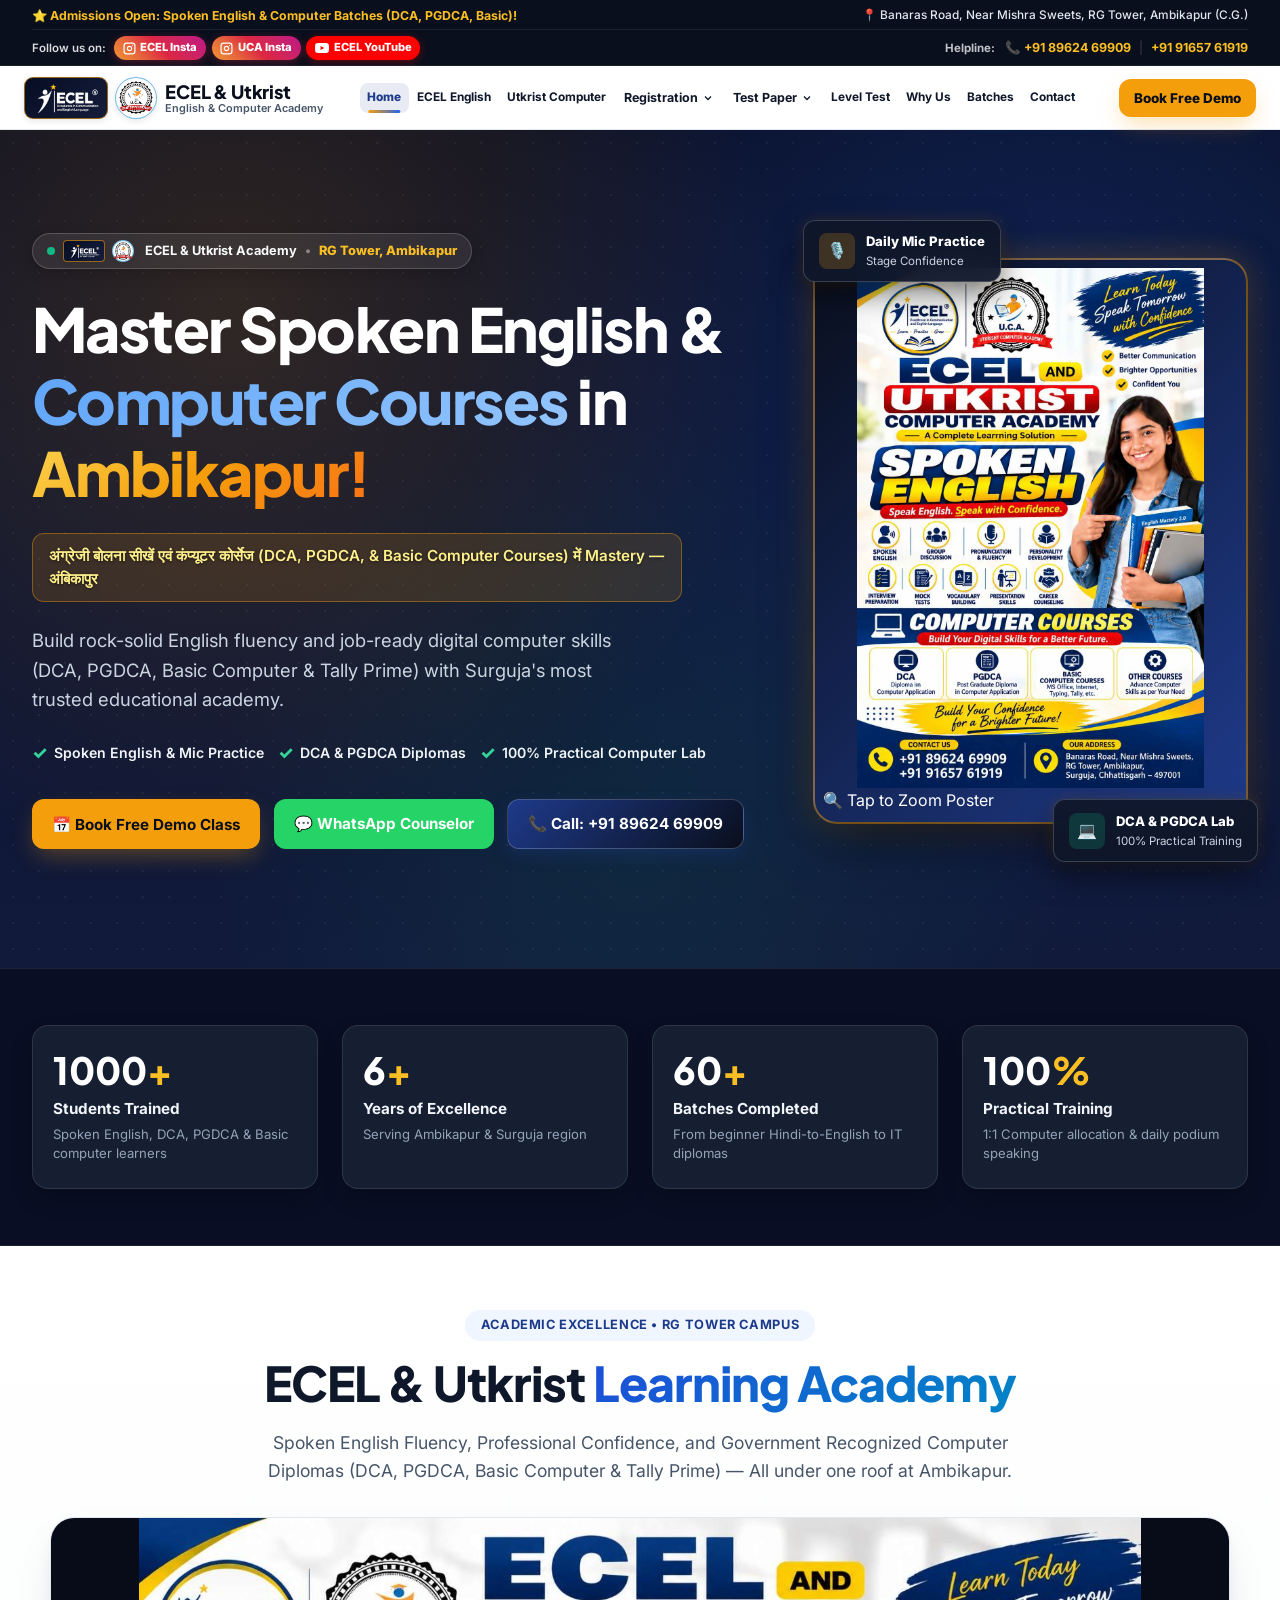
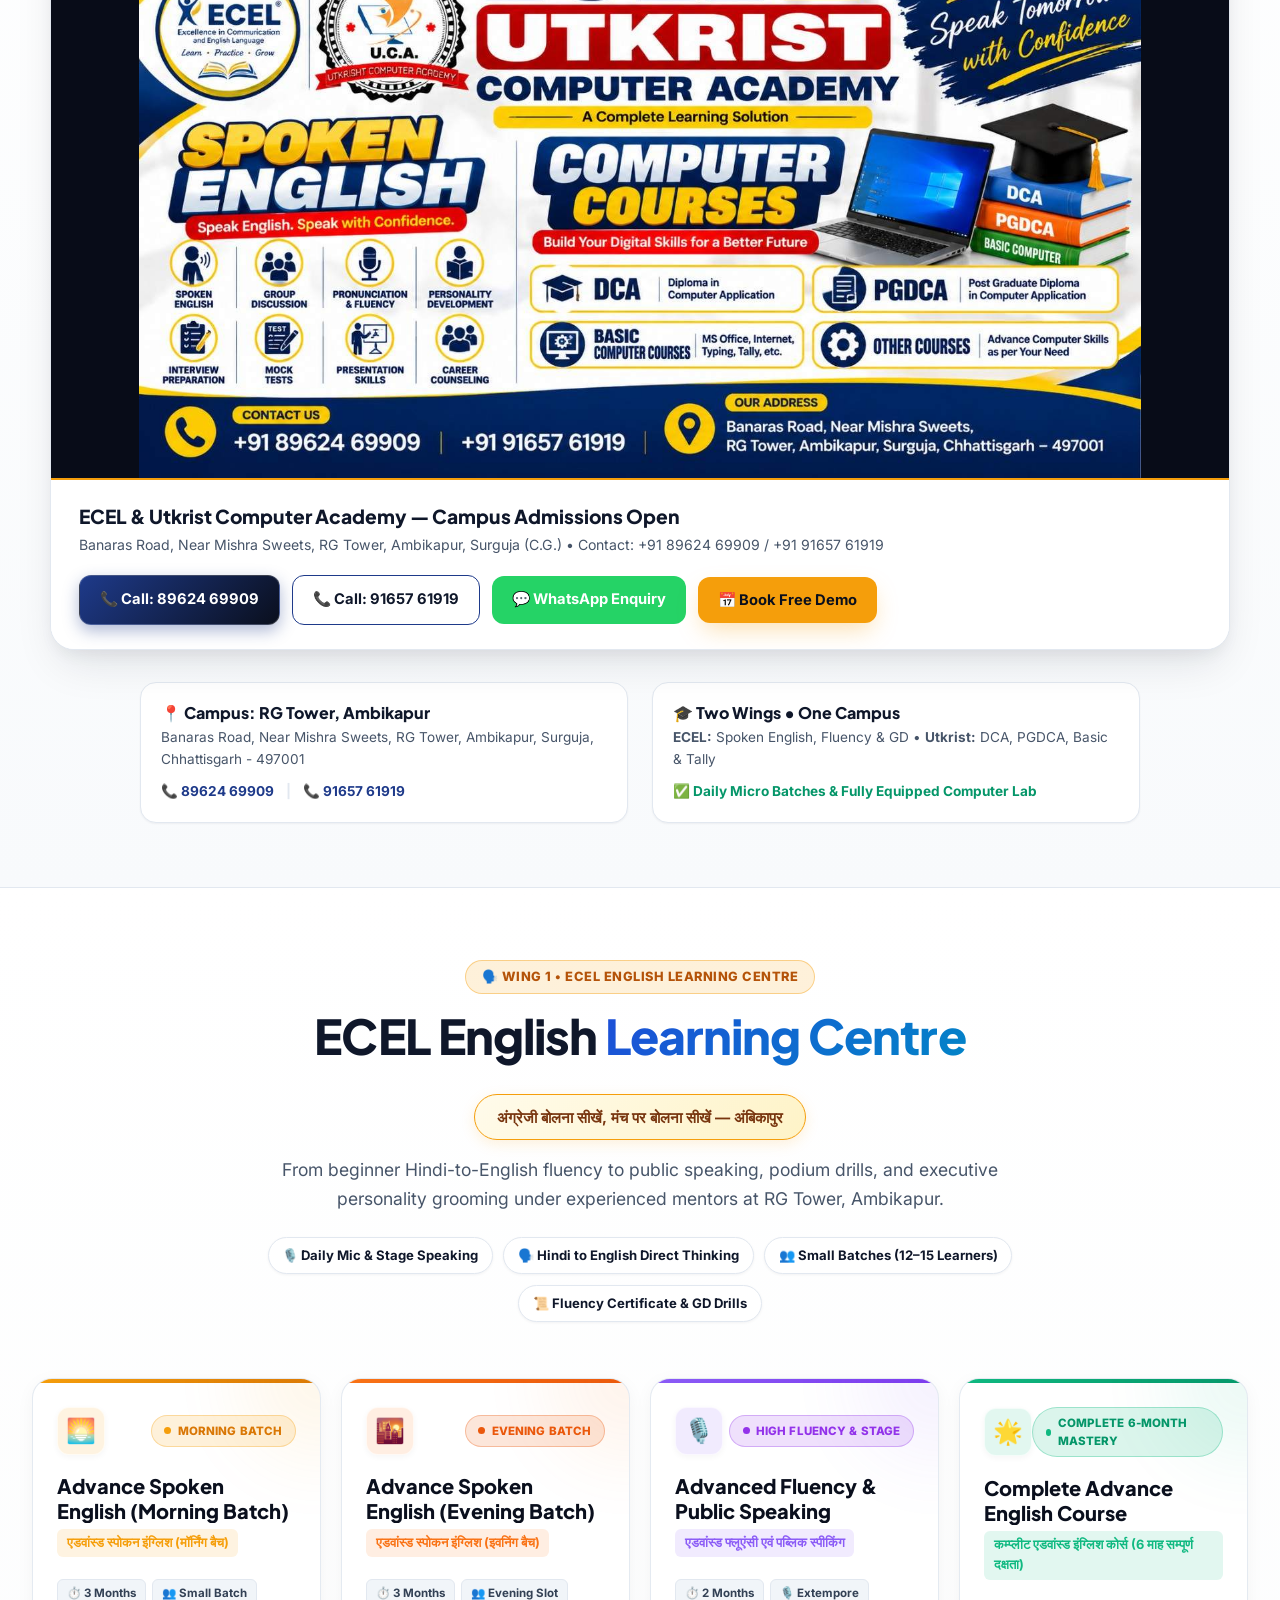
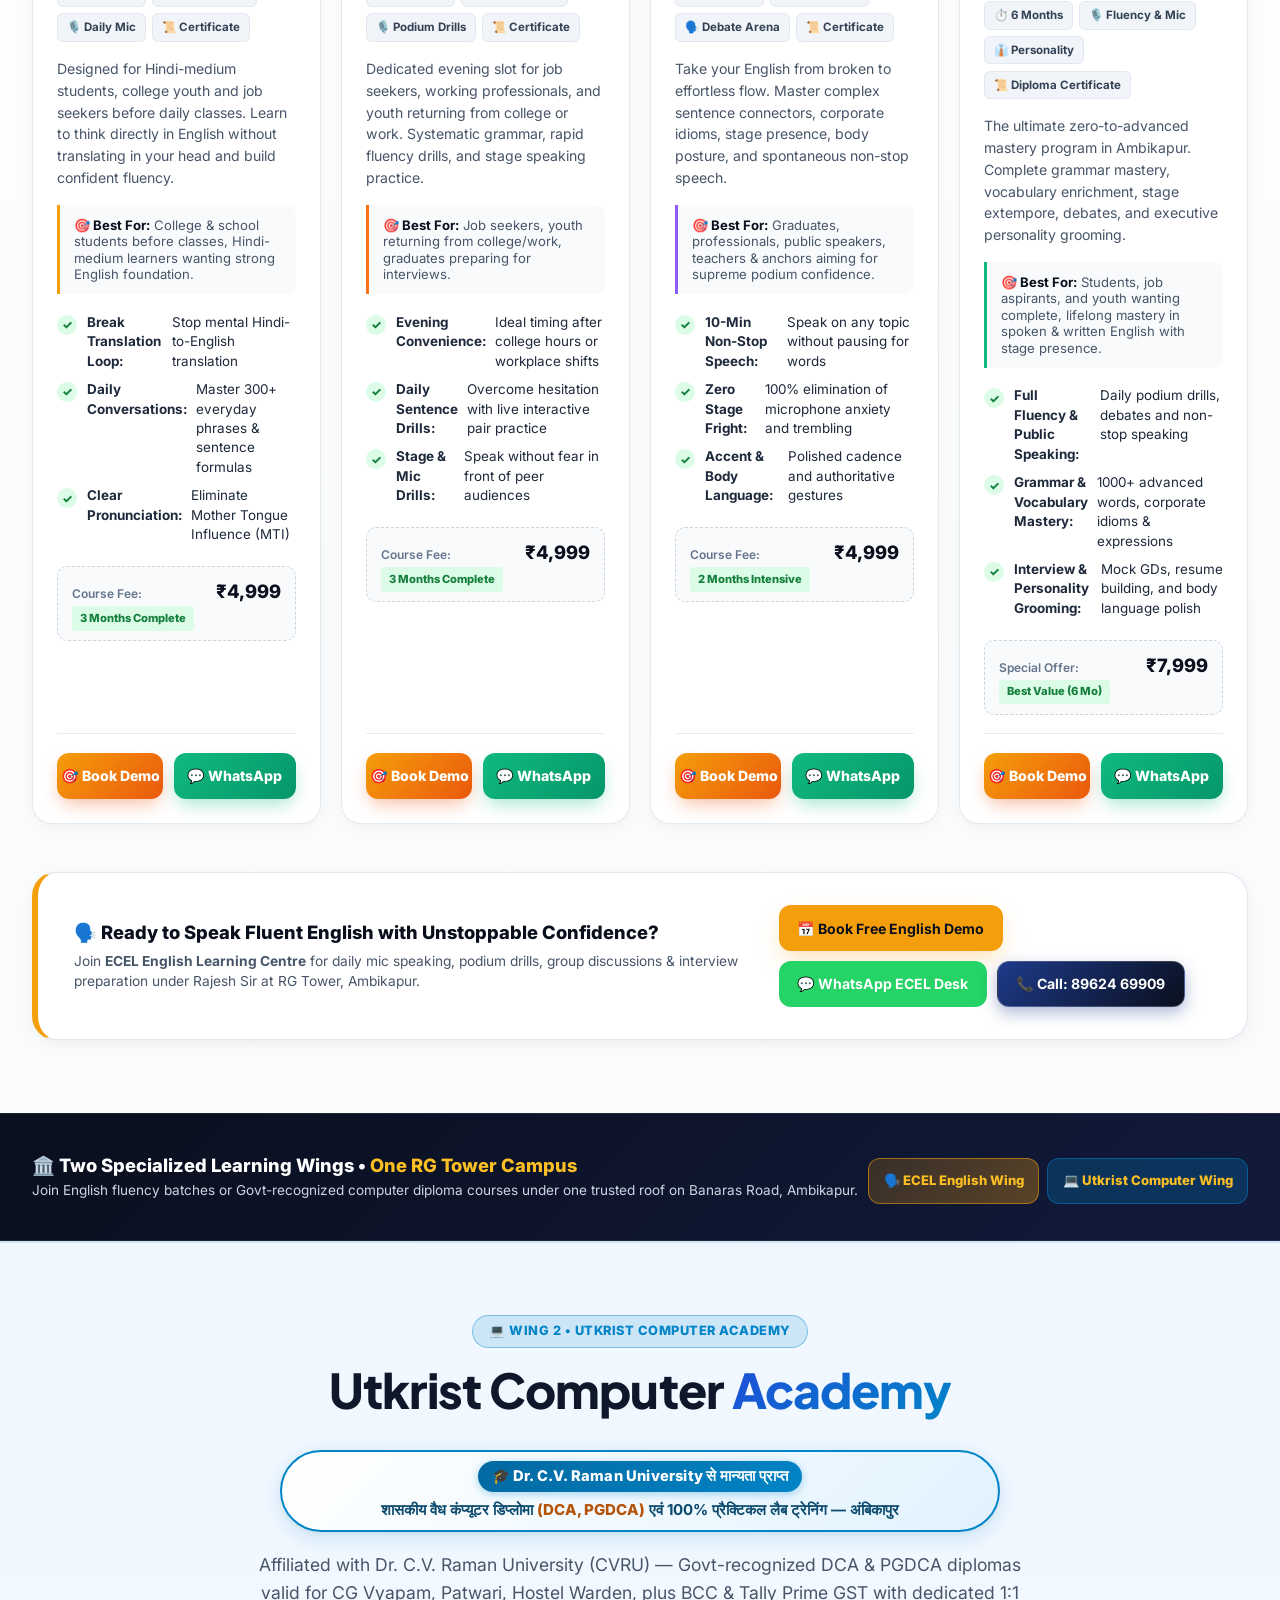
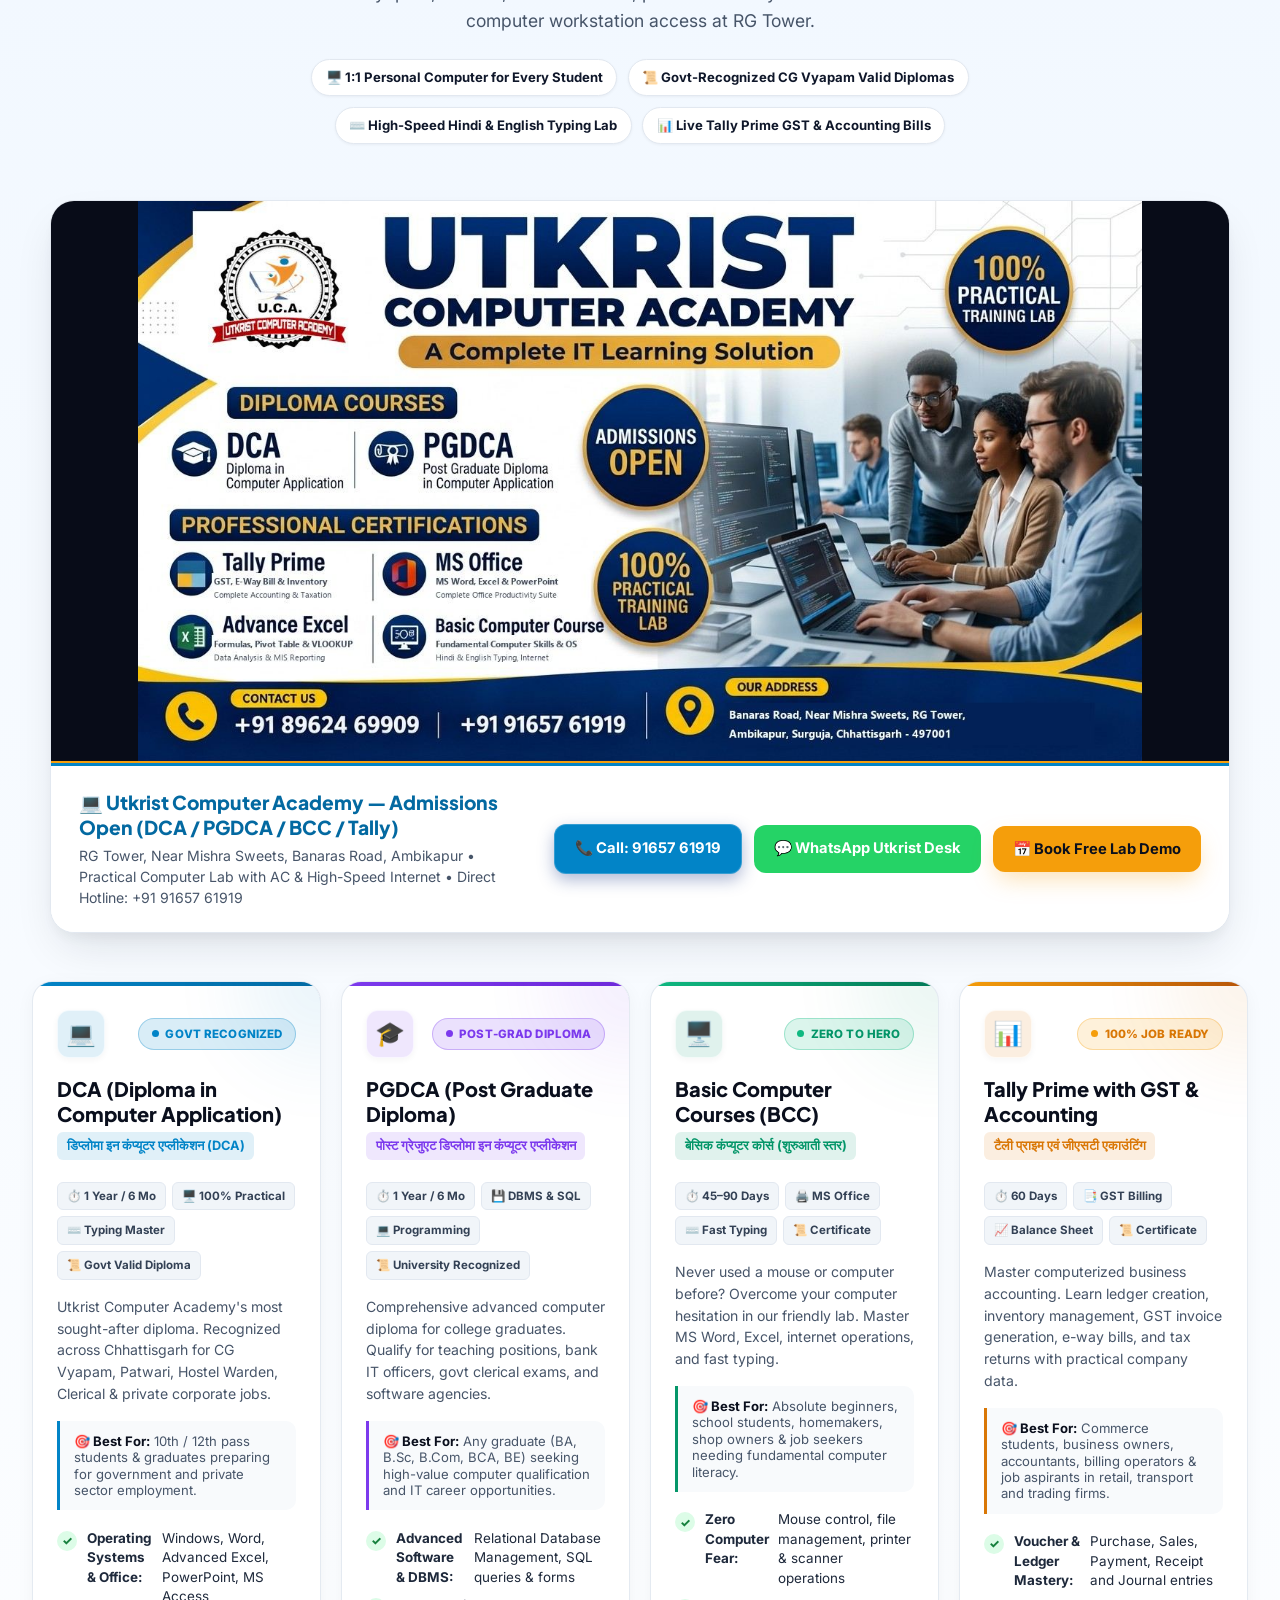
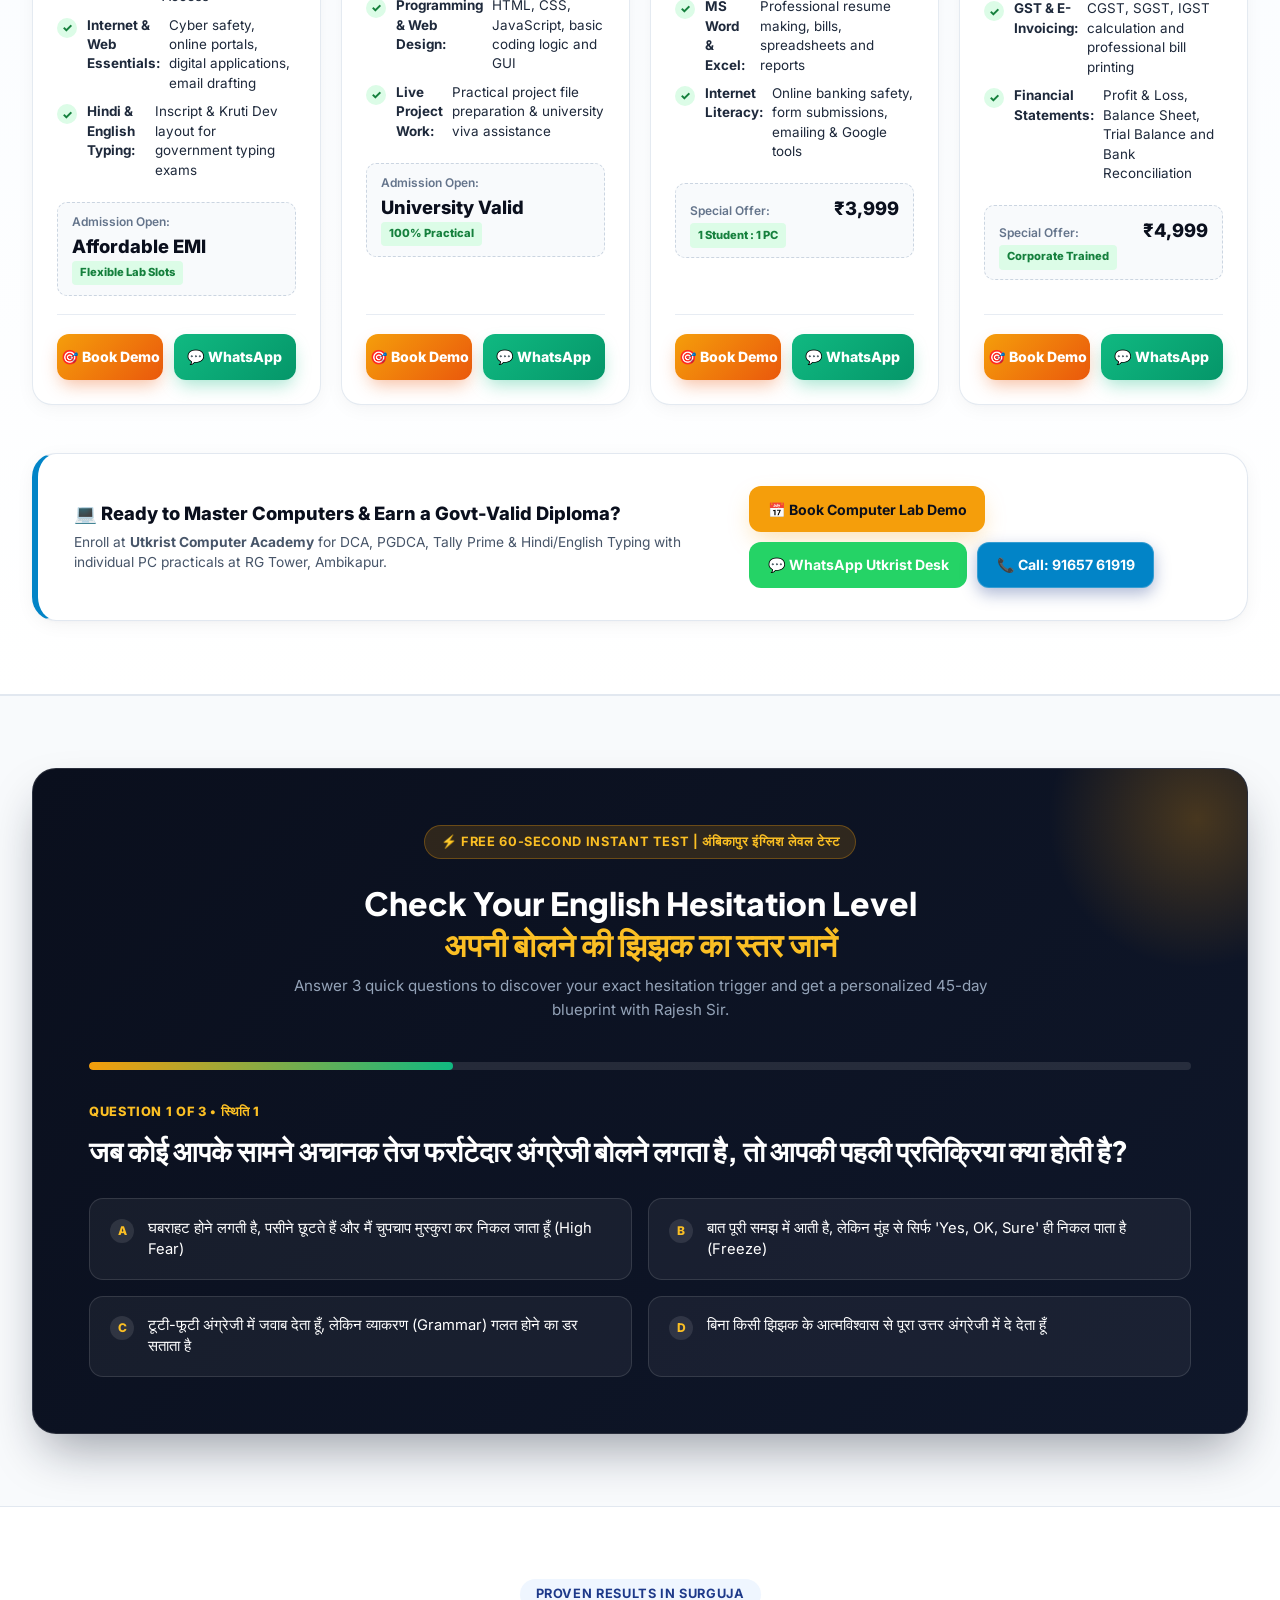
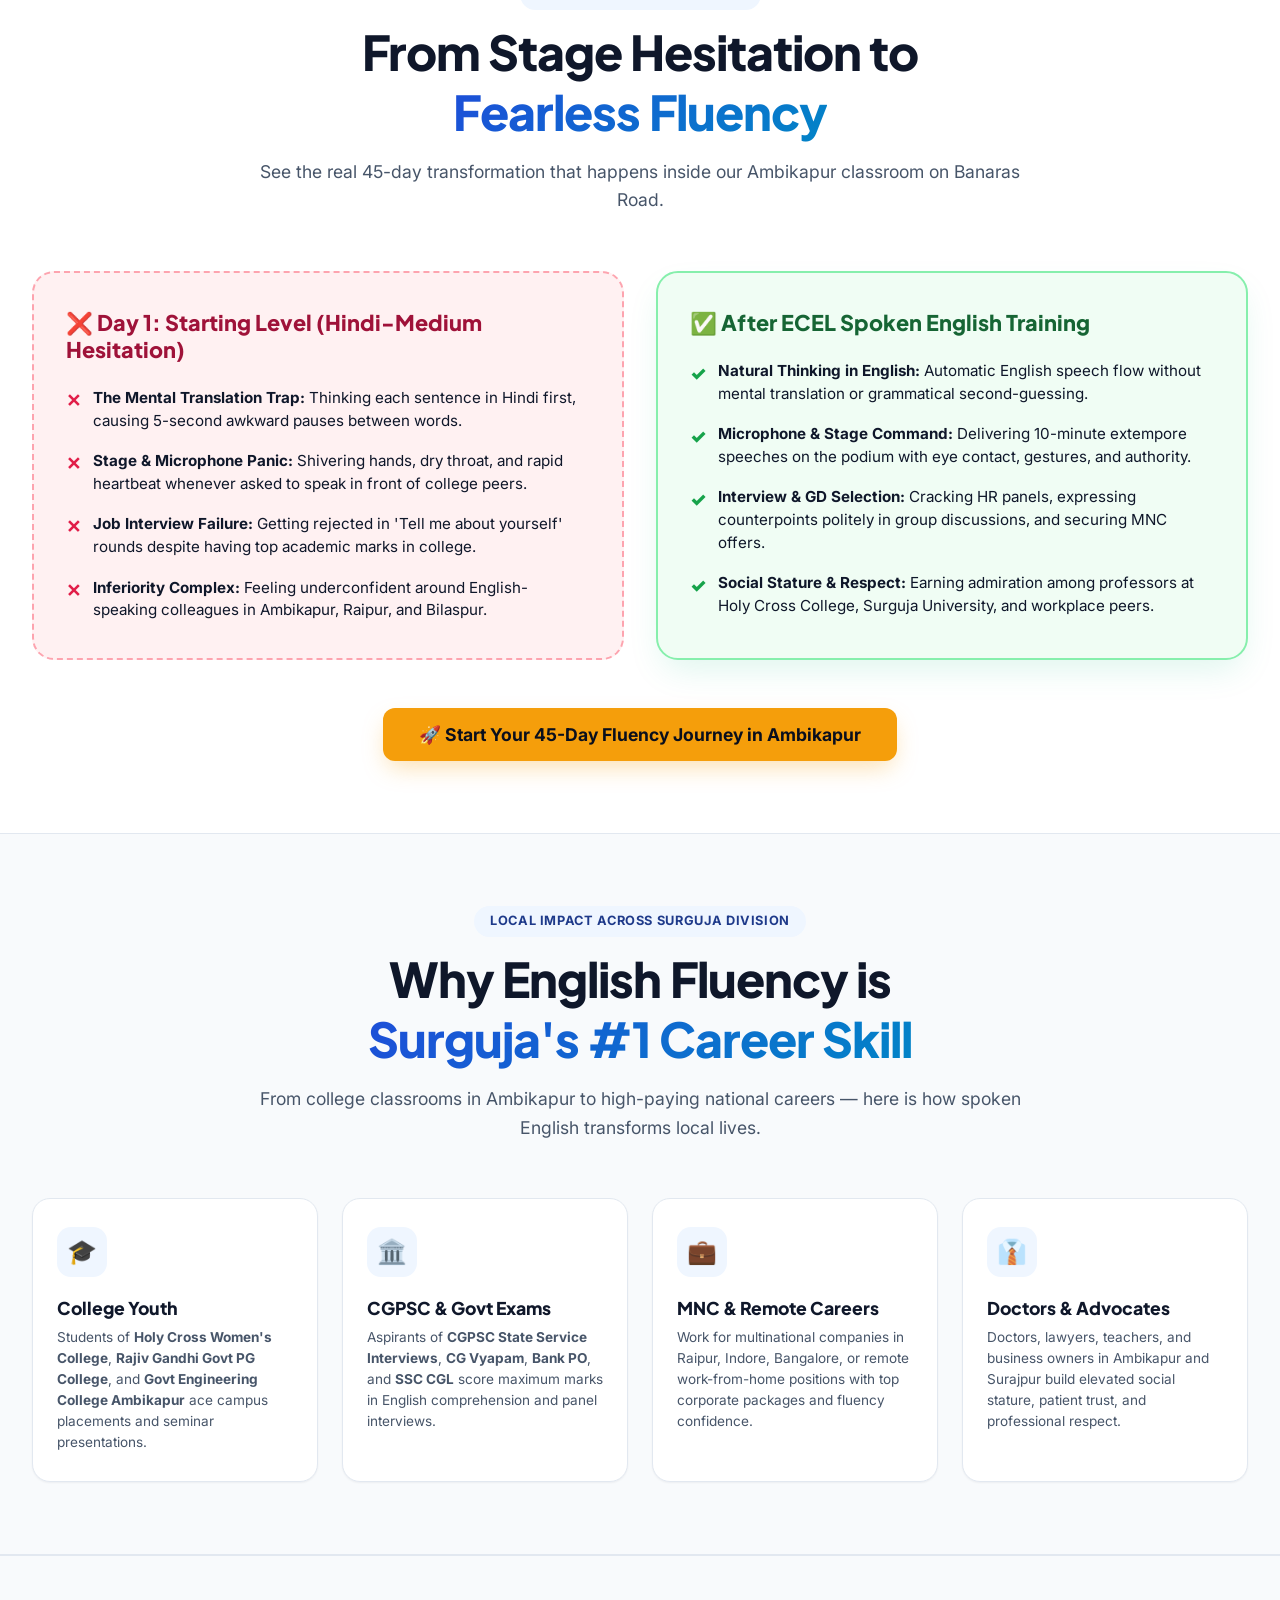
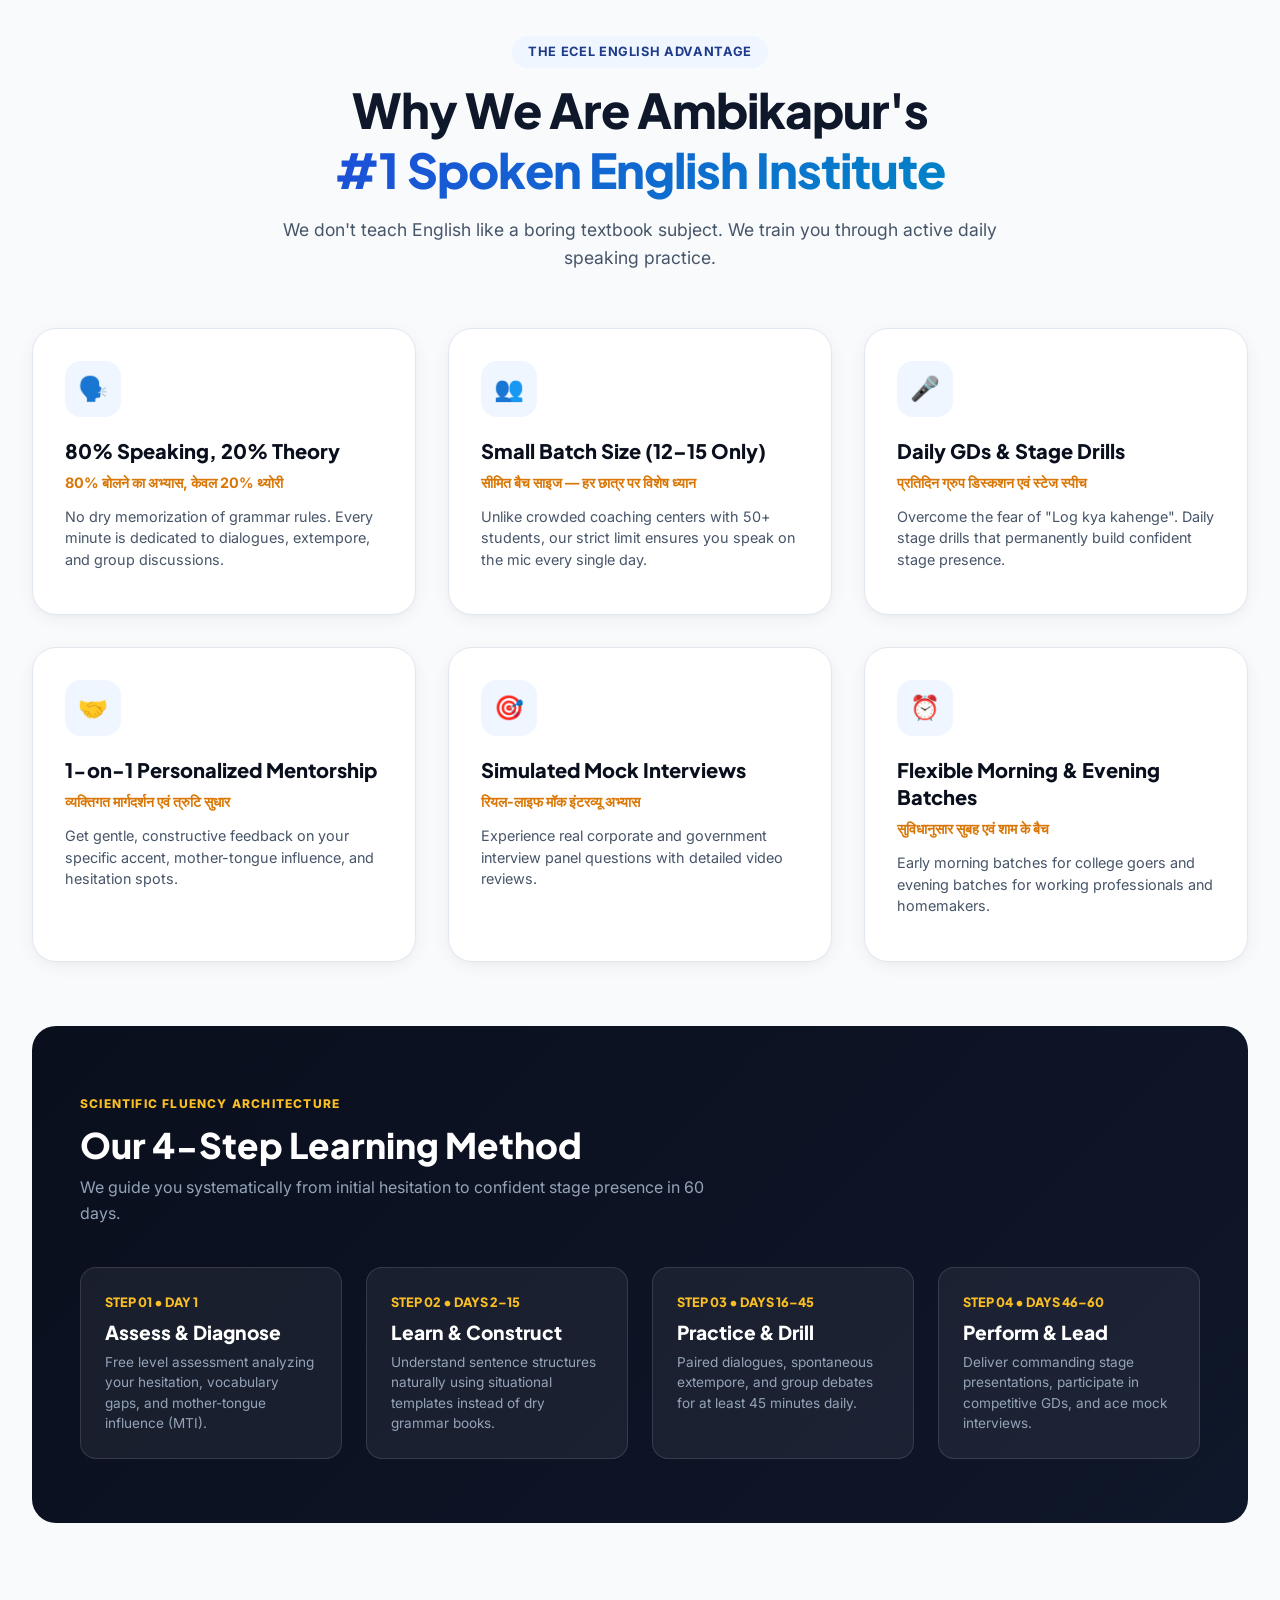
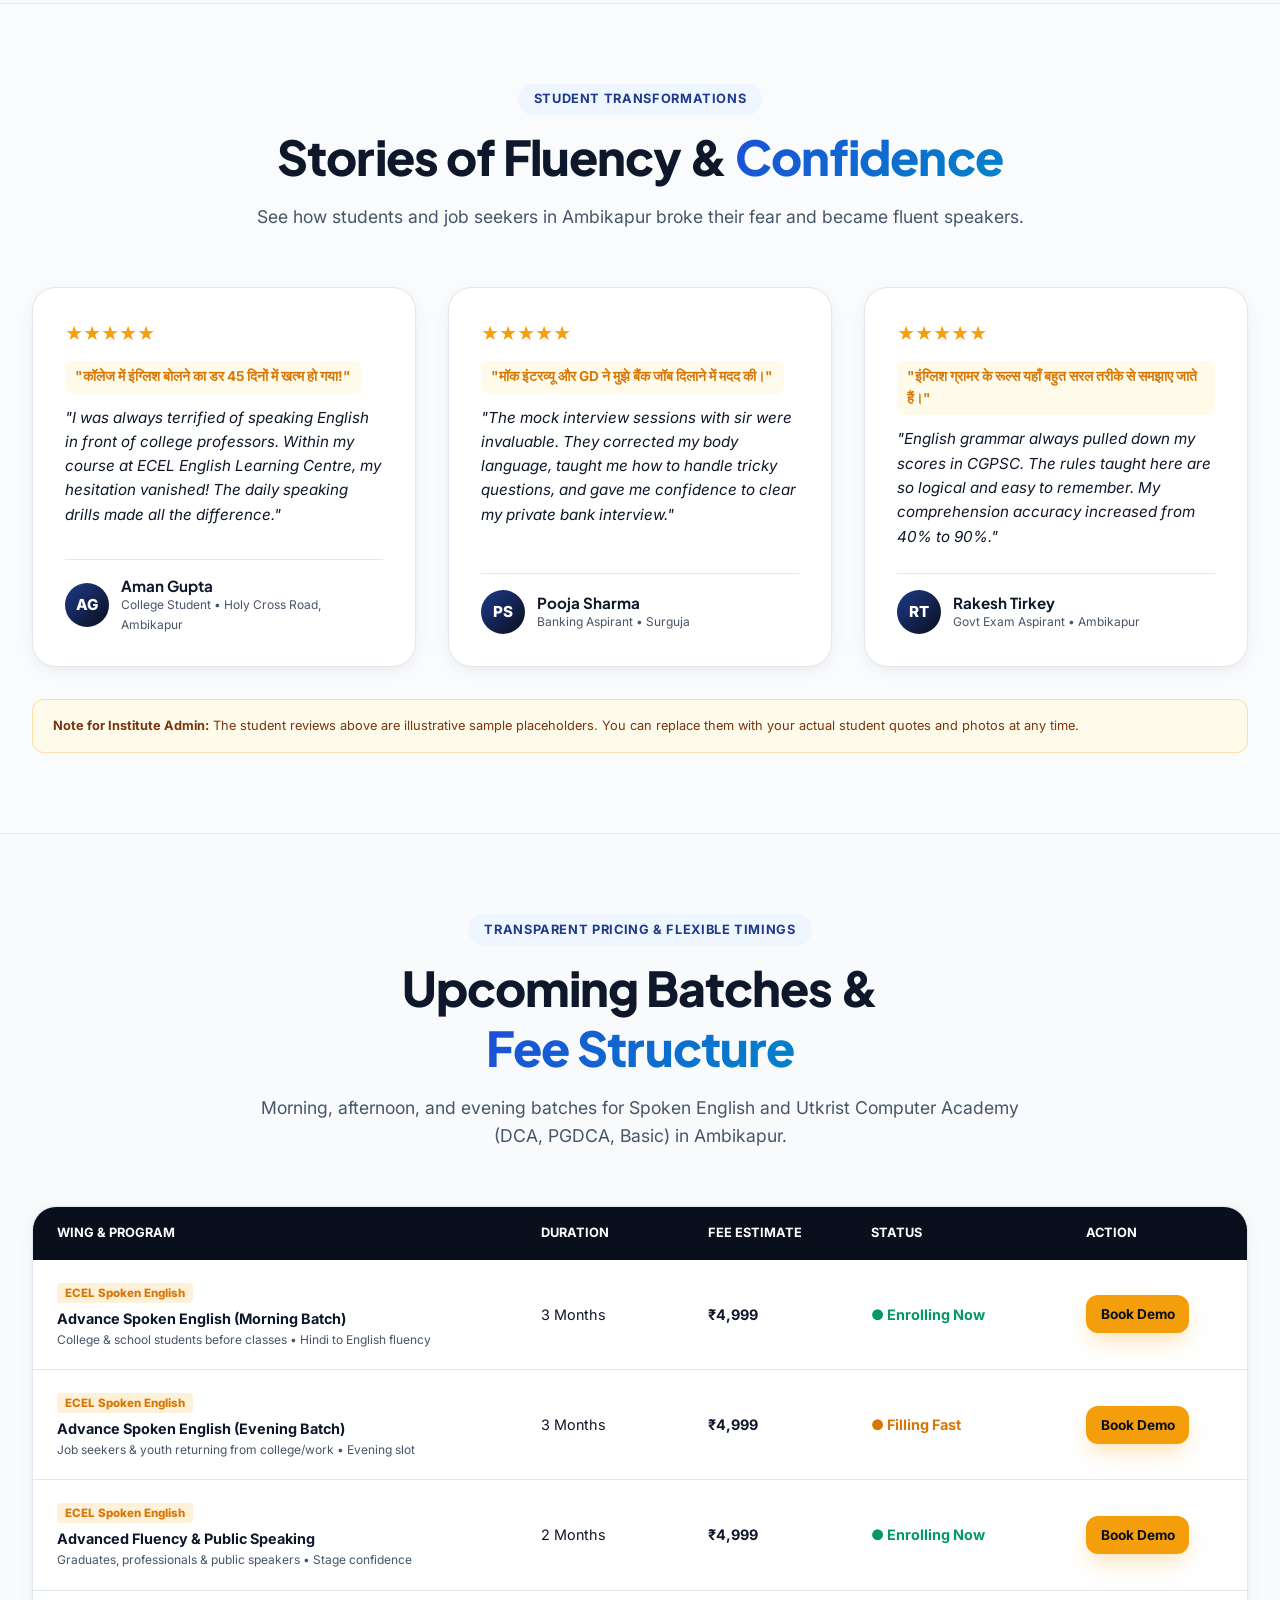
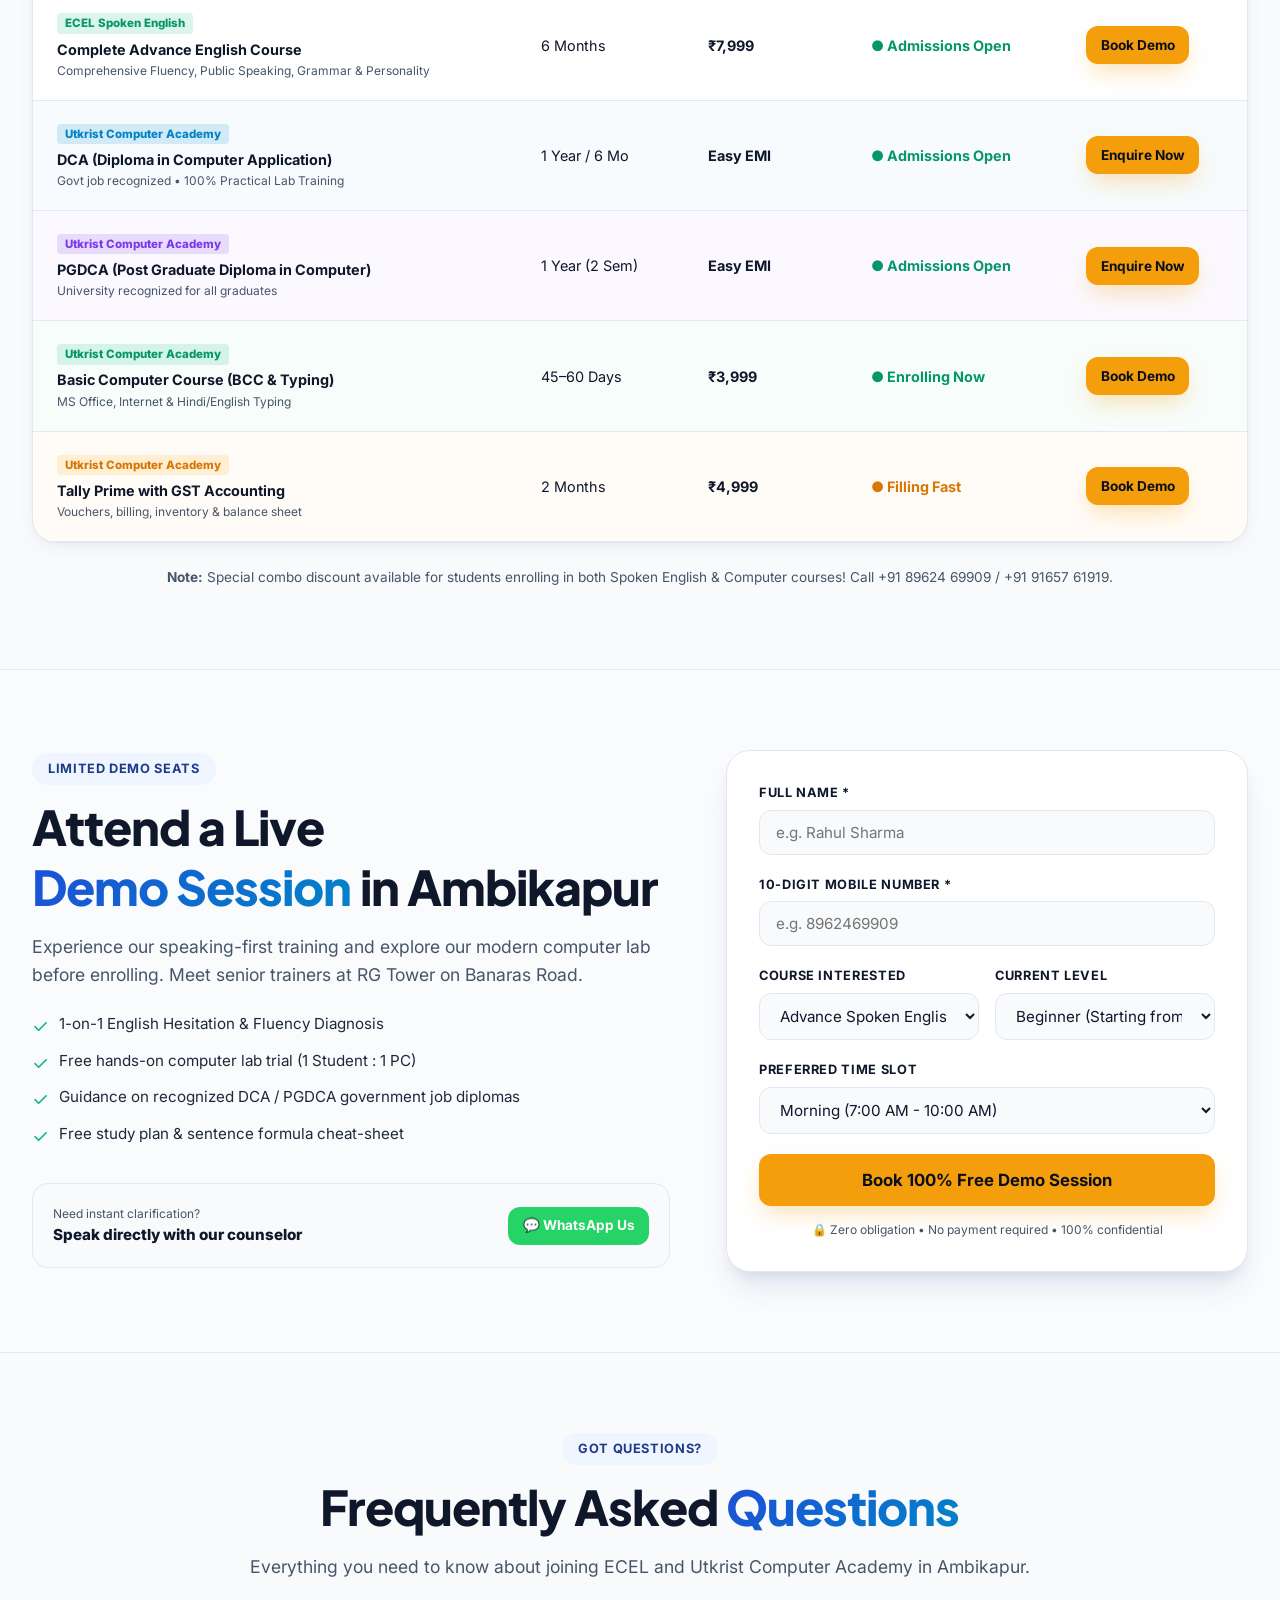
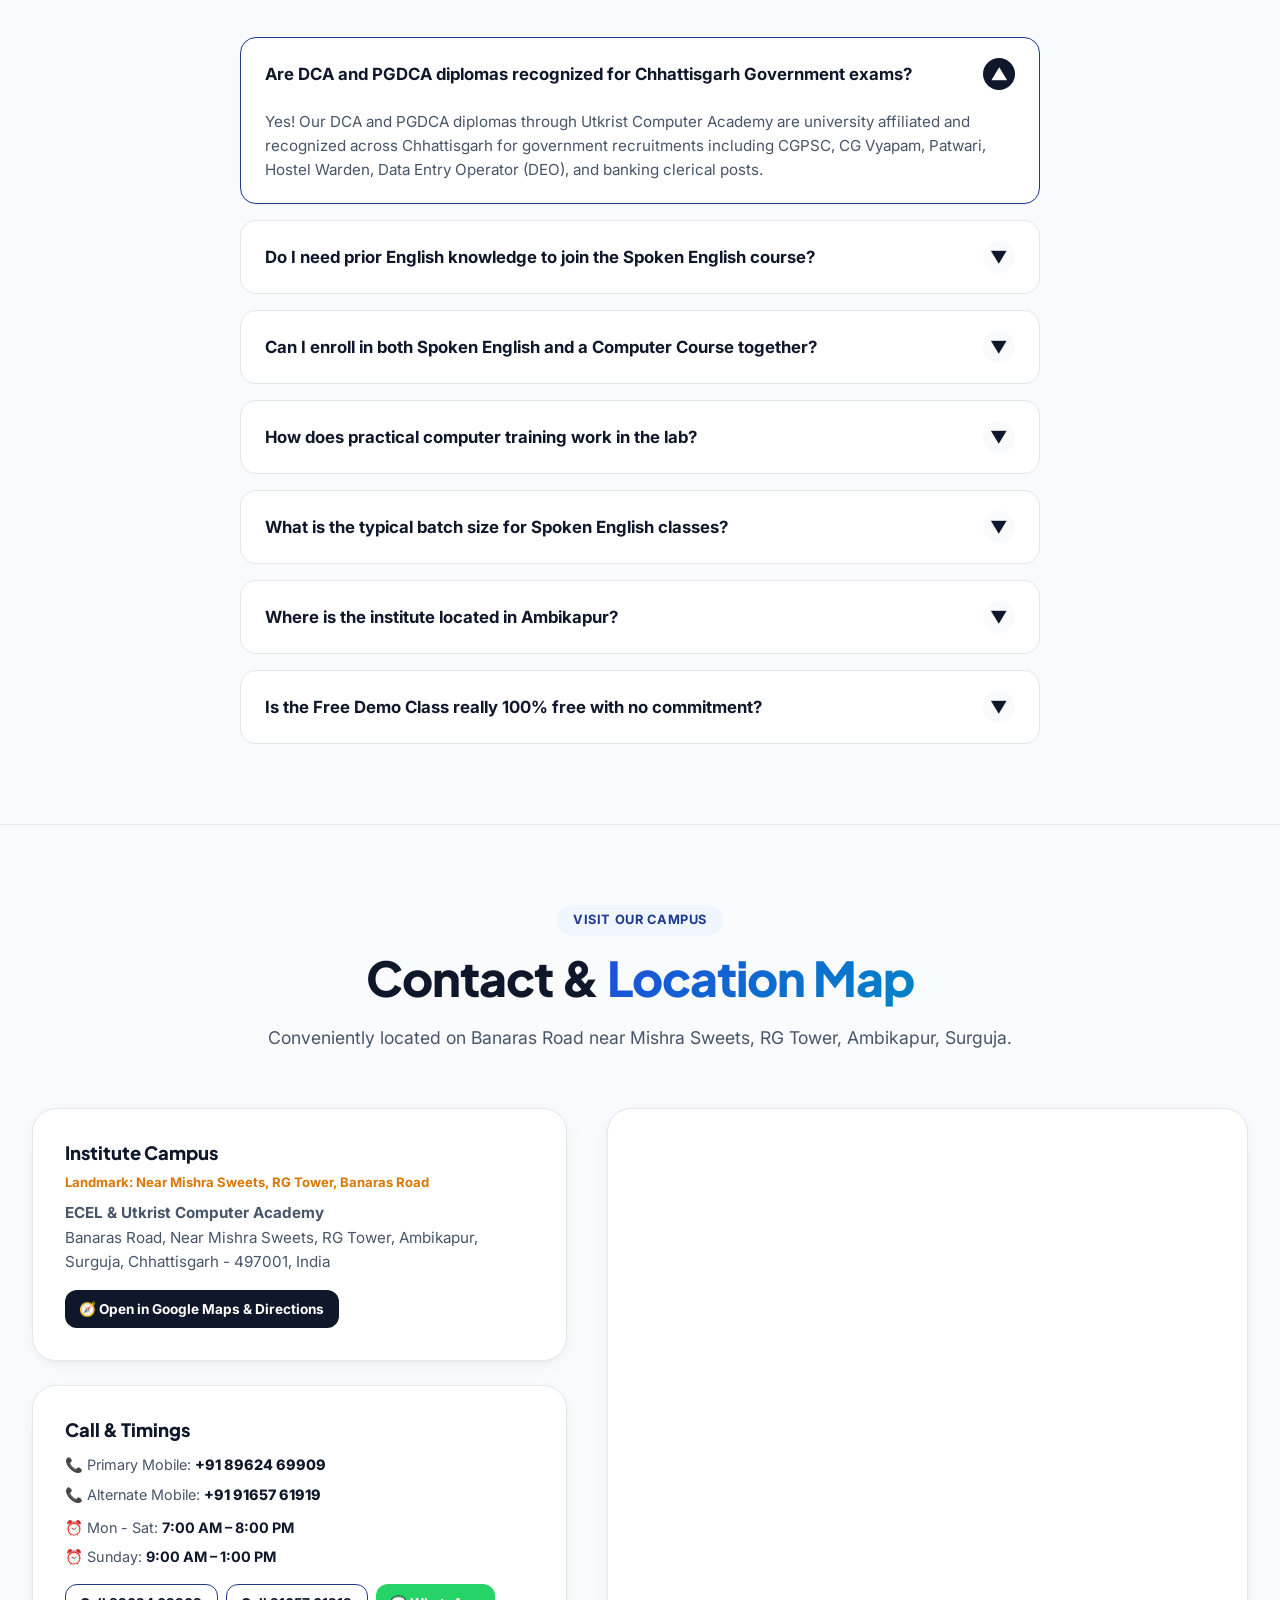
<file: index.html>
<!DOCTYPE html>
<html lang="en">
<head>
  <!-- Google tag (gtag.js) -->
<!-- Google tag (gtag.js) -->
<script async src="https://www.googletagmanager.com/gtm.js?id=GTM-5TM3LB7S"></script>
<script>
  window.dataLayer = window.dataLayer || [];
  function gtag(){dataLayer.push(arguments);}
  gtag('js', new Date());
</script>




  <meta charset="UTF-8" />
  <meta name="viewport" id="viewportMeta" content="width=980, initial-scale=0.42, maximum-scale=5.0, user-scalable=yes" />
  <script>
    (function () {
      function applyDesktopModeOnMobile() {
        var screenW = window.screen.width;
        var screenH = window.screen.height;
        var isMobile = /Android|webOS|iPhone|iPad|iPod|BlackBerry|IEMobile|Opera Mini/i.test(navigator.userAgent) || 
                       ('ontouchstart' in window && screenW < 1024) ||
                       (screenW < 980);
        var meta = document.getElementById('viewportMeta') || document.querySelector('meta[name="viewport"]');
        if (!meta) return;

        if (isMobile && screenW < 980) {
          var targetWidth = 980;
          // Calculate scale based on current orientation
          var isLandscape = window.innerWidth > window.innerHeight;
          var effectiveW = isLandscape ? Math.max(screenW, screenH) : Math.min(screenW, screenH);
          if (!effectiveW || effectiveW <= 0) effectiveW = screenW;
          var scale = (effectiveW / targetWidth).toFixed(4);
          meta.setAttribute('content', 'width=' + targetWidth + ', initial-scale=' + scale + ', maximum-scale=5.0, user-scalable=yes');
        } else if (!isMobile && screenW >= 980) {
          // Standard desktop / laptop display
          meta.setAttribute('content', 'width=device-width, initial-scale=1.0, maximum-scale=5.0');
        }
      }
      applyDesktopModeOnMobile();
      window.addEventListener('resize', applyDesktopModeOnMobile);
      window.addEventListener('orientationchange', applyDesktopModeOnMobile);
    })();
  </script>
  <title>ECEL English Learning Centre &amp; Utkrist Computer Academy | Spoken English, DCA &amp; PGDCA in Ambikapur</title>
  <meta name="description" content="ECEL English Learning Centre (Spoken English, Public Speaking &amp; Fluency) &amp; Utkrist Computer Academy (Govt Recognized DCA, PGDCA, Basic Computer &amp; Tally Prime) at RG Tower, Banaras Road, Ambikapur, Chhattisgarh. Call: +91 89624 69909, +91 91657 61919." />
  <meta name="keywords" content="ecel english learning centre, ecel english learning centre ambikapur, utkrist computer academy, utkrist computer academy ambikapur, spoken english classes in ambikapur, best spoken english coaching ambikapur, english speaking institute in ambikapur, english coaching in ambikapur chhattisgarh, spoken english banaras road ambikapur, english coaching near mishra sweets ambikapur, rajesh sir english coaching ambikapur, Rajesh sir english spoken ambikapur, hindi to english speaking classes ambikapur, dca course in ambikapur, pgdca admission ambikapur, dca computer course surguja, pgdca university diploma ambikapur, government recognized computer diploma ambikapur, best computer institute in ambikapur surguja, basic computer course ambikapur, computer coaching rg tower ambikapur, tally prime with gst ambikapur, accounting tally course banaras road, hindi english typing course ambikapur, kruti dev typing coaching ambikapur, cg vyapam computer diploma ambikapur, patwari computer certificate coaching ambikapur, hostel warden computer diploma chhattisgarh, public speaking classes in ambikapur, personality development coaching ambikapur, podium drills english speaking ambikapur, group discussion interview preparation surguja, kids spoken english coaching ambikapur, competitive exam english grammar ambikapur, free demo spoken english class ambikapur, spoken english fees in ambikapur, computer training institute near me ambikapur, english coaching center near me ambikapur, ms office excel powerpoint training ambikapur, top educational institute in surguja chhattisgarh" />
  <meta name="author" content="ECEL English Learning Centre and Utkrist Computer Academy Ambikapur" />
  <meta name="robots" content="index, follow, max-snippet:-1, max-image-preview:large, max-video-preview:-1" />

  <!-- Geographic Local SEO Meta Tags (Ambikapur, Surguja, Chhattisgarh) -->
  <meta name="geo.region" content="IN-CT" />
  <meta name="geo.placename" content="Ambikapur, Surguja, Chhattisgarh, India" />
  <meta name="geo.position" content="23.123281;83.187895" />
  <meta name="ICBM" content="23.123281, 83.187895" />

  <!-- Open Graph / Facebook -->
  <meta property="og:type" content="website" />
  <meta property="og:locale" content="en_IN" />
  <meta property="og:site_name" content="ECEL English Learning Centre &amp; Utkrist Computer Academy" />
  <meta property="og:title" content="ECEL English Learning Centre &amp; Utkrist Computer Academy | Ambikapur" />
  <meta property="og:description" content="Premier Spoken English &amp; Government Recognized Computer Diplomas (DCA, PGDCA, Basic Computer, Tally) at RG Tower, Banaras Road, Ambikapur. Book a 100% Free Demo Seat today!" />
  <meta property="og:image" content="assets/b1.jpeg" />

  <!-- Twitter Card -->
  <meta name="twitter:card" content="summary_large_image" />
  <meta name="twitter:title" content="ECEL English Learning Centre &amp; Utkrist Computer Academy Ambikapur" />
  <meta name="twitter:description" content="Ambikapur's premier Spoken English &amp; Computer Academy (DCA, PGDCA, Basic, Tally). Call +91 89624 69909 / +91 91657 61919." />
  <meta name="twitter:image" content="assets/b1.jpeg" />

  <!-- Favicon -->
  <link rel="icon" type="image/svg+xml" href="assets/favicon.svg?v=3" />
  <link rel="icon" type="image/png" href="assets/logo_uca_ecel_badge.jpg" />
  <link rel="apple-touch-icon" href="assets/logo_uca_ecel_badge.jpg" />

  <!-- Stylesheet -->
  <link rel="stylesheet" href="css/style.css?v=17" />

  <!-- Schema.org Comprehensive JSON-LD Structured Data for Local Ambikapur SEO -->
  <script type="application/ld+json">
  {
    "@context": "https://schema.org",
    "@graph": [
      {
        "@type": ["EducationalOrganization", "LocalBusiness"],
        "@id": "https://eceluca.in/#institute",
        "name": "ECEL English Learning Centre & Utkrist Computer Academy",
        "alternateName": [
          "ECEL English Learning Centre",
          "Utkrist Computer Academy",
          "ECEL English Learning Centre Ambikapur",
          "Utkrist Computer Academy Ambikapur",
          "ECEL & Utkrist",
          "ECEL Excellence in Communication & English Language"
        ],
        "description": "Leading Spoken English, Public Speaking, and Government Recognized Computer Training Academy (DCA, PGDCA, Basic Computer, Tally Prime) in Ambikapur, Surguja district, Chhattisgarh.",
        "url": "https://eceluca.in/",
        "logo": "assets/logo1.png",
        "image": "assets/b1.jpeg",
        "telephone": ["+91 89624 69909", "+91 91657 61919"],
        "priceRange": "₹₹",
        "address": {
          "@type": "PostalAddress",
          "streetAddress": "Banaras Road, Near Mishra Sweets, RG Tower",
          "addressLocality": "Ambikapur",
          "addressRegion": "Chhattisgarh",
          "postalCode": "497001",
          "addressCountry": "IN"
        },
        "geo": {
          "@type": "GeoCoordinates",
          "latitude": "23.123281",
          "longitude": "83.187895"
        },
        "areaServed": [
          { "@type": "City", "name": "Ambikapur" },
          { "@type": "AdministrativeArea", "name": "Surguja" },
          { "@type": "City", "name": "Surajpur" },
          { "@type": "AdministrativeArea", "name": "Chhattisgarh" }
        ],
        "department": [
          {
            "@type": "EducationalOrganization",
            "name": "ECEL English Learning Centre",
            "description": "Spoken English, Public Speaking, Podium Drills, Personality Development and Hindi to English Fluency Coaching in Ambikapur.",
            "telephone": "+91 89624 69909"
          },
          {
            "@type": "EducationalOrganization",
            "name": "Utkrist Computer Academy",
            "description": "Government & University Recognized IT Diplomas (DCA, PGDCA), Basic Computer Course (BCC & Typing), and Tally Prime with GST in Ambikapur.",
            "telephone": "+91 91657 61919"
          }
        ],
        "openingHoursSpecification": [
          {
            "@type": "OpeningHoursSpecification",
            "dayOfWeek": ["Monday", "Tuesday", "Wednesday", "Thursday", "Friday", "Saturday"],
            "opens": "07:00",
            "closes": "20:00"
          },
          {
            "@type": "OpeningHoursSpecification",
            "dayOfWeek": ["Sunday"],
            "opens": "09:00",
            "closes": "13:00"
          }
        ],
        "aggregateRating": {
          "@type": "AggregateRating",
          "ratingValue": "4.9",
          "reviewCount": "412",
          "bestRating": "5"
        },
        "hasOfferCatalog": {
          "@type": "OfferCatalog",
          "name": "Spoken English & Computer Diploma Programs",
          "itemListElement": [
            { "@type": "Course", "name": "DCA - Diploma in Computer Application", "provider": "Utkrist Computer Academy" },
            { "@type": "Course", "name": "PGDCA - Post Graduate Diploma in Computer Application", "provider": "Utkrist Computer Academy" },
            { "@type": "Course", "name": "Basic Computer Course & Typing", "provider": "Utkrist Computer Academy" },
            { "@type": "Course", "name": "Tally Prime with GST Accounting", "provider": "Utkrist Computer Academy" },
            { "@type": "Course", "name": "Advance Spoken English (Morning Batch)", "provider": "ECEL English Learning Centre" },
            { "@type": "Course", "name": "Advance Spoken English (Evening Batch)", "provider": "ECEL English Learning Centre" },
            { "@type": "Course", "name": "Advanced Fluency & Public Speaking", "provider": "ECEL English Learning Centre" },
            { "@type": "Course", "name": "Complete Advance English Course", "provider": "ECEL English Learning Centre" }
          ]
        },
        "keywords": "ecel english learning centre, utkrist computer academy, spoken english classes in ambikapur, best spoken english coaching ambikapur, dca course in ambikapur, pgdca admission ambikapur, tally prime with gst ambikapur, basic computer course ambikapur, public speaking ambikapur, banaras road ambikapur coaching"
      },
      {
        "@type": "FAQPage",
        "@id": "https://eceluca.in/#faq",
        "mainEntity": [
          {
            "@type": "Question",
            "name": "Are DCA and PGDCA diplomas recognized for Chhattisgarh Government exams?",
            "acceptedAnswer": {
              "@type": "Answer",
              "text": "Yes! Our DCA and PGDCA diplomas through Utkrist Computer Academy are university affiliated and recognized across Chhattisgarh for government recruitments including CGPSC, CG Vyapam, Patwari, Hostel Warden, Data Entry Operator (DEO), and banking clerical posts."
            }
          },
          {
            "@type": "Question",
            "name": "Do I need prior English knowledge to join the Spoken English course?",
            "acceptedAnswer": {
              "@type": "Answer",
              "text": "Not at all! Our Advance Spoken English course at ECEL starts from the ground up for Hindi-medium students. We explain initial concepts in simple Hindi and gradually transition you to thinking and speaking entirely in English."
            }
          },
          {
            "@type": "Question",
            "name": "Can I enroll in both Spoken English and a Computer Course together?",
            "acceptedAnswer": {
              "@type": "Answer",
              "text": "Yes! We offer synchronized combo batches so you can attend your Spoken English session followed directly by your Computer Lab session (DCA, PGDCA, Basic, or Tally) under one roof at RG Tower, Banaras Road, Ambikapur. Attractive combo fee discounts are also provided."
            }
          },
          {
            "@type": "Question",
            "name": "How does practical computer training work in the lab?",
            "acceptedAnswer": {
              "@type": "Answer",
              "text": "We follow a strict 1 Student : 1 Computer ratio. You will have a dedicated computer system for the full duration of your practical lab slot, supervised by experienced instructors who guide you step-by-step through software, typing, and assignments."
            }
          },
          {
            "@type": "Question",
            "name": "What is the typical batch size for Spoken English classes?",
            "acceptedAnswer": {
              "@type": "Answer",
              "text": "We maintain a strict limit of 12 to 15 students per batch. This ensures every student gets at least 20–30 minutes of direct speaking time, microphone practice, and individualized mentor correction daily."
            }
          },
          {
            "@type": "Question",
            "name": "Where is the institute located in Ambikapur?",
            "acceptedAnswer": {
              "@type": "Answer",
              "text": "We are conveniently located at RG Tower, Banaras Road, Near Mishra Sweets, Ambikapur, Surguja (Chhattisgarh) - 497001. We have spacious, air-conditioned classrooms, a dedicated presentation podium, and a modern computer lab."
            }
          },
          {
            "@type": "Question",
            "name": "Is the Free Demo Class really 100% free with no commitment?",
            "acceptedAnswer": {
              "@type": "Answer",
              "text": "Yes, 100% free! You can attend a complete 1-hour live session, experience our speaking-first teaching methodology and computer lab, meet the mentors, and have your level assessed at zero cost. You only enroll if you are completely convinced."
            }
          }
        ]
      }
    ]
  }
  </script>
</head>
<body>

  <!-- 1. Top Notice & Contacts Strip (Total 2 Rows) -->
  <aside class="top-bar" aria-label="Announcement & Quick Contacts">
    <div class="top-bar-container">
      <!-- Row 1: Admissions Notice & Institute Address -->
      <div class="top-bar-row top-bar-row-1">
        <div class="top-bar-announcement">
          <span class="top-bar-highlight">
            ⭐ Admissions Open: Spoken English &amp; Computer Batches (DCA, PGDCA, Basic)!
          </span>
        </div>
        <div class="top-bar-address">
          <span>📍 Banaras Road, Near Mishra Sweets, RG Tower, Ambikapur (C.G.)</span>
        </div>
      </div>

      <!-- Row 2: Social Media & Direct Phone Numbers -->
      <div class="top-bar-row top-bar-row-2">
        <div class="top-bar-socials">
          <span class="top-bar-social-label">Follow us on:</span>
          <a href="https://www.instagram.com/ecel_english_ambikapur?dlrf=MTVpcTNuNTk3emRtNg==" target="_blank" rel="noopener noreferrer" class="social-icon-btn insta-ecel" title="Follow ECEL English Learning Centre on Instagram" aria-label="ECEL Instagram">
            <svg width="13" height="13" viewBox="0 0 24 24" fill="none" stroke="currentColor" stroke-width="2.2" stroke-linecap="round" stroke-linejoin="round"><rect x="2" y="2" width="20" height="20" rx="5" ry="5"></rect><path d="M16 11.37A4 4 0 1 1 12.63 8 4 4 0 0 1 16 11.37z"></path><line x1="17.5" y1="6.5" x2="17.51" y2="6.5"></line></svg>
            <span>ECEL Insta</span>
          </a>
          <a href="https://www.instagram.com/utkristcomputer?srtk=cDExMGd0dDk4N2pl" target="_blank" rel="noopener noreferrer" class="social-icon-btn insta-uca" title="Follow Utkrist Computer Academy on Instagram" aria-label="UCA Instagram">
            <svg width="13" height="13" viewBox="0 0 24 24" fill="none" stroke="currentColor" stroke-width="2.2" stroke-linecap="round" stroke-linejoin="round"><rect x="2" y="2" width="20" height="20" rx="5" ry="5"></rect><path d="M16 11.37A4 4 0 1 1 12.63 8 4 4 0 0 1 16 11.37z"></path><line x1="17.5" y1="6.5" x2="17.51" y2="6.5"></line></svg>
            <span>UCA Insta</span>
          </a>
          <a href="https://youtube.com/@ecelambikapur?si=9-jF37J2_g_M57mM" target="_blank" rel="noopener noreferrer" class="social-icon-btn yt-ecel" title="Subscribe to ECEL English Learning Centre on YouTube" aria-label="ECEL YouTube">
            <svg width="14" height="14" viewBox="0 0 24 24" fill="currentColor"><path d="M23.498 6.186a3.016 3.016 0 0 0-2.122-2.136C19.505 3.545 12 3.545 12 3.545s-7.505 0-9.377.505A3.017 3.017 0 0 0 .502 6.186C0 8.07 0 12 0 12s0 3.93.502 5.814a3.016 3.016 0 0 0 2.122 2.136c1.871.505 9.376.505 9.376.505s7.505 0 9.377-.505a3.015 3.015 0 0 0 2.122-2.136C24 15.93 24 12 24 12s0-3.93-.502-5.814zM9.545 15.568V8.432L15.818 12l-6.273 3.568z"/></svg>
            <span>ECEL YouTube</span>
          </a>
        </div>
        <div class="dual-phone-group">
          <span class="top-bar-phone-prefix">Helpline:</span>
          <a href="tel:+918962469909" class="top-bar-phone">📞 +91 89624 69909</a>
          <span class="phone-divider">|</span>
          <a href="tel:+919165761919" class="top-bar-phone">+91 91657 61919</a>
        </div>
      </div>
    </div>
  </aside>

  <!-- 2. Sticky Header -->
  <header class="header">
    <div class="container nav-inner">
      <a href="#home" class="brand-logo" aria-label="ECEL English Learning Centre &amp; Utkrist Computer Academy Home">
        <div class="brand-logos-group">
          <div class="brand-logo-badge logo-item-ecel" title="ECEL English Learning Centre">
            <img src="assets/logo1.png" alt="ECEL English Learning Centre Logo" class="logo-img-ecel" />
          </div>
          <div class="brand-logo-badge logo-item-utkrist" title="Utkrist Computer Academy">
            <img src="assets/logo2.png" alt="Utkrist Computer Academy Logo" class="logo-img-utkrist" />
          </div>
        </div>
        <div class="brand-logo-text">
          <span class="logo-text-title">ECEL &amp; Utkrist</span>
          <span class="logo-text-sub">
            <span class="logo-sub-full">Spoken English &amp; Computer Academy • Ambikapur</span>
            <span class="logo-sub-short">English &amp; Computer Academy</span>
          </span>
        </div>
      </a>

      <!-- Desktop Navigation Links -->
      <nav class="main-nav" aria-label="Main Navigation">
        <ul class="nav-links">
          <li><a href="#home" class="nav-link active">Home</a></li>
          <li><a href="#ecel-english" class="nav-link">ECEL English</a></li>
          <li><a href="#computer-courses" class="nav-link">Utkrist Computer</a></li>
          
          <!-- Registration Menu with 2 Sub-Menus (ECEL & UCA) placed before Level Test -->
          <li class="nav-item-dropdown" id="desktopRegDropdown">
            <button type="button" class="dropdown-toggle-btn" id="regDropdownBtn" aria-haspopup="true" aria-expanded="false" aria-label="Registration Options">
              <span>Registration</span>
              <svg class="dropdown-chevron-icon" width="12" height="12" viewBox="0 0 24 24" fill="none" stroke="currentColor" stroke-width="2.5"><polyline points="6 9 12 15 18 9"></polyline></svg>
            </button>
            <div class="nav-dropdown-menu" role="menu" aria-labelledby="regDropdownBtn">
              <a href="https://docs.google.com/forms/d/e/1FAIpQLSfawHfiK-KFqZUN_r2-QxSt0ongC7XjoTu4z19m4qn3rzFSIQ/viewform?usp=publish-editor" target="_blank" rel="noopener noreferrer" class="dropdown-menu-item" role="menuitem">
                <span class="dropdown-item-badge ecel-badge">ECEL</span>
                <div class="dropdown-item-info">
                  <span class="dropdown-item-name">ECEL Spoken English ↗</span>
                  <span class="dropdown-item-sub">Online Student Registration Form</span>
                </div>
              </a>
              <a href="https://docs.google.com/forms/d/e/1FAIpQLSdMVUqi2JGaFaoIVGIhxxlsR5QBCBJackSzZGAe8QxSWBWBtg/viewform?usp=header" target="_blank" rel="noopener noreferrer" class="dropdown-menu-item" role="menuitem">
                <span class="dropdown-item-badge uca-badge">UCA</span>
                <div class="dropdown-item-info">
                  <span class="dropdown-item-name">UCA Computer Academy ↗</span>
                  <span class="dropdown-item-sub">DCA, PGDCA, Basic &amp; Tally Form</span>
                </div>
              </a>
            </div>
          </li>

          <!-- Test Paper Menu with Sub-Menu (Test Link) placed after Registration -->
          <li class="nav-item-dropdown" id="desktopTestPaperDropdown">
            <button type="button" class="dropdown-toggle-btn" id="testPaperDropdownBtn" aria-haspopup="true" aria-expanded="false" aria-label="Test Paper Options">
              <span>Test Paper</span>
              <svg class="dropdown-chevron-icon" width="12" height="12" viewBox="0 0 24 24" fill="none" stroke="currentColor" stroke-width="2.5"><polyline points="6 9 12 15 18 9"></polyline></svg>
            </button>
            <div class="nav-dropdown-menu" role="menu" aria-labelledby="testPaperDropdownBtn">
              <a href="https://testmoz.com/q/15019174" target="_blank" rel="noopener noreferrer" class="dropdown-menu-item" role="menuitem">
                <span class="dropdown-item-badge test-badge">ONLINE</span>
                <div class="dropdown-item-info">
                  <span class="dropdown-item-name">Test Link ↗</span>
                  <span class="dropdown-item-sub">Online Test Paper (Testmoz)</span>
                </div>
              </a>
            </div>
          </li>

          <li><a href="#hesitation-test" class="nav-link">Level Test</a></li>
          <li><a href="#why-us" class="nav-link">Why Us</a></li>
          <li><a href="#batches-fees" class="nav-link">Batches</a></li>
          <li><a href="#contact" class="nav-link">Contact</a></li>
        </ul>
      </nav>

      <!-- Header CTAs (Desktop & Mobile) -->
      <div class="header-actions">
        <div class="desktop-actions">
          <a href="tel:+918962469909" class="btn btn-call header-call-btn" aria-label="Call +91 89624 69909">
            <span class="call-btn-icon">
              <svg width="14" height="14" viewBox="0 0 24 24" fill="none" stroke="currentColor" stroke-width="2.5" stroke-linecap="round" stroke-linejoin="round"><path d="M22 16.92v3a2 2 0 0 1-2.18 2 19.79 19.79 0 0 1-8.63-3.07 19.5 19.5 0 0 1-6-6 19.79 19.79 0 0 1-3.07-8.67A2 2 0 0 1 4.11 2h3a2 2 0 0 1 2 1.72 12.84 12.84 0 0 0 .7 2.81 2 2 0 0 1-.45 2.11L8.09 9.91a16 16 0 0 0 6 6l1.27-1.27a2 2 0 0 1 2.11-.45 12.84 12.84 0 0 0 2.81.7A2 2 0 0 1 22 16.92z"></path></svg>
            </span>
            <span class="call-btn-full">+91 89624 69909</span>
            <span class="call-btn-short">Call</span>
          </a>
          <button type="button" class="btn btn-primary header-demo-btn open-demo-modal">
            Book Free Demo
          </button>
        </div>

        <!-- Quick Call Button for Mobile -->
        <a href="tel:+918962469909" class="header-call-btn-mobile" aria-label="Call +91 89624 69909">
          <svg width="15" height="15" viewBox="0 0 24 24" fill="none" stroke="currentColor" stroke-width="2.5" stroke-linecap="round" stroke-linejoin="round" style="flex-shrink:0;"><path d="M22 16.92v3a2 2 0 0 1-2.18 2 19.79 19.79 0 0 1-8.63-3.07 19.5 19.5 0 0 1-6-6 19.79 19.79 0 0 1-3.07-8.67A2 2 0 0 1 4.11 2h3a2 2 0 0 1 2 1.72 12.84 12.84 0 0 0 .7 2.81 2 2 0 0 1-.45 2.11L8.09 9.91a16 16 0 0 0 6 6l1.27-1.27a2 2 0 0 1 2.11-.45 12.84 12.84 0 0 0 2.81.7A2 2 0 0 1 22 16.92z"></path></svg>
          <span>Call</span>
        </a>

        <!-- Mobile Hamburger Button with Animated Bars -->
        <button type="button" class="hamburger-btn" id="hamburgerBtn" aria-label="Toggle mobile navigation" aria-expanded="false" aria-controls="mobileDrawer">
          <span class="hamburger-icon-box">
            <span class="hamburger-line line-top"></span>
            <span class="hamburger-line line-mid"></span>
            <span class="hamburger-line line-bot"></span>
          </span>
        </button>
      </div>
    </div>
  </header>

  <!-- Mobile Drawer Overlay -->
  <div class="mobile-drawer-overlay" id="mobileDrawerOverlay"></div>

  <!-- Mobile Drawer Menu -->
  <div class="mobile-drawer" id="mobileDrawer" role="dialog" aria-modal="true" aria-label="Navigation Menu">
    <div class="mobile-drawer-scroll">
      <div class="mobile-drawer-header">
        <div class="brand-logo">
          <div class="brand-logos-group">
            <div class="brand-logo-badge logo-item-ecel" style="height: 36px; padding: 2px 6px;" title="ECEL English Learning Centre">
              <img src="assets/logo1.png" alt="ECEL English Learning Centre Logo" class="logo-img-ecel" style="height: 28px;" />
            </div>
            <div class="brand-logo-badge logo-item-utkrist" style="width: 36px; height: 36px;" title="Utkrist Computer Academy">
              <img src="assets/logo2.png" alt="Utkrist Computer Academy Logo" class="logo-img-utkrist" style="width: 32px; height: 32px;" />
            </div>
          </div>
          <div>
            <span class="logo-text-title mobile-header-title">ECEL &amp; Utkrist</span>
            <span class="logo-text-sub mobile-header-sub">RG Tower, Ambikapur</span>
          </div>
        </div>
        <button type="button" class="mobile-drawer-close" id="mobileDrawerClose" aria-label="Close menu">
          <svg width="18" height="18" viewBox="0 0 24 24" fill="none" stroke="currentColor" stroke-width="2.4" stroke-linecap="round" stroke-linejoin="round"><line x1="18" y1="6" x2="6" y2="18"></line><line x1="6" y1="6" x2="18" y2="18"></line></svg>
        </button>
      </div>

      <ul class="mobile-nav-links">
        <li>
          <a href="#home" class="mobile-nav-link active">
            <span class="nav-icon-badge nav-icon-blue">
              <svg width="15" height="15" viewBox="0 0 24 24" fill="none" stroke="currentColor" stroke-width="2.2" stroke-linecap="round" stroke-linejoin="round"><path d="M3 9l9-7 9 7v11a2 2 0 0 1-2 2H5a2 2 0 0 1-2-2z"></path><polyline points="9 22 9 12 15 12 15 22"></polyline></svg>
            </span>
            <span class="mobile-link-text">Home</span>
          </a>
        </li>
        <li>
          <a href="#ecel-english" class="mobile-nav-link">
            <span class="nav-icon-badge nav-icon-amber">
              <svg width="15" height="15" viewBox="0 0 24 24" fill="none" stroke="currentColor" stroke-width="2.2" stroke-linecap="round" stroke-linejoin="round"><path d="M21 15a2 2 0 0 1-2 2H7l-4 4V5a2 2 0 0 1 2-2h14a2 2 0 0 1 2 2z"></path></svg>
            </span>
            <span class="mobile-link-text">ECEL English Learning Centre</span>
          </a>
        </li>
        <li>
          <a href="#computer-courses" class="mobile-nav-link">
            <span class="nav-icon-badge nav-icon-cyan">
              <svg width="15" height="15" viewBox="0 0 24 24" fill="none" stroke="currentColor" stroke-width="2.2" stroke-linecap="round" stroke-linejoin="round"><rect x="2" y="3" width="20" height="14" rx="2" ry="2"></rect><line x1="8" y1="21" x2="16" y2="21"></line><line x1="12" y1="17" x2="12" y2="21"></line></svg>
            </span>
            <div class="mobile-link-content">
              <span class="mobile-link-text">Utkrist Computer Academy</span>
              <span class="mobile-pill-tag">DCA / PGDCA</span>
            </div>
          </a>
        </li>

        <!-- Registration Accordion with 2 Sub-Menus for Mobile (Closed by default, animates open on click) -->
        <li class="mobile-nav-dropdown-item">
          <button type="button" class="mobile-dropdown-btn" id="mobileRegBtn" aria-expanded="false" aria-controls="mobileRegSubmenu">
            <div class="mobile-dropdown-btn-left">
              <span class="nav-icon-badge nav-icon-purple">
                <svg width="15" height="15" viewBox="0 0 24 24" fill="none" stroke="currentColor" stroke-width="2.2" stroke-linecap="round" stroke-linejoin="round"><path d="M14 2H6a2 2 0 0 0-2 2v16a2 2 0 0 0 2 2h12a2 2 0 0 0 2-2V8z"></path><polyline points="14 2 14 8 20 8"></polyline><line x1="16" y1="13" x2="8" y2="13"></line><line x1="16" y1="17" x2="8" y2="17"></line><polyline points="10 9 9 9 8 9"></polyline></svg>
              </span>
              <span class="mobile-link-text">Registration Forms</span>
              <span class="mobile-badge-count">2</span>
            </div>
            <span class="mobile-arrow-wrap">
              <svg class="mobile-arrow-icon" width="13" height="13" viewBox="0 0 24 24" fill="none" stroke="currentColor" stroke-width="2.5"><polyline points="6 9 12 15 18 9"></polyline></svg>
            </span>
          </button>
          <div class="mobile-subnav-list" id="mobileRegSubmenu" role="region" aria-labelledby="mobileRegBtn">
            <div class="mobile-subnav-inner">
              <a href="https://docs.google.com/forms/d/e/1FAIpQLSfawHfiK-KFqZUN_r2-QxSt0ongC7XjoTu4z19m4qn3rzFSIQ/viewform?usp=publish-editor" target="_blank" rel="noopener noreferrer" class="mobile-subnav-link">
                <span class="subnav-pill ecel-pill">ECEL</span>
                <div class="subnav-text">
                  <span class="subnav-title">ECEL Registration Form <span class="external-arrow">↗</span></span>
                  <span class="subnav-desc">Spoken English &amp; Public Speaking</span>
                </div>
              </a>
              <a href="https://docs.google.com/forms/d/e/1FAIpQLSdMVUqi2JGaFaoIVGIhxxlsR5QBCBJackSzZGAe8QxSWBWBtg/viewform?usp=header" target="_blank" rel="noopener noreferrer" class="mobile-subnav-link">
                <span class="subnav-pill uca-pill">UCA</span>
                <div class="subnav-text">
                  <span class="subnav-title">UCA Registration Form <span class="external-arrow">↗</span></span>
                  <span class="subnav-desc">DCA, PGDCA, Basic &amp; Tally</span>
                </div>
              </a>
            </div>
          </div>
        </li>

        <!-- Test Paper Accordion with Sub-Menu (Test Link) for Mobile (Closed by default, animates open on click) -->
        <li class="mobile-nav-dropdown-item">
          <button type="button" class="mobile-dropdown-btn" id="mobileTestPaperBtn" aria-expanded="false" aria-controls="mobileTestPaperSubmenu">
            <div class="mobile-dropdown-btn-left">
              <span class="nav-icon-badge nav-icon-emerald">
                <svg width="15" height="15" viewBox="0 0 24 24" fill="none" stroke="currentColor" stroke-width="2.2" stroke-linecap="round" stroke-linejoin="round"><path d="M9 11l3 3L22 4"></path><path d="M21 12v7a2 2 0 0 1-2 2H5a2 2 0 0 1-2-2V5a2 2 0 0 1 2-2h11"></path></svg>
              </span>
              <span class="mobile-link-text">Test Paper</span>
              <span class="mobile-badge-count">1</span>
            </div>
            <span class="mobile-arrow-wrap">
              <svg class="mobile-arrow-icon" width="13" height="13" viewBox="0 0 24 24" fill="none" stroke="currentColor" stroke-width="2.5"><polyline points="6 9 12 15 18 9"></polyline></svg>
            </span>
          </button>
          <div class="mobile-subnav-list" id="mobileTestPaperSubmenu" role="region" aria-labelledby="mobileTestPaperBtn">
            <div class="mobile-subnav-inner">
              <a href="https://testmoz.com/q/15019174" target="_blank" rel="noopener noreferrer" class="mobile-subnav-link">
                <span class="subnav-pill test-pill">ONLINE</span>
                <div class="subnav-text">
                  <span class="subnav-title">Test Link <span class="external-arrow">↗</span></span>
                  <span class="subnav-desc">Online Test Paper</span>
                </div>
              </a>
            </div>
          </div>
        </li>

        <li>
          <a href="#hesitation-test" class="mobile-nav-link">
            <span class="nav-icon-badge nav-icon-amber">
              <svg width="15" height="15" viewBox="0 0 24 24" fill="none" stroke="currentColor" stroke-width="2.2" stroke-linecap="round" stroke-linejoin="round"><polygon points="13 2 3 14 12 14 11 22 21 10 12 10 13 2"></polygon></svg>
            </span>
            <div class="mobile-link-content">
              <span class="mobile-link-text">Level Test</span>
              <span class="mobile-pill-tag tag-amber">60 Seconds</span>
            </div>
          </a>
        </li>
        <li>
          <a href="#why-us" class="mobile-nav-link">
            <span class="nav-icon-badge nav-icon-indigo">
              <svg width="15" height="15" viewBox="0 0 24 24" fill="none" stroke="currentColor" stroke-width="2.2" stroke-linecap="round" stroke-linejoin="round"><polygon points="12 2 15.09 8.26 22 9.27 17 14.14 18.18 21.02 12 17.77 5.82 21.02 7 14.14 2 9.27 8.91 8.26 12 2"></polygon></svg>
            </span>
            <span class="mobile-link-text">Why Choose Us</span>
          </a>
        </li>
        <li>
          <a href="#batches-fees" class="mobile-nav-link">
            <span class="nav-icon-badge nav-icon-teal">
              <svg width="15" height="15" viewBox="0 0 24 24" fill="none" stroke="currentColor" stroke-width="2.2" stroke-linecap="round" stroke-linejoin="round"><rect x="3" y="4" width="18" height="18" rx="2" ry="2"></rect><line x1="16" y1="2" x2="16" y2="6"></line><line x1="8" y1="2" x2="8" y2="6"></line><line x1="3" y1="10" x2="21" y2="10"></line></svg>
            </span>
            <span class="mobile-link-text">Batches &amp; Fees</span>
          </a>
        </li>
        <li>
          <a href="#faqs" class="mobile-nav-link">
            <span class="nav-icon-badge nav-icon-slate">
              <svg width="15" height="15" viewBox="0 0 24 24" fill="none" stroke="currentColor" stroke-width="2.2" stroke-linecap="round" stroke-linejoin="round"><circle cx="12" cy="12" r="10"></circle><path d="M9.09 9a3 3 0 0 1 5.83 1c0 2-3 3-3 3"></path><line x1="12" y1="17" x2="12.01" y2="17"></line></svg>
            </span>
            <span class="mobile-link-text">FAQs</span>
          </a>
        </li>
        <li>
          <a href="#contact" class="mobile-nav-link">
            <span class="nav-icon-badge nav-icon-rose">
              <svg width="15" height="15" viewBox="0 0 24 24" fill="none" stroke="currentColor" stroke-width="2.2" stroke-linecap="round" stroke-linejoin="round"><path d="M21 10c0 7-9 13-9 13s-9-6-9-13a9 9 0 0 1 18 0z"></path><circle cx="12" cy="10" r="3"></circle></svg>
            </span>
            <span class="mobile-link-text">Contact &amp; Location</span>
          </a>
        </li>
      </ul>

      <!-- Mobile Drawer Follow Us Section -->
      <div class="mobile-drawer-socials">
        <div class="mobile-social-title">
          <svg width="14" height="14" viewBox="0 0 24 24" fill="none" stroke="currentColor" stroke-width="2.2" stroke-linecap="round" stroke-linejoin="round"><path d="M18 8A6 6 0 0 0 6 8c0 7-3 9-3 9h18s-3-2-3-9"></path><path d="M13.73 21a2 2 0 0 1-3.46 0"></path></svg>
          <span>Follow Us</span>
        </div>
        <div class="mobile-social-grid">
          <a href="https://www.instagram.com/ecel_english_ambikapur?dlrf=MTVpcTNuNTk3emRtNg==" target="_blank" rel="noopener noreferrer" class="mobile-social-btn mobile-insta-ecel">
            <svg width="18" height="18" viewBox="0 0 24 24" fill="none" stroke="currentColor" stroke-width="2.2" stroke-linecap="round" stroke-linejoin="round"><rect x="2" y="2" width="20" height="20" rx="5" ry="5"></rect><path d="M16 11.37A4 4 0 1 1 12.63 8 4 4 0 0 1 16 11.37z"></path><line x1="17.5" y1="6.5" x2="17.51" y2="6.5"></line></svg>
            <span>ECEL English (Instagram)</span>
          </a>
          <a href="https://www.instagram.com/utkristcomputer?srtk=cDExMGd0dDk4N2pl" target="_blank" rel="noopener noreferrer" class="mobile-social-btn mobile-insta-uca">
            <svg width="18" height="18" viewBox="0 0 24 24" fill="none" stroke="currentColor" stroke-width="2.2" stroke-linecap="round" stroke-linejoin="round"><rect x="2" y="2" width="20" height="20" rx="5" ry="5"></rect><path d="M16 11.37A4 4 0 1 1 12.63 8 4 4 0 0 1 16 11.37z"></path><line x1="17.5" y1="6.5" x2="17.51" y2="6.5"></line></svg>
            <span>UCA Computer (Instagram)</span>
          </a>
          <a href="https://youtube.com/@ecelambikapur?si=9-jF37J2_g_M57mM" target="_blank" rel="noopener noreferrer" class="mobile-social-btn mobile-yt-ecel">
            <svg width="18" height="18" viewBox="0 0 24 24" fill="currentColor"><path d="M23.498 6.186a3.016 3.016 0 0 0-2.122-2.136C19.505 3.545 12 3.545 12 3.545s-7.505 0-9.377.505A3.017 3.017 0 0 0 .502 6.186C0 8.07 0 12 0 12s0 3.93.502 5.814a3.016 3.016 0 0 0 2.122 2.136c1.871.505 9.376.505 9.376.505s7.505 0 9.377-.505a3.015 3.015 0 0 0 2.122-2.136C24 15.93 24 12 24 12s0-3.93-.502-5.814zM9.545 15.568V8.432L15.818 12l-6.273 3.568z"/></svg>
            <span>ECEL English (YouTube)</span>
          </a>
        </div>
      </div>
    </div>

    <!-- Mobile Drawer Action Buttons Sticky Footer -->
    <div class="mobile-drawer-footer">
      <button type="button" class="btn btn-primary btn-block open-demo-modal mobile-drawer-demo-btn">
        Book Free Demo Class
      </button>
      <div class="mobile-drawer-call-grid">
        <a href="tel:+918962469909" class="btn btn-drawer-call" aria-label="Call ECEL Ambikapur">
          <svg width="14" height="14" viewBox="0 0 24 24" fill="none" stroke="currentColor" stroke-width="2.5"><path d="M22 16.92v3a2 2 0 0 1-2.18 2 19.79 19.79 0 0 1-8.63-3.07 19.5 19.5 0 0 1-6-6 19.79 19.79 0 0 1-3.07-8.67A2 2 0 0 1 4.11 2h3a2 2 0 0 1 2 1.72 12.84 12.84 0 0 0 .7 2.81 2 2 0 0 1-.45 2.11L8.09 9.91a16 16 0 0 0 6 6l1.27-1.27a2 2 0 0 1 2.11-.45 12.84 12.84 0 0 0 2.81.7A2 2 0 0 1 22 16.92z"></path></svg>
          <span>89624 69909</span>
        </a>
        <a href="tel:+919165761919" class="btn btn-drawer-call" aria-label="Call Utkrist Ambikapur">
          <svg width="14" height="14" viewBox="0 0 24 24" fill="none" stroke="currentColor" stroke-width="2.5"><path d="M22 16.92v3a2 2 0 0 1-2.18 2 19.79 19.79 0 0 1-8.63-3.07 19.5 19.5 0 0 1-6-6 19.79 19.79 0 0 1-3.07-8.67A2 2 0 0 1 4.11 2h3a2 2 0 0 1 2 1.72 12.84 12.84 0 0 0 .7 2.81 2 2 0 0 1-.45 2.11L8.09 9.91a16 16 0 0 0 6 6l1.27-1.27a2 2 0 0 1 2.11-.45 12.84 12.84 0 0 0 2.81.7A2 2 0 0 1 22 16.92z"></path></svg>
          <span>91657 61919</span>
        </a>
      </div>
    </div>
  </div>

  <!-- 3. Hero Section -->
  <section id="home" class="hero">
    <div class="container hero-grid">
      <div class="hero-content">
        <div class="hero-pill">
          <span class="pulse-dot"></span>
          <div class="brand-logos-group" style="margin-right: 0.2rem;">
            <div class="brand-logo-badge logo-item-ecel" style="height: 22px; padding: 1px 4px; border-radius: 4px;">
              <img src="assets/logo1.png" alt="ECEL" style="height: 16px; width: auto;" />
            </div>
            <div class="brand-logo-badge logo-item-utkrist" style="width: 22px; height: 22px; padding: 0;">
              <img src="assets/logo2.png" alt="Utkrist" style="width: 18px; height: 18px;" />
            </div>
          </div>
          <span>ECEL &amp; Utkrist Academy</span>
          <span class="hero-pill-sep">•</span>
          <span class="hero-pill-loc">RG Tower, Ambikapur</span>
        </div>

        <h1 class="hero-title">
          Master Spoken English &amp; <br class="desktop-br" />
          <span style="background: linear-gradient(135deg, #60a5fa, #93c5fd); -webkit-background-clip: text; -webkit-text-fill-color: transparent;">Computer Courses</span> in <span class="highlight-underline">Ambikapur!</span>
        </h1>

        <p class="hindi-subtext">
          अंग्रेजी बोलना सीखें एवं कंप्यूटर कोर्सेज (DCA, PGDCA, & Basic Computer Courses) में Mastery — अंबिकापुर
        </p>

        <p class="hero-description">
          Build rock-solid English fluency and job-ready digital computer skills (DCA, PGDCA, Basic Computer &amp; Tally Prime) with Surguja's most trusted educational academy.
        </p>

        <div class="hero-badges-row">
          <div class="hero-badge-item">
            <span style="color: var(--color-emerald-500); font-size: 1.1rem;">✓</span>
            <span>Spoken English &amp; Mic Practice</span>
          </div>
          <div class="hero-badge-item">
            <span style="color: var(--color-emerald-500); font-size: 1.1rem;">✓</span>
            <span>DCA &amp; PGDCA Diplomas</span>
          </div>
          <div class="hero-badge-item">
            <span style="color: var(--color-emerald-500); font-size: 1.1rem;">✓</span>
            <span>100% Practical Computer Lab</span>
          </div>
        </div>

        <div class="hero-actions">
          <button type="button" class="btn btn-primary open-demo-modal">
            📅 Book Free Demo Class
          </button>
          <a href="https://wa.me/918962469909?text=%F0%9F%91%8B%20%2A%E0%A4%A8%E0%A4%AE%E0%A4%B8%E0%A5%8D%E0%A4%A4%E0%A5%87%20Sir%21%2A%20%F0%9F%8C%9F%20I%20want%20to%20enquire%20about%20Spoken%20English%20and%20Computer%20Courses%20%28DCA%2FPGDCA%2FBasic%29%20at%20ECEL%20and%20Utkrist%20Computer%20Academy%2C%20Ambikapur.%20%F0%9F%93%9A%F0%9F%92%BB%20Please%20guide%20me%21%20%F0%9F%99%8F" target="_blank" rel="noopener noreferrer" class="btn btn-whatsapp">
            💬 WhatsApp Counselor
          </a>
          <a href="tel:+918962469909" class="btn btn-call" aria-label="Call +91 89624 69909">
            📞 Call: +91 89624 69909
          </a>
        </div>
      </div>

      <!-- Hero Visual (Showcasing Official Vertical Banner 1 with Lightbox Zoom) -->
      <div class="hero-visual">
        <div class="hero-visual-card" style="padding: 0.5rem; background: linear-gradient(135deg, var(--color-navy-950), var(--color-navy-800));">
          <div class="hero-image-wrapper banner-img-wrapper" onclick="openBannerLightbox('assets/b1.jpeg?v=1')" style="padding: 0; background: transparent; overflow: hidden; border-radius: var(--radius-lg); cursor: pointer;" title="Click to view full poster">
            <img src="assets/b1.jpeg?v=1" alt="ECEL and Utkrist Computer Academy Official Banner - Ambikapur" style="width: 100%; height: auto; max-height: 520px; object-fit: contain; border-radius: var(--radius-lg); display: block;" onerror="this.style.display='none'" />
            <div class="banner-zoom-hint">🔍 Tap to Zoom Poster</div>
          </div>

          <div class="floating-badge floating-badge-top">
            <div class="badge-icon" style="background-color: rgba(245, 158, 11, 0.2); color: #fbbf24;">🎙️</div>
            <div>
              <p style="font-size: 0.82rem; font-weight: 800; color: #ffffff;">Daily Mic Practice</p>
              <p style="font-size: 0.72rem; color: #cbd5e1;">Stage Confidence</p>
            </div>
          </div>

          <div class="floating-badge floating-badge-bottom">
            <div class="badge-icon" style="background-color: rgba(16, 185, 129, 0.2); color: #34d399;">💻</div>
            <div>
              <p style="font-size: 0.82rem; font-weight: 800; color: #ffffff;">DCA &amp; PGDCA Lab</p>
              <p style="font-size: 0.72rem; color: #cbd5e1;">100% Practical Training</p>
            </div>
          </div>
        </div>
      </div>
    </div>
  </section>

  <!-- 4. Quick Stats Strip -->
  <section id="statsStrip" style="padding: 3.5rem 0;">
    <div class="container stats-grid">
      <div class="stat-card">
        <div class="stat-number" data-target="1000" data-suffix="+">0<span>+</span></div>
        <div class="stat-label">Students Trained</div>
        <div class="stat-desc">Spoken English, DCA, PGDCA &amp; Basic computer learners</div>
      </div>

      <div class="stat-card">
        <div class="stat-number" data-target="6" data-suffix="+">0<span>+</span></div>
        <div class="stat-label">Years of Excellence</div>
        <div class="stat-desc">Serving Ambikapur &amp; Surguja region</div>
      </div>

      <div class="stat-card">
        <div class="stat-number" data-target="60" data-suffix="+">0<span>+</span></div>
        <div class="stat-label">Batches Completed</div>
        <div class="stat-desc">From beginner Hindi-to-English to IT diplomas</div>
      </div>

      <div class="stat-card">
        <div class="stat-number" data-target="100" data-suffix="%">0<span>%</span></div>
        <div class="stat-label">Practical Training</div>
        <div class="stat-desc">1:1 Computer allocation &amp; daily podium speaking</div>
      </div>
    </div>
  </section>

  <!-- ==============================================================================
       ACADEMY SHOWCASE (ECEL & Utkrist Academy Landscape Feature)
       ============================================================================== -->
  <section id="academy-showcase" class="academy-showcase-section">
    <div class="container">
      <div class="section-header" style="margin-bottom: 2rem;">
        <div class="section-badge">Academic Excellence • RG Tower Campus</div>
        <h2 class="section-title">
          ECEL &amp; Utkrist <span class="highlight-underline">Learning Academy</span>
        </h2>
        <p class="section-subtitle">
          Spoken English Fluency, Professional Confidence, and Government Recognized Computer Diplomas (DCA, PGDCA, Basic Computer &amp; Tally Prime) — All under one roof at Ambikapur.
        </p>
      </div>

      <!-- Main Landscape Showcase Card -->
      <div class="landscape-showcase-card">
        <div class="landscape-media-wrap">
          <img
            src="assets/banner2.jpeg"
            alt="ECEL and Utkrist Computer Academy - Spoken English and Computer Education Ambikapur"
            class="landscape-main-img"
          />
        </div>

        <!-- Meta Bar with Quick Actions -->
        <div class="landscape-meta-bar">
          <div class="landscape-meta-text">
            <h3 class="landscape-meta-title">
              ECEL &amp; Utkrist Computer Academy — Campus Admissions Open
            </h3>
            <p class="landscape-meta-sub">
              Banaras Road, Near Mishra Sweets, RG Tower, Ambikapur, Surguja (C.G.) • Contact: +91 89624 69909 / +91 91657 61919
            </p>
          </div>

          <div class="landscape-meta-actions">
            <a href="tel:+918962469909" class="btn btn-call" style="padding: 0.75rem 1.25rem; font-size: 0.92rem;">
              📞 Call: 89624 69909
            </a>
            <a href="tel:+919165761919" class="btn btn-outline" style="padding: 0.75rem 1.25rem; font-size: 0.92rem;">
              📞 Call: 91657 61919
            </a>
            <a href="https://wa.me/918962469909?text=%F0%9F%91%8B%20%2A%E0%A4%A8%E0%A4%AE%E0%A4%B8%E0%A5%8D%E0%A4%A4%E0%A5%87%20Sir%21%2A%20%F0%9F%8E%89%20I%20visited%20your%20website%20and%20want%20admission%20details%20for%20Spoken%20English%20%26%20Computer%20Courses%20%28DCA%2FPGDCA%29%20at%20RG%20Tower%2C%20Ambikapur%21%20%F0%9F%A4%A9%F0%9F%93%9A" target="_blank" rel="noopener noreferrer" class="btn btn-whatsapp" style="padding: 0.75rem 1.25rem; font-size: 0.92rem;">
              💬 WhatsApp Enquiry
            </a>
            <button type="button" class="btn btn-primary open-demo-modal" style="padding: 0.75rem 1.25rem; font-size: 0.92rem;">
              📅 Book Free Demo
            </button>
          </div>
        </div>
      </div>

      <!-- Quick Address & Branch Strip -->
      <div style="display: grid; grid-template-columns: repeat(auto-fit, minmax(280px, 1fr)); gap: 1.5rem; margin-top: 2rem; max-width: 1000px; margin-left: auto; margin-right: auto;">
        <div style="background-color: #ffffff; border: 1px solid var(--color-border); border-radius: var(--radius-lg); padding: 1.25rem; box-shadow: var(--shadow-sm);">
          <h4 style="font-size: 1rem; color: var(--color-navy-900); font-weight: 800; margin-bottom: 0.25rem;">📍 Campus: RG Tower, Ambikapur</h4>
          <p style="font-size: 0.85rem; color: var(--color-text-muted);">Banaras Road, Near Mishra Sweets, RG Tower, Ambikapur, Surguja, Chhattisgarh - 497001</p>
          <div style="margin-top: 0.65rem; display: flex; gap: 0.75rem; font-size: 0.85rem; font-weight: 700;">
            <a href="tel:+918962469909" style="color: var(--color-navy-800);">📞 89624 69909</a>
            <span style="color: var(--color-border);">|</span>
            <a href="tel:+919165761919" style="color: var(--color-navy-800);">📞 91657 61919</a>
          </div>
        </div>

        <div style="background-color: #ffffff; border: 1px solid var(--color-border); border-radius: var(--radius-lg); padding: 1.25rem; box-shadow: var(--shadow-sm);">
          <h4 style="font-size: 1rem; color: var(--color-navy-900); font-weight: 800; margin-bottom: 0.25rem;">🎓 Two Wings • One Campus</h4>
          <p style="font-size: 0.85rem; color: var(--color-text-muted);"><strong>ECEL:</strong> Spoken English, Fluency &amp; GD • <strong>Utkrist:</strong> DCA, PGDCA, Basic &amp; Tally</p>
          <div style="margin-top: 0.65rem; font-size: 0.85rem; font-weight: 700; color: #059669;">
            ✅ Daily Micro Batches &amp; Fully Equipped Computer Lab
          </div>
        </div>
      </div>
    </div>
  </section>


  <!-- ==============================================================================
       WING 1: ECEL ENGLISH LEARNING CENTRE (Spoken English, Fluency, GD & Speaking)
       ============================================================================== -->
  <section id="ecel-english" class="section wing-section wing-english-section">
    <!-- Anchor for #courses backwards compatibility -->
    <div id="courses" style="position: absolute; top: -85px;"></div>
    <div class="container">
      <div class="section-header">
        <div class="section-badge wing-badge-ecel">
          🗣️ WING 1 • ECEL ENGLISH LEARNING CENTRE
        </div>
        <h2 class="section-title">
          ECEL English <span class="highlight-underline">Learning Centre</span>
        </h2>
        <p class="hindi-subtext hindi-subtext-ecel" style="margin: 0.75rem auto 1rem; max-width: 650px;">
          अंग्रेजी बोलना सीखें, मंच पर बोलना सीखें — अंबिकापुर
        </p>
        <p class="section-subtitle">
          From beginner Hindi-to-English fluency to public speaking, podium drills, and executive personality grooming under experienced mentors at RG Tower, Ambikapur.
        </p>

        <!-- Highlights Strip for English Wing -->
        <div class="wing-features-strip">
          <div class="wing-feature-chip">🎙️ Daily Mic &amp; Stage Speaking</div>
          <div class="wing-feature-chip">🗣️ Hindi to English Direct Thinking</div>
          <div class="wing-feature-chip">👥 Small Batches (12–15 Learners)</div>
          <div class="wing-feature-chip">📜 Fluency Certificate &amp; GD Drills</div>
        </div>
      </div>

      <div class="courses-grid">
        <!-- Course 1: Advance Spoken English (Morning Batch) -->
        <div class="course-card reveal-on-scroll" data-category="spoken" data-theme="amber">
          <div>
            <div class="course-card-top">
              <div class="course-icon-wrap">🌅</div>
              <span class="course-badge" style="background: rgba(245, 158, 11, 0.15); color: #d97706; border: 1px solid rgba(245, 158, 11, 0.3);">
                <span class="pulsing-dot" style="background-color: #f59e0b;"></span> Morning Batch
              </span>
            </div>
            <h3 class="course-title">Advance Spoken English (Morning Batch)</h3>
            <span class="course-hindi">एडवांस्ड स्पोकन इंग्लिश (मॉर्निंग बैच)</span>

            <!-- Quick Specs Pills -->
            <div class="course-specs-pills">
              <span class="spec-pill">⏱️ 3 Months</span>
              <span class="spec-pill">👥 Small Batch</span>
              <span class="spec-pill">🎙️ Daily Mic</span>
              <span class="spec-pill">📜 Certificate</span>
            </div>

            <p class="course-desc">
              Designed for Hindi-medium students, college youth and job seekers before daily classes. Learn to think directly in English without translating in your head and build confident fluency.
            </p>

            <div class="course-audience">
              <strong>🎯 Best For:</strong> College &amp; school students before classes, Hindi-medium learners wanting strong English foundation.
            </div>

            <ul class="outcomes-list">
              <li><span class="outcome-check">✓</span> <strong>Break Translation Loop:</strong> Stop mental Hindi-to-English translation</li>
              <li><span class="outcome-check">✓</span> <strong>Daily Conversations:</strong> Master 300+ everyday phrases &amp; sentence formulas</li>
              <li><span class="outcome-check">✓</span> <strong>Clear Pronunciation:</strong> Eliminate Mother Tongue Influence (MTI)</li>
            </ul>

            <div class="course-fee-tag">
              <span class="fee-label">Course Fee:</span>
              <span class="fee-value">₹4,999</span>
              <span class="fee-badge">3 Months Complete</span>
            </div>
          </div>

          <div class="course-actions">
            <button type="button" class="btn-course-demo open-demo-modal" data-course="Advance Spoken English (Morning Batch)">
              🎯 Book Demo
            </button>
            <a href="https://wa.me/918962469909?text=%F0%9F%91%8B%20%2A%E0%A4%A8%E0%A4%AE%E0%A4%B8%E0%A5%8D%E0%A4%A4%E0%A5%87%20Sir%21%2A%20%F0%9F%8C%9F%20I%20want%20to%20enquire%20about%20the%20%2AAdvance%20Spoken%20English%20Morning%20Batch%20%283%20Months%29%2A%20at%20ECEL%2C%20Ambikapur.%20%F0%9F%97%A3%EF%B8%8F%F0%9F%93%9A%20Please%20guide%20me%21" target="_blank" rel="noopener noreferrer" class="btn-course-wa">
              💬 WhatsApp
            </a>
          </div>
        </div>

        <!-- Course 2: Advance Spoken English (Evening Batch) -->
        <div class="course-card reveal-on-scroll" data-category="spoken" data-theme="coral">
          <div>
            <div class="course-card-top">
              <div class="course-icon-wrap">🌇</div>
              <span class="course-badge" style="background: rgba(234, 88, 12, 0.15); color: #ea580c; border: 1px solid rgba(234, 88, 12, 0.3);">
                <span class="pulsing-dot" style="background-color: #ea580c;"></span> Evening Batch
              </span>
            </div>
            <h3 class="course-title">Advance Spoken English (Evening Batch)</h3>
            <span class="course-hindi">एडवांस्ड स्पोकन इंग्लिश (इवनिंग बैच)</span>

            <div class="course-specs-pills">
              <span class="spec-pill">⏱️ 3 Months</span>
              <span class="spec-pill">👥 Evening Slot</span>
              <span class="spec-pill">🎙️ Podium Drills</span>
              <span class="spec-pill">📜 Certificate</span>
            </div>

            <p class="course-desc">
              Dedicated evening slot for job seekers, working professionals, and youth returning from college or work. Systematic grammar, rapid fluency drills, and stage speaking practice.
            </p>

            <div class="course-audience">
              <strong>🎯 Best For:</strong> Job seekers, youth returning from college/work, graduates preparing for interviews.
            </div>

            <ul class="outcomes-list">
              <li><span class="outcome-check">✓</span> <strong>Evening Convenience:</strong> Ideal timing after college hours or workplace shifts</li>
              <li><span class="outcome-check">✓</span> <strong>Daily Sentence Drills:</strong> Overcome hesitation with live interactive pair practice</li>
              <li><span class="outcome-check">✓</span> <strong>Stage &amp; Mic Drills:</strong> Speak without fear in front of peer audiences</li>
            </ul>

            <div class="course-fee-tag">
              <span class="fee-label">Course Fee:</span>
              <span class="fee-value">₹4,999</span>
              <span class="fee-badge">3 Months Complete</span>
            </div>
          </div>

          <div class="course-actions">
            <button type="button" class="btn-course-demo open-demo-modal" data-course="Advance Spoken English (Evening Batch)">
              🎯 Book Demo
            </button>
            <a href="https://wa.me/918962469909?text=%F0%9F%91%8B%20%2A%E0%A4%A8%E0%A4%AE%E0%A4%B8%E0%A5%8D%E0%A4%A4%E0%A5%87%20Sir%21%2A%20%F0%9F%94%A5%20I%20want%20to%20enquire%20about%20the%20%2AAdvance%20Spoken%20English%20Evening%20Batch%20%283%20Months%29%2A%20at%20ECEL%2C%20Ambikapur.%20%F0%9F%8E%AF%E2%9C%A8%20Please%20guide%20me%21" target="_blank" rel="noopener noreferrer" class="btn-course-wa">
              💬 WhatsApp
            </a>
          </div>
        </div>

        <!-- Course 3: Advanced Fluency & Public Speaking -->
        <div class="course-card reveal-on-scroll" data-category="spoken" data-theme="purple">
          <div>
            <div class="course-card-top">
              <div class="course-icon-wrap">🎙️</div>
              <span class="course-badge" style="background: rgba(147, 51, 234, 0.15); color: #9333ea; border: 1px solid rgba(147, 51, 234, 0.3);">
                <span class="pulsing-dot" style="background-color: #9333ea;"></span> High Fluency &amp; Stage
              </span>
            </div>
            <h3 class="course-title">Advanced Fluency &amp; Public Speaking</h3>
            <span class="course-hindi">एडवांस्ड फ्लूएंसी एवं पब्लिक स्पीकिंग</span>

            <div class="course-specs-pills">
              <span class="spec-pill">⏱️ 2 Months</span>
              <span class="spec-pill">🎙️ Extempore</span>
              <span class="spec-pill">🗣️ Debate Arena</span>
              <span class="spec-pill">📜 Certificate</span>
            </div>

            <p class="course-desc">
              Take your English from broken to effortless flow. Master complex sentence connectors, corporate idioms, stage presence, body posture, and spontaneous non-stop speech.
            </p>

            <div class="course-audience">
              <strong>🎯 Best For:</strong> Graduates, professionals, public speakers, teachers &amp; anchors aiming for supreme podium confidence.
            </div>

            <ul class="outcomes-list">
              <li><span class="outcome-check">✓</span> <strong>10-Min Non-Stop Speech:</strong> Speak on any topic without pausing for words</li>
              <li><span class="outcome-check">✓</span> <strong>Zero Stage Fright:</strong> 100% elimination of microphone anxiety and trembling</li>
              <li><span class="outcome-check">✓</span> <strong>Accent &amp; Body Language:</strong> Polished cadence and authoritative gestures</li>
            </ul>

            <div class="course-fee-tag">
              <span class="fee-label">Course Fee:</span>
              <span class="fee-value">₹4,999</span>
              <span class="fee-badge">2 Months Intensive</span>
            </div>
          </div>

          <div class="course-actions">
            <button type="button" class="btn-course-demo open-demo-modal" data-course="Advanced Fluency & Public Speaking">
              🎯 Book Demo
            </button>
            <a href="https://wa.me/918962469909?text=%F0%9F%91%8B%20%2A%E0%A4%A8%E0%A4%AE%E0%A4%B8%E0%A5%8D%E0%A4%A4%E0%A5%87%20Sir%21%2A%20%F0%9F%97%A3%EF%B8%8F%20I%20want%20to%20enquire%20about%20the%20%2AAdvanced%20Fluency%20%26%20Public%20Speaking%2A%20course%20at%20ECEL%2C%20Ambikapur.%20%F0%9F%8E%99%EF%B8%8F%E2%9C%A8%20Please%20guide%20me%21" target="_blank" rel="noopener noreferrer" class="btn-course-wa">
              💬 WhatsApp
            </a>
          </div>
        </div>

        <!-- Course 4: Complete Advance English Course (6 Months) -->
        <div class="course-card reveal-on-scroll" data-category="spoken" data-theme="emerald">
          <div>
            <div class="course-card-top">
              <div class="course-icon-wrap">🌟</div>
              <span class="course-badge" style="background: rgba(16, 185, 129, 0.15); color: #059669; border: 1px solid rgba(16, 185, 129, 0.3);">
                <span class="pulsing-dot" style="background-color: #10b981;"></span> Complete 6-Month Mastery
              </span>
            </div>
            <h3 class="course-title">Complete Advance English Course</h3>
            <span class="course-hindi">कम्प्लीट एडवांस्ड इंग्लिश कोर्स (6 माह सम्पूर्ण दक्षता)</span>

            <div class="course-specs-pills">
              <span class="spec-pill">⏱️ 6 Months</span>
              <span class="spec-pill">🎙️ Fluency &amp; Mic</span>
              <span class="spec-pill">👔 Personality</span>
              <span class="spec-pill">📜 Diploma Certificate</span>
            </div>

            <p class="course-desc">
              The ultimate zero-to-advanced mastery program in Ambikapur. Complete grammar mastery, vocabulary enrichment, stage extempore, debates, and executive personality grooming.
            </p>

            <div class="course-audience">
              <strong>🎯 Best For:</strong> Students, job aspirants, and youth wanting complete, lifelong mastery in spoken &amp; written English with stage presence.
            </div>

            <ul class="outcomes-list">
              <li><span class="outcome-check">✓</span> <strong>Full Fluency &amp; Public Speaking:</strong> Daily podium drills, debates and non-stop speaking</li>
              <li><span class="outcome-check">✓</span> <strong>Grammar &amp; Vocabulary Mastery:</strong> 1000+ advanced words, corporate idioms &amp; expressions</li>
              <li><span class="outcome-check">✓</span> <strong>Interview &amp; Personality Grooming:</strong> Mock GDs, resume building, and body language polish</li>
            </ul>

            <div class="course-fee-tag">
              <span class="fee-label">Special Offer:</span>
              <span class="fee-value">₹7,999</span>
              <span class="fee-badge">Best Value (6 Mo)</span>
            </div>
          </div>

          <div class="course-actions">
            <button type="button" class="btn-course-demo open-demo-modal" data-course="Complete Advance English Course">
              🎯 Book Demo
            </button>
            <a href="https://wa.me/918962469909?text=%F0%9F%91%8B%20%2A%E0%A4%A8%E0%A4%AE%E0%A4%B8%E0%A5%8D%E0%A4%A4%E0%A5%87%20Sir%21%2A%20%F0%9F%8C%9F%20I%20want%20to%20enquire%20about%20the%20%2AComplete%20Advance%20English%20Course%20%286%20Months%29%2A%20at%20ECEL%2C%20Ambikapur.%20%F0%9F%8E%AF%E2%9C%A8%20Please%20share%20details%21" target="_blank" rel="noopener noreferrer" class="btn-course-wa">
              💬 WhatsApp
            </a>
          </div>
        </div>
      </div>

      <!-- ECEL English Wing Dedicated Consultation Banner -->
      <div class="wing-cta-banner wing-cta-english reveal-on-scroll">
        <div>
          <div class="wing-cta-title">🗣️ Ready to Speak Fluent English with Unstoppable Confidence?</div>
          <div class="wing-cta-sub">
            Join <strong>ECEL English Learning Centre</strong> for daily mic speaking, podium drills, group discussions &amp; interview preparation under Rajesh Sir at RG Tower, Ambikapur.
          </div>
        </div>
        <div class="wing-cta-actions">
          <button type="button" class="btn btn-primary open-demo-modal" data-course="ECEL Spoken English Free Demo Class">
            📅 Book Free English Demo
          </button>
          <a href="https://wa.me/918962469909?text=%F0%9F%91%8B%20%2A%E0%A4%A8%E0%A4%AE%E0%A4%B8%E0%A5%8D%E0%A4%A4%E0%A5%87%20Sir%21%2A%20%F0%9F%8E%A4%20I%20want%20to%20join%20%2AECEL%20English%20Learning%20Centre%2A%20in%20Ambikapur.%20Please%20share%20demo%20class%20timing%21" target="_blank" rel="noopener noreferrer" class="btn btn-whatsapp">
            💬 WhatsApp ECEL Desk
          </a>
          <a href="tel:+918962469909" class="btn btn-call">
            📞 Call: 89624 69909
          </a>
        </div>
      </div>
    </div>
  </section>


  <!-- ==============================================================================
       WING TRANSITION SEPARATOR: TWO SPECIALIZED WINGS • ONE CAMPUS
       ============================================================================== -->
  <div class="wing-separator">
    <div class="container wing-separator-inner">
      <div>
        <div class="wing-sep-title">🏛️ Two Specialized Learning Wings • <span>One RG Tower Campus</span></div>
        <div class="wing-sep-desc">Join English fluency batches or Govt-recognized computer diploma courses under one trusted roof on Banaras Road, Ambikapur.</div>
      </div>
      <div style="display: flex; gap: 0.5rem; flex-wrap: wrap; margin-top: 0.5rem;">
        <a href="#ecel-english" class="btn btn-secondary" style="font-size: 0.82rem; padding: 0.45rem 0.9rem;">🗣️ ECEL English Wing</a>
        <a href="#computer-courses" class="btn btn-secondary" style="font-size: 0.82rem; padding: 0.45rem 0.9rem; background: rgba(2, 132, 199, 0.25); border-color: rgba(2, 132, 199, 0.5); color: #7dd3fc;">💻 Utkrist Computer Wing</a>
      </div>
    </div>
  </div>


  <!-- ==============================================================================
       WING 2: UTKRIST COMPUTER ACADEMY (DCA, PGDCA, BCC, TALLY PRIME & TYPING)
       ============================================================================== -->
  <section id="computer-courses" class="section wing-section wing-computer-section">
    <div class="container">
      <div class="section-header">
        <div class="section-badge wing-badge-utkrist">
          💻 WING 2 • UTKRIST COMPUTER ACADEMY
        </div>
        <h2 class="section-title">
          Utkrist Computer <span class="highlight-underline">Academy</span>
        </h2>
        <div class="hindi-subtext hindi-subtext-uca" style="margin: 0.85rem auto 1.15rem; max-width: 720px;">
          <span class="uca-uni-badge">🎓 Dr. C.V. Raman University से मान्यता प्राप्त</span>
          <span class="uca-subtext-body">शासकीय वैध कंप्यूटर डिप्लोमा <strong class="uca-highlight-course">(DCA, PGDCA)</strong> एवं 100% प्रैक्टिकल लैब ट्रेनिंग — अंबिकापुर</span>
        </div>
        <p class="section-subtitle">
          Affiliated with Dr. C.V. Raman University (CVRU) — Govt-recognized DCA &amp; PGDCA diplomas valid for CG Vyapam, Patwari, Hostel Warden, plus BCC &amp; Tally Prime GST with dedicated 1:1 computer workstation access at RG Tower.
        </p>

        <!-- Highlights Strip for Computer Wing -->
        <div class="wing-features-strip">
          <div class="wing-feature-chip">🖥️ 1:1 Personal Computer for Every Student</div>
          <div class="wing-feature-chip">📜 Govt-Recognized CG Vyapam Valid Diplomas</div>
          <div class="wing-feature-chip">⌨️ High-Speed Hindi &amp; English Typing Lab</div>
          <div class="wing-feature-chip">📊 Live Tally Prime GST &amp; Accounting Bills</div>
        </div>
      </div>

      <!-- Utkrist Computer Academy Official Showcase Card (banner3.jpeg) -->
      <div class="landscape-showcase-card reveal-on-scroll" style="margin-bottom: 3rem;">
        <div class="landscape-media-wrap" onclick="openBannerLightbox('assets/banner3.jpeg?v=3')" style="cursor: pointer;" title="Click to view full Utkrist Computer Academy Banner">
          <img
            src="assets/banner3.jpeg?v=3"
            alt="Utkrist Computer Academy DCA PGDCA Computer Training Ambikapur Official Poster"
            class="landscape-main-img"
          />
        </div>
        <div class="landscape-meta-bar" style="border-top: 3px solid #0284c7;">
          <div class="landscape-meta-text">
            <h3 class="landscape-meta-title" style="color: #0369a1;">
              💻 Utkrist Computer Academy — Admissions Open (DCA / PGDCA / BCC / Tally)
            </h3>
            <p class="landscape-meta-sub">
              RG Tower, Near Mishra Sweets, Banaras Road, Ambikapur • Practical Computer Lab with AC &amp; High-Speed Internet • Direct Hotline: +91 91657 61919
            </p>
          </div>
          <div class="landscape-meta-actions">
            <a href="tel:+919165761919" class="btn btn-call" style="padding: 0.75rem 1.25rem; font-size: 0.92rem; background: #0284c7;">
              📞 Call: 91657 61919
            </a>
            <a href="https://wa.me/919165761919?text=%F0%9F%91%8B%20%2A%E0%A4%A8%E0%A4%AE%E0%A4%B8%E0%A5%8D%E0%A4%A4%E0%A5%87%20Sir%21%2A%20%F0%9F%92%BB%20I%20want%20to%20enquire%20about%20admissions%20at%20%2AUtkrist%20Computer%20Academy%2A%2C%20Ambikapur%20%28DCA%2FPGDCA%2FTally%29.%20Please%20share%20fees%20and%20batch%20timings%21" target="_blank" rel="noopener noreferrer" class="btn btn-whatsapp" style="padding: 0.75rem 1.25rem; font-size: 0.92rem;">
              💬 WhatsApp Utkrist Desk
            </a>
            <button type="button" class="btn btn-primary open-demo-modal" data-course="Utkrist Computer Academy Demo (DCA/PGDCA)" style="padding: 0.75rem 1.25rem; font-size: 0.92rem;">
              📅 Book Free Lab Demo
            </button>
          </div>
        </div>
      </div>

      <!-- Utkrist Computer Courses Grid -->
      <div class="courses-grid">
        <!-- Course 9: DCA (Diploma in Computer Application) -->
        <div class="course-card reveal-on-scroll" data-category="computer" data-theme="cyan">
          <div>
            <div class="course-card-top">
              <div class="course-icon-wrap">💻</div>
              <span class="course-badge" style="background: rgba(2, 132, 199, 0.15); color: #0284c7; border: 1px solid rgba(2, 132, 199, 0.3);">
                <span class="pulsing-dot" style="background-color: #0284c7;"></span> Govt Recognized
              </span>
            </div>
            <h3 class="course-title">DCA (Diploma in Computer Application)</h3>
            <span class="course-hindi">डिप्लोमा इन कंप्यूटर एप्लीकेशन (DCA)</span>

            <div class="course-specs-pills">
              <span class="spec-pill">⏱️ 1 Year / 6 Mo</span>
              <span class="spec-pill">🖥️ 100% Practical</span>
              <span class="spec-pill">⌨️ Typing Master</span>
              <span class="spec-pill">📜 Govt Valid Diploma</span>
            </div>

            <p class="course-desc">
              Utkrist Computer Academy's most sought-after diploma. Recognized across Chhattisgarh for CG Vyapam, Patwari, Hostel Warden, Clerical &amp; private corporate jobs.
            </p>

            <div class="course-audience">
              <strong>🎯 Best For:</strong> 10th / 12th pass students &amp; graduates preparing for government and private sector employment.
            </div>

            <ul class="outcomes-list">
              <li><span class="outcome-check">✓</span> <strong>Operating Systems &amp; Office:</strong> Windows, Word, Advanced Excel, PowerPoint, MS Access</li>
              <li><span class="outcome-check">✓</span> <strong>Internet &amp; Web Essentials:</strong> Cyber safety, online portals, digital applications, email drafting</li>
              <li><span class="outcome-check">✓</span> <strong>Hindi &amp; English Typing:</strong> Inscript &amp; Kruti Dev layout for government typing exams</li>
            </ul>

            <div class="course-fee-tag">
              <span class="fee-label">Admission Open:</span>
              <span class="fee-value">Affordable EMI</span>
              <span class="fee-badge">Flexible Lab Slots</span>
            </div>
          </div>

          <div class="course-actions">
            <button type="button" class="btn-course-demo open-demo-modal" data-course="DCA (Diploma in Computer Application)">
              🎯 Book Demo
            </button>
            <a href="https://wa.me/919165761919?text=%F0%9F%91%8B%20%2A%E0%A4%A8%E0%A4%AE%E0%A4%B8%E0%A5%8D%E0%A4%A4%E0%A5%87%20Sir%21%2A%20%F0%9F%92%BB%20I%20want%20to%20enquire%20about%20the%20%2ADCA%20%28Diploma%20in%20Computer%20Application%29%2A%20course%20at%20Utkrist%20Computer%20Academy%2C%20Ambikapur.%20%F0%9F%93%9A%20Please%20share%20fee%20structure%2C%20batch%20timings%20%26%20syllabus%21" target="_blank" rel="noopener noreferrer" class="btn-course-wa">
              💬 WhatsApp
            </a>
          </div>
        </div>

        <!-- Course 10: PGDCA (Post Graduate Diploma in Computer Application) -->
        <div class="course-card reveal-on-scroll" data-category="computer" data-theme="violet">
          <div>
            <div class="course-card-top">
              <div class="course-icon-wrap">🎓</div>
              <span class="course-badge" style="background: rgba(124, 58, 237, 0.15); color: #7c3aed; border: 1px solid rgba(124, 58, 237, 0.3);">
                <span class="pulsing-dot" style="background-color: #7c3aed;"></span> Post-Grad Diploma
              </span>
            </div>
            <h3 class="course-title">PGDCA (Post Graduate Diploma)</h3>
            <span class="course-hindi">पोस्ट ग्रेजुएट डिप्लोमा इन कंप्यूटर एप्लीकेशन</span>

            <div class="course-specs-pills">
              <span class="spec-pill">⏱️ 1 Year / 6 Mo</span>
              <span class="spec-pill">💾 DBMS &amp; SQL</span>
              <span class="spec-pill">💻 Programming</span>
              <span class="spec-pill">📜 University Recognized</span>
            </div>

            <p class="course-desc">
              Comprehensive advanced computer diploma for college graduates. Qualify for teaching positions, bank IT officers, govt clerical exams, and software agencies.
            </p>

            <div class="course-audience">
              <strong>🎯 Best For:</strong> Any graduate (BA, B.Sc, B.Com, BCA, BE) seeking high-value computer qualification and IT career opportunities.
            </div>

            <ul class="outcomes-list">
              <li><span class="outcome-check">✓</span> <strong>Advanced Software &amp; DBMS:</strong> Relational Database Management, SQL queries &amp; forms</li>
              <li><span class="outcome-check">✓</span> <strong>Programming &amp; Web Design:</strong> HTML, CSS, JavaScript, basic coding logic and GUI</li>
              <li><span class="outcome-check">✓</span> <strong>Live Project Work:</strong> Practical project file preparation &amp; university viva assistance</li>
            </ul>

            <div class="course-fee-tag">
              <span class="fee-label">Admission Open:</span>
              <span class="fee-value">University Valid</span>
              <span class="fee-badge">100% Practical</span>
            </div>
          </div>

          <div class="course-actions">
            <button type="button" class="btn-course-demo open-demo-modal" data-course="PGDCA (Post Graduate Diploma in Computer Application)">
              🎯 Book Demo
            </button>
            <a href="https://wa.me/919165761919?text=%F0%9F%91%8B%20%2A%E0%A4%A8%E0%A4%AE%E0%A4%B8%E0%A5%8D%E0%A4%A4%E0%A5%87%20Sir%21%2A%20%F0%9F%8E%93%20I%20want%20to%20enquire%20about%20the%20%2APGDCA%2A%20admission%20at%20Utkrist%20Computer%20Academy%2C%20Ambikapur.%20%F0%9F%92%BB%20Please%20share%20semester%20details%20and%20fee%21" target="_blank" rel="noopener noreferrer" class="btn-course-wa">
              💬 WhatsApp
            </a>
          </div>
        </div>

        <!-- Course 11: Basic Computer Course (BCC) -->
        <div class="course-card reveal-on-scroll" data-category="computer" data-theme="emerald-tech">
          <div>
            <div class="course-card-top">
              <div class="course-icon-wrap">🖥️</div>
              <span class="course-badge" style="background: rgba(16, 185, 129, 0.15); color: #059669; border: 1px solid rgba(16, 185, 129, 0.3);">
                <span class="pulsing-dot" style="background-color: #10b981;"></span> Zero to Hero
              </span>
            </div>
            <h3 class="course-title">Basic Computer Courses (BCC)</h3>
            <span class="course-hindi">बेसिक कंप्यूटर कोर्स (शुरुआती स्तर)</span>

            <div class="course-specs-pills">
              <span class="spec-pill">⏱️ 45–90 Days</span>
              <span class="spec-pill">🖨️ MS Office</span>
              <span class="spec-pill">⌨️ Fast Typing</span>
              <span class="spec-pill">📜 Certificate</span>
            </div>

            <p class="course-desc">
              Never used a mouse or computer before? Overcome your computer hesitation in our friendly lab. Master MS Word, Excel, internet operations, and fast typing.
            </p>

            <div class="course-audience">
              <strong>🎯 Best For:</strong> Absolute beginners, school students, homemakers, shop owners &amp; job seekers needing fundamental computer literacy.
            </div>

            <ul class="outcomes-list">
              <li><span class="outcome-check">✓</span> <strong>Zero Computer Fear:</strong> Mouse control, file management, printer &amp; scanner operations</li>
              <li><span class="outcome-check">✓</span> <strong>MS Word &amp; Excel:</strong> Professional resume making, bills, spreadsheets and reports</li>
              <li><span class="outcome-check">✓</span> <strong>Internet Literacy:</strong> Online banking safety, form submissions, emailing &amp; Google tools</li>
            </ul>

            <div class="course-fee-tag">
              <span class="fee-label">Special Offer:</span>
              <span class="fee-value">₹3,999</span>
              <span class="fee-badge">1 Student : 1 PC</span>
            </div>
          </div>

          <div class="course-actions">
            <button type="button" class="btn-course-demo open-demo-modal" data-course="Basic Computer Course (BCC)">
              🎯 Book Demo
            </button>
            <a href="https://wa.me/919165761919?text=%F0%9F%91%8B%20%2A%E0%A4%A8%E0%A4%AE%E0%A4%B8%E0%A5%8D%E0%A4%A4%E0%A5%87%20Sir%21%2A%20%F0%9F%96%A5%EF%B8%8F%20I%20want%20to%20enquire%20about%20the%20%2ABasic%20Computer%20Course%2A%20at%20Utkrist%20Computer%20Academy%2C%20Ambikapur.%20%F0%9F%A4%A9%20Please%20guide%20me%21" target="_blank" rel="noopener noreferrer" class="btn-course-wa">
              💬 WhatsApp
            </a>
          </div>
        </div>

        <!-- Course 12: Tally Prime & GST Accounting -->
        <div class="course-card reveal-on-scroll" data-category="computer" data-theme="amber-gold">
          <div>
            <div class="course-card-top">
              <div class="course-icon-wrap">📊</div>
              <span class="course-badge" style="background: rgba(245, 158, 11, 0.15); color: #d97706; border: 1px solid rgba(245, 158, 11, 0.3);">
                <span class="pulsing-dot" style="background-color: #f59e0b;"></span> 100% Job Ready
              </span>
            </div>
            <h3 class="course-title">Tally Prime with GST &amp; Accounting</h3>
            <span class="course-hindi">टैली प्राइम एवं जीएसटी एकाउंटिंग</span>

            <div class="course-specs-pills">
              <span class="spec-pill">⏱️ 60 Days</span>
              <span class="spec-pill">📑 GST Billing</span>
              <span class="spec-pill">📈 Balance Sheet</span>
              <span class="spec-pill">📜 Certificate</span>
            </div>

            <p class="course-desc">
              Master computerized business accounting. Learn ledger creation, inventory management, GST invoice generation, e-way bills, and tax returns with practical company data.
            </p>

            <div class="course-audience">
              <strong>🎯 Best For:</strong> Commerce students, business owners, accountants, billing operators &amp; job aspirants in retail, transport and trading firms.
            </div>

            <ul class="outcomes-list">
              <li><span class="outcome-check">✓</span> <strong>Voucher &amp; Ledger Mastery:</strong> Purchase, Sales, Payment, Receipt and Journal entries</li>
              <li><span class="outcome-check">✓</span> <strong>GST &amp; E-Invoicing:</strong> CGST, SGST, IGST calculation and professional bill printing</li>
              <li><span class="outcome-check">✓</span> <strong>Financial Statements:</strong> Profit &amp; Loss, Balance Sheet, Trial Balance and Bank Reconciliation</li>
            </ul>

            <div class="course-fee-tag">
              <span class="fee-label">Special Offer:</span>
              <span class="fee-value">₹4,999</span>
              <span class="fee-badge">Corporate Trained</span>
            </div>
          </div>

          <div class="course-actions">
            <button type="button" class="btn-course-demo open-demo-modal" data-course="Tally Prime with GST & Accounting">
              🎯 Book Demo
            </button>
            <a href="https://wa.me/919165761919?text=%F0%9F%91%8B%20%2A%E0%A4%A8%E0%A4%AE%E0%A4%B8%E0%A5%8D%E0%A4%A4%E0%A5%87%20Sir%21%2A%20%F0%9F%93%8A%20I%20want%20to%20enquire%20about%20the%20%2ATally%20Prime%20with%20GST%2A%20course%20at%20Utkrist%20Computer%20Academy%2C%20Ambikapur.%20%F0%9F%92%BC%20Please%20share%20batch%20details%21" target="_blank" rel="noopener noreferrer" class="btn-course-wa">
              💬 WhatsApp
            </a>
          </div>
        </div>
      </div>

      <!-- Utkrist Computer Wing Dedicated Consultation Banner -->
      <div class="wing-cta-banner wing-cta-computer reveal-on-scroll">
        <div>
          <div class="wing-cta-title">💻 Ready to Master Computers &amp; Earn a Govt-Valid Diploma?</div>
          <div class="wing-cta-sub">
            Enroll at <strong>Utkrist Computer Academy</strong> for DCA, PGDCA, Tally Prime &amp; Hindi/English Typing with individual PC practicals at RG Tower, Ambikapur.
          </div>
        </div>
        <div class="wing-cta-actions">
          <button type="button" class="btn btn-primary open-demo-modal" data-course="Utkrist Computer Lab Free Trial">
            📅 Book Computer Lab Demo
          </button>
          <a href="https://wa.me/919165761919?text=%F0%9F%91%8B%20%2A%E0%A4%A8%E0%A4%AE%E0%A4%B8%E0%A5%8D%E0%A4%A4%E0%A5%87%20Sir%21%2A%20%F0%9F%96%A5%EF%B8%8F%20I%20want%20to%20book%20a%20free%20practical%20lab%20demo%20at%20%2AUtkrist%20Computer%20Academy%2A%2C%20Ambikapur.%20Please%20confirm%20my%20slot%21" target="_blank" rel="noopener noreferrer" class="btn btn-whatsapp">
            💬 WhatsApp Utkrist Desk
          </a>
          <a href="tel:+919165761919" class="btn btn-call" style="background: #0284c7;">
            📞 Call: 91657 61919
          </a>
        </div>
      </div>
    </div>
  </section>

  <!-- ==============================================================================
       NEW INTERACTIVE SECTION 1: 60-SEC ENGLISH HESITATION CHECKER ($8000 Feature)
       ============================================================================== -->
  <section id="hesitation-test" class="section section-alt" style="padding: 4.5rem 0;">
    <div class="container">
      <div class="quiz-container reveal-on-scroll">
        <div style="text-align: center; max-width: 700px; margin: 0 auto 2.5rem;">
          <span class="section-badge" style="background: rgba(245, 158, 11, 0.15); color: var(--color-amber-400); border: 1px solid rgba(245, 158, 11, 0.3);">
            ⚡ Free 60-Second Instant Test | अंबिकापुर इंग्लिश लेवल टेस्ट
          </span>
          <h2 style="font-size: 2rem; color: #ffffff; margin-top: 0.75rem; line-height: 1.3;">
            Check Your English Hesitation Level <br />
            <span style="color: var(--color-amber-400);">अपनी बोलने की झिझक का स्तर जानें</span>
          </h2>
          <p style="font-size: 0.95rem; color: var(--color-text-light); margin-top: 0.5rem;">
            Answer 3 quick questions to discover your exact hesitation trigger and get a personalized 45-day blueprint with Rajesh Sir.
          </p>
        </div>

        <div class="quiz-progress-bar-wrap">
          <div class="quiz-progress-fill" id="quizProgressBar"></div>
        </div>

        <!-- Quiz Question 1 -->
        <div class="quiz-step" id="quizStep1">
          <div class="quiz-step-tag">Question 1 of 3 • स्थिति 1</div>
          <h3 class="quiz-question-title">
            जब कोई आपके सामने अचानक तेज फर्राटेदार अंग्रेजी बोलने लगता है, तो आपकी पहली प्रतिक्रिया क्या होती है?
          </h3>
          <div class="quiz-options-grid">
            <button type="button" class="quiz-option-btn" onclick="handleQuizAnswer(1, 30)">
              <span class="quiz-option-bullet">A</span>
              <span>घबराहट होने लगती है, पसीने छूटते हैं और मैं चुपचाप मुस्कुरा कर निकल जाता हूँ (High Fear)</span>
            </button>
            <button type="button" class="quiz-option-btn" onclick="handleQuizAnswer(1, 20)">
              <span class="quiz-option-bullet">B</span>
              <span>बात पूरी समझ में आती है, लेकिन मुंह से सिर्फ 'Yes, OK, Sure' ही निकल पाता है (Freeze)</span>
            </button>
            <button type="button" class="quiz-option-btn" onclick="handleQuizAnswer(1, 10)">
              <span class="quiz-option-bullet">C</span>
              <span>टूटी-फूटी अंग्रेजी में जवाब देता हूँ, लेकिन व्याकरण (Grammar) गलत होने का डर सताता है</span>
            </button>
            <button type="button" class="quiz-option-btn" onclick="handleQuizAnswer(1, 0)">
              <span class="quiz-option-bullet">D</span>
              <span>बिना किसी झिझक के आत्मविश्वास से पूरा उत्तर अंग्रेजी में दे देता हूँ</span>
            </button>
          </div>
        </div>

        <!-- Quiz Question 2 -->
        <div class="quiz-step" id="quizStep2" style="display: none;">
          <div class="quiz-step-tag">Question 2 of 3 • स्थिति 2</div>
          <h3 class="quiz-question-title">
            क्या बोलने से ठीक पहले आपके दिमाग में हिंदी-से-अंग्रेजी ट्रांसलेशन का चक्रव्यूह चलता है?
          </h3>
          <div class="quiz-options-grid">
            <button type="button" class="quiz-option-btn" onclick="handleQuizAnswer(2, 35)">
              <span class="quiz-option-bullet">A</span>
              <span>हाँ, हर वाक्य बोलने से पहले दिमाग में हिंदी में सोचना पड़ता है फिर ट्रांसलेट करता हूँ</span>
            </button>
            <button type="button" class="quiz-option-btn" onclick="handleQuizAnswer(2, 20)">
              <span class="quiz-option-bullet">B</span>
              <span>बोलते समय बीच-बीच में सही शब्द (Vocabulary) याद नहीं आते और वाक्य अधूरा रह जाता है</span>
            </button>
            <button type="button" class="quiz-option-btn" onclick="handleQuizAnswer(2, 10)">
              <span class="quiz-option-bullet">C</span>
              <span>केवल कठिन या औपचारिक (Formal) विषयों पर ही ट्रांसलेशन में समय लगता है</span>
            </button>
            <button type="button" class="quiz-option-btn" onclick="handleQuizAnswer(2, 0)">
              <span class="quiz-option-bullet">D</span>
              <span>नहीं, मेरे विचार सीधे अंग्रेजी में ही प्रवाह के साथ बाहर आते हैं</span>
            </button>
          </div>
        </div>

        <!-- Quiz Question 3 -->
        <div class="quiz-step" id="quizStep3" style="display: none;">
          <div class="quiz-step-tag">Question 3 of 3 • स्थिति 3</div>
          <h3 class="quiz-question-title">
            कॉलेज स्टेज, माइक पर एंकरिंग या किसी इंटरव्यू पैनल के सामने बोलने पर आपको कैसा लगता है?
          </h3>
          <div class="quiz-options-grid">
            <button type="button" class="quiz-option-btn" onclick="handleQuizAnswer(3, 35)">
              <span class="quiz-option-bullet">A</span>
              <span>माइक और स्टेज का नाम सुनते ही पैर कांपने लगते हैं और रटा हुआ भी भूल जाता हूँ (Stage Fear)</span>
            </button>
            <button type="button" class="quiz-option-btn" onclick="handleQuizAnswer(3, 20)">
              <span class="quiz-option-bullet">B</span>
              <span>अकेले में तो बोल लेता हूँ, लेकिन 10 लोगों के सामने आवाज धीमी और दबी हुई हो जाती है</span>
            </button>
            <button type="button" class="quiz-option-btn" onclick="handleQuizAnswer(3, 10)">
              <span class="quiz-option-bullet">C</span>
              <span>स्टेज पर चला जाता हूँ पर बॉडी लैंग्वेज और आवाज में ठहराव की कमी रहती है</span>
            </button>
            <button type="button" class="quiz-option-btn" onclick="handleQuizAnswer(3, 0)">
              <span class="quiz-option-bullet">D</span>
              <span>पूरे आत्मविश्वास और आंखों में आंखें डालकर जोरदार भाषण दे सकता हूँ</span>
            </button>
          </div>
        </div>

        <!-- Quiz Result Card -->
        <div class="quiz-result-card" id="quizResultCard">
          <div style="font-size: 3rem; margin-bottom: 0.5rem;">📊</div>
          <span class="section-badge" style="background: rgba(245, 158, 11, 0.2); color: var(--color-amber-400);">
            Your English Hesitation Score • आपका परिणाम
          </span>
          <h3 id="quizResultHeadline" style="font-size: 1.8rem; color: #ffffff; margin-top: 0.75rem;">
            75% Hesitation Detected — "Translation Loop Trap"
          </h3>

          <div class="result-meter-wrap">
            <div class="result-meter-bar" id="resultMeterBar" style="width: 75%;"></div>
          </div>

          <p id="quizResultDesc" style="font-size: 0.95rem; color: var(--color-text-light); max-width: 650px; margin: 0 auto 2rem; line-height: 1.6;">
            आप अंग्रेजी अच्छी तरह समझ लेते हैं, लेकिन आपका दिमाग बोलने से पहले हिंदी-टू-इंग्लिश ट्रांसलेशन में फंस जाता है। अंबिकापुर सेंटर पर हमारे 20-मिनट के डेली पोडियम माइक अभ्यास से आप 30 दिनों में इस झिझक को पूरी तरह खत्म कर सकते हैं!
          </p>

          <div class="quiz-result-btn-group">
            <a href="#" id="quizWhatsappAction" target="_blank" rel="noopener noreferrer" class="btn btn-whatsapp quiz-wa-main-btn">
              💬 Send My Result to Rajesh Sir on WhatsApp
            </a>
            <div class="quiz-result-sub-btns">
              <button type="button" class="btn btn-primary open-demo-modal">
                🎯 Book Free 1-on-1 Hesitation Diagnosis
              </button>
              <button type="button" class="btn btn-quiz-reset" onclick="resetQuiz()" id="quizResetBtn">
                🔄 Reset Test
              </button>
            </div>
          </div>
        </div>
      </div>
    </div>
  </section>

  <!-- ==============================================================================
       NEW SECTION 2: 45-DAY TRANSFORMATION MATRIX (BEFORE VS AFTER)
       ============================================================================== -->
  <section id="transformation" class="section" style="padding: 4.5rem 0; background: #ffffff;">
    <div class="container">
      <div class="section-header">
        <div class="section-badge">Proven Results in Surguja</div>
        <h2 class="section-title">
          From Stage Hesitation to <span class="highlight-underline">Fearless Fluency</span>
        </h2>
        <p class="section-subtitle">
          See the real 45-day transformation that happens inside our Ambikapur classroom on Banaras Road.
        </p>
      </div>

      <div class="transformation-grid reveal-on-scroll">
        <!-- Before Card -->
        <div class="trans-card trans-card-before">
          <h3 class="trans-card-title">
            <span>❌ Day 1: Starting Level (Hindi-Medium Hesitation)</span>
          </h3>
          <ul class="trans-list">
            <li class="trans-item">
              <span class="trans-icon-cross">✕</span>
              <div>
                <strong>The Mental Translation Trap:</strong> Thinking each sentence in Hindi first, causing 5-second awkward pauses between words.
              </div>
            </li>
            <li class="trans-item">
              <span class="trans-icon-cross">✕</span>
              <div>
                <strong>Stage &amp; Microphone Panic:</strong> Shivering hands, dry throat, and rapid heartbeat whenever asked to speak in front of college peers.
              </div>
            </li>
            <li class="trans-item">
              <span class="trans-icon-cross">✕</span>
              <div>
                <strong>Job Interview Failure:</strong> Getting rejected in 'Tell me about yourself' rounds despite having top academic marks in college.
              </div>
            </li>
            <li class="trans-item">
              <span class="trans-icon-cross">✕</span>
              <div>
                <strong>Inferiority Complex:</strong> Feeling underconfident around English-speaking colleagues in Ambikapur, Raipur, and Bilaspur.
              </div>
            </li>
          </ul>
        </div>

        <!-- After Card -->
        <div class="trans-card trans-card-after">
          <h3 class="trans-card-title">
            <span>✅ After ECEL Spoken English Training</span>
          </h3>
          <ul class="trans-list">
            <li class="trans-item">
              <span class="trans-icon-check">✓</span>
              <div>
                <strong>Natural Thinking in English:</strong> Automatic English speech flow without mental translation or grammatical second-guessing.
              </div>
            </li>
            <li class="trans-item">
              <span class="trans-icon-check">✓</span>
              <div>
                <strong>Microphone &amp; Stage Command:</strong> Delivering 10-minute extempore speeches on the podium with eye contact, gestures, and authority.
              </div>
            </li>
            <li class="trans-item">
              <span class="trans-icon-check">✓</span>
              <div>
                <strong>Interview &amp; GD Selection:</strong> Cracking HR panels, expressing counterpoints politely in group discussions, and securing MNC offers.
              </div>
            </li>
            <li class="trans-item">
              <span class="trans-icon-check">✓</span>
              <div>
                <strong>Social Stature &amp; Respect:</strong> Earning admiration among professors at Holy Cross College, Surguja University, and workplace peers.
              </div>
            </li>
          </ul>
        </div>
      </div>

      <div style="text-align: center; margin-top: 3rem;">
        <button type="button" class="btn btn-primary open-demo-modal" style="padding: 1rem 2.25rem; font-size: 1.1rem; box-shadow: var(--shadow-amber);">
          🚀 Start Your 45-Day Fluency Journey in Ambikapur
        </button>
      </div>
    </div>
  </section>

  <!-- ==============================================================================
       NEW SECTION 3: SURGUJA & AMBIKAPUR LOCAL SEO CAREER IMPACT CARDS
       ============================================================================== -->
  <section id="surguja-impact" class="section section-alt" style="padding: 4.5rem 0;">
    <div class="container">
      <div class="section-header">
        <div class="section-badge">Local Impact Across Surguja Division</div>
        <h2 class="section-title">
          Why English Fluency is <span class="highlight-underline">Surguja's #1 Career Skill</span>
        </h2>
        <p class="section-subtitle">
          From college classrooms in Ambikapur to high-paying national careers — here is how spoken English transforms local lives.
        </p>
      </div>

      <div class="surguja-impact-grid reveal-on-scroll">
        <!-- Card 1 -->
        <div class="impact-card">
          <div class="impact-icon-circle">🎓</div>
          <h3 class="impact-title">College Youth</h3>
          <p class="impact-text">
            Students of <strong>Holy Cross Women's College</strong>, <strong>Rajiv Gandhi Govt PG College</strong>, and <strong>Govt Engineering College Ambikapur</strong> ace campus placements and seminar presentations.
          </p>
        </div>

        <!-- Card 2 -->
        <div class="impact-card">
          <div class="impact-icon-circle">🏛️</div>
          <h3 class="impact-title">CGPSC &amp; Govt Exams</h3>
          <p class="impact-text">
            Aspirants of <strong>CGPSC State Service Interviews</strong>, <strong>CG Vyapam</strong>, <strong>Bank PO</strong>, and <strong>SSC CGL</strong> score maximum marks in English comprehension and panel interviews.
          </p>
        </div>

        <!-- Card 3 -->
        <div class="impact-card">
          <div class="impact-icon-circle">💼</div>
          <h3 class="impact-title">MNC &amp; Remote Careers</h3>
          <p class="impact-text">
            Work for multinational companies in Raipur, Indore, Bangalore, or remote work-from-home positions with top corporate packages and fluency confidence.
          </p>
        </div>

        <!-- Card 4 -->
        <div class="impact-card">
          <div class="impact-icon-circle">👔</div>
          <h3 class="impact-title">Doctors &amp; Advocates</h3>
          <p class="impact-text">
            Doctors, lawyers, teachers, and business owners in Ambikapur and Surajpur build elevated social stature, patient trust, and professional respect.
          </p>
        </div>
      </div>
    </div>
  </section>

  <!-- 6. Why Choose Us & 4-Step Method -->
  <section id="why-us" class="section section-alt">
    <div class="container">
      <div class="section-header">
        <div class="section-badge">The ECEL English Advantage</div>
        <h2 class="section-title">
          Why We Are Ambikapur's <span class="highlight-underline">#1 Spoken English Institute</span>
        </h2>
        <p class="section-subtitle">
          We don't teach English like a boring textbook subject. We train you through active daily speaking practice.
        </p>
      </div>

      <div class="features-grid">
        <div class="feature-card">
          <div class="feature-icon-wrapper">🗣️</div>
          <h3 style="font-size: 1.25rem; margin-bottom: 0.5rem;">80% Speaking, 20% Theory</h3>
          <p style="font-size: 0.8rem; font-weight: 700; color: var(--color-amber-600); margin-bottom: 0.75rem;">80% बोलने का अभ्यास, केवल 20% थ्योरी</p>
          <p style="font-size: 0.9rem; color: var(--color-text-muted);">No dry memorization of grammar rules. Every minute is dedicated to dialogues, extempore, and group discussions.</p>
        </div>

        <div class="feature-card">
          <div class="feature-icon-wrapper">👥</div>
          <h3 style="font-size: 1.25rem; margin-bottom: 0.5rem;">Small Batch Size (12–15 Only)</h3>
          <p style="font-size: 0.8rem; font-weight: 700; color: var(--color-amber-600); margin-bottom: 0.75rem;">सीमित बैच साइज — हर छात्र पर विशेष ध्यान</p>
          <p style="font-size: 0.9rem; color: var(--color-text-muted);">Unlike crowded coaching centers with 50+ students, our strict limit ensures you speak on the mic every single day.</p>
        </div>

        <div class="feature-card">
          <div class="feature-icon-wrapper">🎤</div>
          <h3 style="font-size: 1.25rem; margin-bottom: 0.5rem;">Daily GDs &amp; Stage Drills</h3>
          <p style="font-size: 0.8rem; font-weight: 700; color: var(--color-amber-600); margin-bottom: 0.75rem;">प्रतिदिन ग्रुप डिस्कशन एवं स्टेज स्पीच</p>
          <p style="font-size: 0.9rem; color: var(--color-text-muted);">Overcome the fear of "Log kya kahenge". Daily stage drills that permanently build confident stage presence.</p>
        </div>

        <div class="feature-card">
          <div class="feature-icon-wrapper">🤝</div>
          <h3 style="font-size: 1.25rem; margin-bottom: 0.5rem;">1-on-1 Personalized Mentorship</h3>
          <p style="font-size: 0.8rem; font-weight: 700; color: var(--color-amber-600); margin-bottom: 0.75rem;">व्यक्तिगत मार्गदर्शन एवं त्रुटि सुधार</p>
          <p style="font-size: 0.9rem; color: var(--color-text-muted);">Get gentle, constructive feedback on your specific accent, mother-tongue influence, and hesitation spots.</p>
        </div>

        <div class="feature-card">
          <div class="feature-icon-wrapper">🎯</div>
          <h3 style="font-size: 1.25rem; margin-bottom: 0.5rem;">Simulated Mock Interviews</h3>
          <p style="font-size: 0.8rem; font-weight: 700; color: var(--color-amber-600); margin-bottom: 0.75rem;">रियल-लाइफ मॉक इंटरव्यू अभ्यास</p>
          <p style="font-size: 0.9rem; color: var(--color-text-muted);">Experience real corporate and government interview panel questions with detailed video reviews.</p>
        </div>

        <div class="feature-card">
          <div class="feature-icon-wrapper">⏰</div>
          <h3 style="font-size: 1.25rem; margin-bottom: 0.5rem;">Flexible Morning &amp; Evening Batches</h3>
          <p style="font-size: 0.8rem; font-weight: 700; color: var(--color-amber-600); margin-bottom: 0.75rem;">सुविधानुसार सुबह एवं शाम के बैच</p>
          <p style="font-size: 0.9rem; color: var(--color-text-muted);">Early morning batches for college goers and evening batches for working professionals and homemakers.</p>
        </div>
      </div>

      <!-- 4-Step Timeline Banner -->
      <div class="method-banner">
        <span style="font-size: 0.75rem; font-weight: 800; color: var(--color-amber-400); text-transform: uppercase; letter-spacing: 0.1em;">
          Scientific Fluency Architecture
        </span>
        <h3 style="font-size: 2.2rem; color: #ffffff; margin-top: 0.5rem;">
          Our 4-Step Learning Method
        </h3>
        <p style="font-size: 1rem; color: var(--color-text-light); max-width: 650px; margin-top: 0.5rem;">
          We guide you systematically from initial hesitation to confident stage presence in 60 days.
        </p>

        <div class="method-grid">
          <div class="method-step">
            <div class="step-number">Step 01 • Day 1</div>
            <h4 class="step-title">Assess &amp; Diagnose</h4>
            <p class="step-desc">Free level assessment analyzing your hesitation, vocabulary gaps, and mother-tongue influence (MTI).</p>
          </div>

          <div class="method-step">
            <div class="step-number">Step 02 • Days 2–15</div>
            <h4 class="step-title">Learn &amp; Construct</h4>
            <p class="step-desc">Understand sentence structures naturally using situational templates instead of dry grammar books.</p>
          </div>

          <div class="method-step">
            <div class="step-number">Step 03 • Days 16–45</div>
            <h4 class="step-title">Practice &amp; Drill</h4>
            <p class="step-desc">Paired dialogues, spontaneous extempore, and group debates for at least 45 minutes daily.</p>
          </div>

          <div class="method-step">
            <div class="step-number">Step 04 • Days 46–60</div>
            <h4 class="step-title">Perform &amp; Lead</h4>
            <p class="step-desc">Deliver commanding stage presentations, participate in competitive GDs, and ace mock interviews.</p>
          </div>
        </div>
      </div>
    </div>
  </section>

  <!-- 7. Success Stories -->
  <section id="success-stories" class="section">
    <div class="container">
      <div class="section-header">
        <div class="section-badge">Student Transformations</div>
        <h2 class="section-title">
          Stories of Fluency &amp; <span class="highlight-underline">Confidence</span>
        </h2>
        <p class="section-subtitle">
          See how students and job seekers in Ambikapur broke their fear and became fluent speakers.
        </p>
      </div>

      <div class="testimonials-grid">
        <div class="testimonial-card">
          <div>
            <div class="testimonial-stars">★★★★★</div>
            <div class="testimonial-hindi">"कॉलेज में इंग्लिश बोलने का डर 45 दिनों में खत्म हो गया!"</div>
            <p class="testimonial-quote">"I was always terrified of speaking English in front of college professors. Within my course at ECEL English Learning Centre, my hesitation vanished! The daily speaking drills made all the difference."</p>
          </div>
          <div class="testimonial-user">
            <div class="user-avatar">AG</div>
            <div>
              <h4 style="font-size: 0.95rem; font-weight: 700;">Aman Gupta</h4>
              <p style="font-size: 0.75rem; color: var(--color-text-muted);">College Student • Holy Cross Road, Ambikapur</p>
            </div>
          </div>
        </div>

        <div class="testimonial-card">
          <div>
            <div class="testimonial-stars">★★★★★</div>
            <div class="testimonial-hindi">"मॉक इंटरव्यू और GD ने मुझे बैंक जॉब दिलाने में मदद की।"</div>
            <p class="testimonial-quote">"The mock interview sessions with sir were invaluable. They corrected my body language, taught me how to handle tricky questions, and gave me confidence to clear my private bank interview."</p>
          </div>
          <div class="testimonial-user">
            <div class="user-avatar">PS</div>
            <div>
              <h4 style="font-size: 0.95rem; font-weight: 700;">Pooja Sharma</h4>
              <p style="font-size: 0.75rem; color: var(--color-text-muted);">Banking Aspirant • Surguja</p>
            </div>
          </div>
        </div>

        <div class="testimonial-card">
          <div>
            <div class="testimonial-stars">★★★★★</div>
            <div class="testimonial-hindi">"इंग्लिश ग्रामर के रूल्स यहाँ बहुत सरल तरीके से समझाए जाते हैं।"</div>
            <p class="testimonial-quote">"English grammar always pulled down my scores in CGPSC. The rules taught here are so logical and easy to remember. My comprehension accuracy increased from 40% to 90%."</p>
          </div>
          <div class="testimonial-user">
            <div class="user-avatar">RT</div>
            <div>
              <h4 style="font-size: 0.95rem; font-weight: 700;">Rakesh Tirkey</h4>
              <p style="font-size: 0.75rem; color: var(--color-text-muted);">Govt Exam Aspirant • Ambikapur</p>
            </div>
          </div>
        </div>
      </div>

      <!-- Admin Note -->
      <div style="margin-top: 2rem; padding: 1rem 1.25rem; background-color: var(--color-amber-50); border: 1px solid rgba(245, 158, 11, 0.3); border-radius: var(--radius-md); font-size: 0.8rem; color: #78350f;">
        <strong>Note for Institute Admin:</strong> The student reviews above are illustrative sample placeholders. You can replace them with your actual student quotes and photos at any time.
      </div>
    </div>
  </section>

  <!-- 8. Batches & Fees -->
  <section id="batches-fees" class="section section-alt">
    <div class="container">
      <div class="section-header">
        <div class="section-badge">Transparent Pricing &amp; Flexible Timings</div>
        <h2 class="section-title">
          Upcoming Batches &amp; <span class="highlight-underline">Fee Structure</span>
        </h2>
        <p class="section-subtitle">
          Morning, afternoon, and evening batches for Spoken English and Utkrist Computer Academy (DCA, PGDCA, Basic) in Ambikapur.
        </p>
      </div>

      <!-- Desktop Table -->
      <div class="batches-table-wrapper">
        <table class="batches-table">
          <thead>
            <tr>
              <th>Wing &amp; Program</th>
              <th>Duration</th>
              <th>Fee Estimate</th>
              <th>Status</th>
              <th>Action</th>
            </tr>
          </thead>
          <tbody>
            <!-- Spoken English Batches -->
            <tr>
              <td>
                <span class="badge" style="background: rgba(245, 158, 11, 0.15); color: var(--color-amber-600); font-size: 0.72rem; font-weight: 800; padding: 0.2rem 0.5rem; border-radius: 4px;">ECEL Spoken English</span><br />
                <strong style="margin-top: 0.25rem; display: inline-block;">Advance Spoken English (Morning Batch)</strong>
                <div style="font-size: 0.75rem; color: var(--color-text-muted);">College &amp; school students before classes • Hindi to English fluency</div>
              </td>
              <td>3 Months</td>
              <td><strong>₹4,999</strong></td>
              <td><span style="color: #059669; font-weight: 700;">● Enrolling Now</span></td>
              <td>
                <button type="button" class="btn btn-primary btn-sm open-demo-modal" data-course="Advance Spoken English (Morning Batch)">Book Demo</button>
              </td>
            </tr>
            <tr>
              <td>
                <span class="badge" style="background: rgba(245, 158, 11, 0.15); color: var(--color-amber-600); font-size: 0.72rem; font-weight: 800; padding: 0.2rem 0.5rem; border-radius: 4px;">ECEL Spoken English</span><br />
                <strong style="margin-top: 0.25rem; display: inline-block;">Advance Spoken English (Evening Batch)</strong>
                <div style="font-size: 0.75rem; color: var(--color-text-muted);">Job seekers &amp; youth returning from college/work • Evening slot</div>
              </td>
              <td>3 Months</td>
              <td><strong>₹4,999</strong></td>
              <td><span style="color: #d97706; font-weight: 700;">● Filling Fast</span></td>
              <td>
                <button type="button" class="btn btn-primary btn-sm open-demo-modal" data-course="Advance Spoken English (Evening Batch)">Book Demo</button>
              </td>
            </tr>
            <tr>
              <td>
                <span class="badge" style="background: rgba(245, 158, 11, 0.15); color: var(--color-amber-600); font-size: 0.72rem; font-weight: 800; padding: 0.2rem 0.5rem; border-radius: 4px;">ECEL Spoken English</span><br />
                <strong style="margin-top: 0.25rem; display: inline-block;">Advanced Fluency &amp; Public Speaking</strong>
                <div style="font-size: 0.75rem; color: var(--color-text-muted);">Graduates, professionals &amp; public speakers • Stage confidence</div>
              </td>
              <td>2 Months</td>
              <td><strong>₹4,999</strong></td>
              <td><span style="color: #059669; font-weight: 700;">● Enrolling Now</span></td>
              <td>
                <button type="button" class="btn btn-primary btn-sm open-demo-modal" data-course="Advanced Fluency & Public Speaking">Book Demo</button>
              </td>
            </tr>
            <tr>
              <td>
                <span class="badge" style="background: rgba(16, 185, 129, 0.15); color: #059669; font-size: 0.72rem; font-weight: 800; padding: 0.2rem 0.5rem; border-radius: 4px;">ECEL Spoken English</span><br />
                <strong style="margin-top: 0.25rem; display: inline-block;">Complete Advance English Course</strong>
                <div style="font-size: 0.75rem; color: var(--color-text-muted);">Comprehensive Fluency, Public Speaking, Grammar &amp; Personality</div>
              </td>
              <td>6 Months</td>
              <td><strong>₹7,999</strong></td>
              <td><span style="color: #059669; font-weight: 700;">● Admissions Open</span></td>
              <td>
                <button type="button" class="btn btn-primary btn-sm open-demo-modal" data-course="Complete Advance English Course">Book Demo</button>
              </td>
            </tr>

            <!-- Computer Academy Batches -->
            <tr style="background: rgba(2, 132, 199, 0.03);">
              <td>
                <span class="badge" style="background: rgba(2, 132, 199, 0.15); color: #0284c7; font-size: 0.72rem; font-weight: 800; padding: 0.2rem 0.5rem; border-radius: 4px;">Utkrist Computer Academy</span><br />
                <strong style="margin-top: 0.25rem; display: inline-block;">DCA (Diploma in Computer Application)</strong>
                <div style="font-size: 0.75rem; color: var(--color-text-muted);">Govt job recognized • 100% Practical Lab Training</div>
              </td>
              <td>1 Year / 6 Mo</td>
              <td><strong>Easy EMI</strong></td>
              <td><span style="color: #059669; font-weight: 700;">● Admissions Open</span></td>
              <td>
                <button type="button" class="btn btn-primary btn-sm open-demo-modal" data-course="DCA (Diploma in Computer Application)">Enquire Now</button>
              </td>
            </tr>
            <tr style="background: rgba(124, 58, 237, 0.03);">
              <td>
                <span class="badge" style="background: rgba(124, 58, 237, 0.15); color: #7c3aed; font-size: 0.72rem; font-weight: 800; padding: 0.2rem 0.5rem; border-radius: 4px;">Utkrist Computer Academy</span><br />
                <strong style="margin-top: 0.25rem; display: inline-block;">PGDCA (Post Graduate Diploma in Computer)</strong>
                <div style="font-size: 0.75rem; color: var(--color-text-muted);">University recognized for all graduates</div>
              </td>
              <td>1 Year (2 Sem)</td>
              <td><strong>Easy EMI</strong></td>
              <td><span style="color: #059669; font-weight: 700;">● Admissions Open</span></td>
              <td>
                <button type="button" class="btn btn-primary btn-sm open-demo-modal" data-course="PGDCA (Post Graduate Diploma in Computer Application)">Enquire Now</button>
              </td>
            </tr>
            <tr style="background: rgba(16, 185, 129, 0.03);">
              <td>
                <span class="badge" style="background: rgba(16, 185, 129, 0.15); color: #059669; font-size: 0.72rem; font-weight: 800; padding: 0.2rem 0.5rem; border-radius: 4px;">Utkrist Computer Academy</span><br />
                <strong style="margin-top: 0.25rem; display: inline-block;">Basic Computer Course (BCC &amp; Typing)</strong>
                <div style="font-size: 0.75rem; color: var(--color-text-muted);">MS Office, Internet &amp; Hindi/English Typing</div>
              </td>
              <td>45–60 Days</td>
              <td><strong>₹3,999</strong></td>
              <td><span style="color: #059669; font-weight: 700;">● Enrolling Now</span></td>
              <td>
                <button type="button" class="btn btn-primary btn-sm open-demo-modal" data-course="Basic Computer Course (BCC)">Book Demo</button>
              </td>
            </tr>
            <tr style="background: rgba(245, 158, 11, 0.03);">
              <td>
                <span class="badge" style="background: rgba(245, 158, 11, 0.15); color: #d97706; font-size: 0.72rem; font-weight: 800; padding: 0.2rem 0.5rem; border-radius: 4px;">Utkrist Computer Academy</span><br />
                <strong style="margin-top: 0.25rem; display: inline-block;">Tally Prime with GST Accounting</strong>
                <div style="font-size: 0.75rem; color: var(--color-text-muted);">Vouchers, billing, inventory &amp; balance sheet</div>
              </td>
              <td>2 Months</td>
              <td><strong>₹4,999</strong></td>
              <td><span style="color: #d97706; font-weight: 700;">● Filling Fast</span></td>
              <td>
                <button type="button" class="btn btn-primary btn-sm open-demo-modal" data-course="Tally Prime with GST & Accounting">Book Demo</button>
              </td>
            </tr>
          </tbody>
        </table>
      </div>

      <!-- Mobile Stacked Cards -->
      <div class="batches-cards-mobile">
        <!-- Spoken English Card - Advance Morning -->
        <div class="batch-mobile-card">
          <div style="display: flex; justify-content: space-between; align-items: flex-start; margin-bottom: 0.75rem;">
            <div>
              <span style="font-size: 0.72rem; font-weight: 800; color: var(--color-amber-600);">ECEL SPOKEN ENGLISH</span>
              <h3 style="font-size: 1.1rem; font-weight: 800;">Advance Spoken English (Morning Batch)</h3>
              <p style="font-size: 0.75rem; color: var(--color-text-muted);">Duration: 3 Months • Hindi to English Fluency</p>
            </div>
            <span style="font-size: 1.2rem; font-weight: 800; color: var(--color-navy-900);">₹4,999</span>
          </div>
          <div style="display: flex; gap: 0.5rem;">
            <button type="button" class="btn btn-primary btn-sm btn-block open-demo-modal" data-course="Advance Spoken English (Morning Batch)">Book Free Demo</button>
            <a href="https://wa.me/918962469909?text=%F0%9F%91%8B%20%2A%E0%A4%A8%E0%A4%AE%E0%A4%B8%E0%A5%8D%E0%A4%A4%E0%A5%87%20Sir%21%2A%20%F0%9F%97%A3%EF%B8%8F%20I%20want%20to%20enquire%20about%20the%20%2AAdvance%20Spoken%20English%20Morning%20Batch%20%283%20Months%29%2A%20at%20ECEL%2C%20Ambikapur.%20%F0%9F%8E%99%EF%B8%8F%E2%9C%A8%20Please%20guide%20me%21%20%F0%9F%99%8F" target="_blank" rel="noopener noreferrer" class="btn btn-whatsapp btn-sm">💬 WhatsApp</a>
          </div>
        </div>

        <!-- Spoken English Card - Advance Evening -->
        <div class="batch-mobile-card" style="border-left: 4px solid var(--color-amber-600);">
          <div style="display: flex; justify-content: space-between; align-items: flex-start; margin-bottom: 0.75rem;">
            <div>
              <span style="font-size: 0.72rem; font-weight: 800; color: var(--color-amber-600);">ECEL SPOKEN ENGLISH</span>
              <h3 style="font-size: 1.1rem; font-weight: 800;">Advance Spoken English (Evening Batch)</h3>
              <p style="font-size: 0.75rem; color: var(--color-text-muted);">Duration: 3 Months • Evening Dedicated Batch</p>
            </div>
            <span style="font-size: 1.2rem; font-weight: 800; color: var(--color-navy-900);">₹4,999</span>
          </div>
          <div style="display: flex; gap: 0.5rem;">
            <button type="button" class="btn btn-primary btn-sm btn-block open-demo-modal" data-course="Advance Spoken English (Evening Batch)">Book Free Demo</button>
            <a href="https://wa.me/918962469909?text=%F0%9F%91%8B%20%2A%E0%A4%A8%E0%A4%AE%E0%A4%B8%E0%A5%8D%E0%A4%A4%E0%A5%87%20Sir%21%2A%20%F0%9F%97%A3%EF%B8%8F%20I%20want%20to%20enquire%20about%20the%20%2AAdvance%20Spoken%20English%20Evening%20Batch%20%283%20Months%29%2A%20at%20ECEL%2C%20Ambikapur.%20%F0%9F%8E%99%EF%B8%8F%E2%9C%A8%20Please%20guide%20me%21%20%F0%9F%99%8F" target="_blank" rel="noopener noreferrer" class="btn btn-whatsapp btn-sm">💬 WhatsApp</a>
          </div>
        </div>

        <!-- Spoken English Card - Advanced Fluency -->
        <div class="batch-mobile-card" style="border-left: 4px solid #ea580c;">
          <div style="display: flex; justify-content: space-between; align-items: flex-start; margin-bottom: 0.75rem;">
            <div>
              <span style="font-size: 0.72rem; font-weight: 800; color: #ea580c);">ECEL SPOKEN ENGLISH</span>
              <h3 style="font-size: 1.1rem; font-weight: 800;">Advanced Fluency &amp; Public Speaking</h3>
              <p style="font-size: 0.75rem; color: var(--color-text-muted);">Duration: 2 Months • Stage &amp; Fluency Mastery</p>
            </div>
            <span style="font-size: 1.2rem; font-weight: 800; color: var(--color-navy-900);">₹4,999</span>
          </div>
          <div style="display: flex; gap: 0.5rem;">
            <button type="button" class="btn btn-primary btn-sm btn-block open-demo-modal" data-course="Advanced Fluency & Public Speaking">Book Free Demo</button>
            <a href="https://wa.me/918962469909?text=%F0%9F%91%8B%20%2A%E0%A4%A8%E0%A4%AE%E0%A4%B8%E0%A5%8D%E0%A4%A4%E0%A5%87%20Sir%21%2A%20%F0%9F%97%A3%EF%B8%8F%20I%20want%20to%20enquire%20about%20the%20%2AAdvanced%20Fluency%20%26%20Public%20Speaking%2A%20at%20ECEL%2C%20Ambikapur.%20%F0%9F%8E%99%EF%B8%8F%E2%9C%A8%20Please%20guide%20me%21%20%F0%9F%99%8F" target="_blank" rel="noopener noreferrer" class="btn btn-whatsapp btn-sm">💬 WhatsApp</a>
          </div>
        </div>

        <!-- Spoken English Card - Complete 6 Month Course -->
        <div class="batch-mobile-card" style="border-left: 4px solid #059669;">
          <div style="display: flex; justify-content: space-between; align-items: flex-start; margin-bottom: 0.75rem;">
            <div>
              <span style="font-size: 0.72rem; font-weight: 800; color: #059669;">ECEL SPOKEN ENGLISH</span>
              <h3 style="font-size: 1.1rem; font-weight: 800;">Complete Advance English Course</h3>
              <p style="font-size: 0.75rem; color: var(--color-text-muted);">Duration: 6 Months • Complete Fluency, Public Speaking &amp; Personality</p>
            </div>
            <span style="font-size: 1.2rem; font-weight: 800; color: #059669;">₹7,999</span>
          </div>
          <div style="display: flex; gap: 0.5rem;">
            <button type="button" class="btn btn-primary btn-sm btn-block open-demo-modal" data-course="Complete Advance English Course">Book Free Demo</button>
            <a href="https://wa.me/918962469909?text=%F0%9F%91%8B%20%2A%E0%A4%A8%E0%A4%AE%E0%A4%B8%E0%A5%8D%E0%A4%A4%E0%A5%87%20Sir%21%2A%20%F0%9F%8C%9F%20I%20want%20to%20enquire%20about%20the%20%2AComplete%20Advance%20English%20Course%20%286%20Months%29%2A%20at%20ECEL%2C%20Ambikapur.%20%F0%9F%8E%AF%E2%9C%A8%20Please%20guide%20me%21%20%F0%9F%99%8F" target="_blank" rel="noopener noreferrer" class="btn btn-whatsapp btn-sm">💬 WhatsApp</a>
          </div>
        </div>

        <!-- DCA / PGDCA Card -->
        <div class="batch-mobile-card" style="border-left: 4px solid #0284c7;">
          <div style="display: flex; justify-content: space-between; align-items: flex-start; margin-bottom: 0.75rem;">
            <div>
              <span style="font-size: 0.72rem; font-weight: 800; color: #0284c7;">UTKRIST COMPUTER ACADEMY</span>
              <h3 style="font-size: 1.1rem; font-weight: 800;">DCA / PGDCA Diplomas</h3>
              <p style="font-size: 0.75rem; color: var(--color-text-muted);">Duration: 1 Year / 6 Mo • 100% Practical Lab Training</p>
            </div>
            <span style="font-size: 1.05rem; font-weight: 800; color: #0284c7;">Easy EMI</span>
          </div>
          <div style="display: flex; gap: 0.5rem;">
            <button type="button" class="btn btn-primary btn-sm btn-block open-demo-modal" data-course="DCA (Diploma in Computer Application)">Enquire Admission</button>
            <a href="https://wa.me/919165761919?text=%F0%9F%91%8B%20%2A%E0%A4%A8%E0%A4%AE%E0%A4%B8%E0%A5%8D%E0%A4%A4%E0%A5%87%20Sir%21%2A%20%F0%9F%92%BB%20I%20want%20to%20enquire%20about%20%2ADCA%20%2F%20PGDCA%20Computer%20Diploma%20Admission%2A%20at%20Utkrist%20Computer%20Academy%2C%20Ambikapur.%20%F0%9F%8E%93%F0%9F%96%A5%EF%B8%8F%20Please%20share%20syllabus%20%26%20fee%20details%21%20%F0%9F%99%8F" target="_blank" rel="noopener noreferrer" class="btn btn-whatsapp btn-sm">💬 WhatsApp</a>
          </div>
        </div>

        <!-- Basic Computer Course Card -->
        <div class="batch-mobile-card" style="border-left: 4px solid #10b981;">
          <div style="display: flex; justify-content: space-between; align-items: flex-start; margin-bottom: 0.75rem;">
            <div>
              <span style="font-size: 0.72rem; font-weight: 800; color: #059669;">UTKRIST COMPUTER ACADEMY</span>
              <h3 style="font-size: 1.1rem; font-weight: 800;">Basic Computer (BCC &amp; Typing)</h3>
              <p style="font-size: 0.75rem; color: var(--color-text-muted);">Duration: 45–60 Days • 1 Student : 1 PC</p>
            </div>
            <span style="font-size: 1.15rem; font-weight: 800; color: #059669;">₹3,999</span>
          </div>
          <div style="display: flex; gap: 0.5rem;">
            <button type="button" class="btn btn-primary btn-sm btn-block open-demo-modal" data-course="Basic Computer Course (BCC)">Book Free Demo</button>
            <a href="https://wa.me/919165761919?text=%F0%9F%91%8B%20%2A%E0%A4%A8%E0%A4%AE%E0%A4%B8%E0%A5%8D%E0%A4%A4%E0%A5%87%20Sir%21%2A%20%F0%9F%96%A5%EF%B8%8F%20I%20want%20to%20enquire%20about%20the%20%2ABasic%20Computer%20Course%20%28BCC%20%26%20Typing%29%2A%20at%20Utkrist%20Computer%20Academy%2C%20Ambikapur.%20%E2%8C%A8%EF%B8%8F%F0%9F%96%B1%EF%B8%8F%20Please%20guide%20me%21%20%F0%9F%99%8F" target="_blank" rel="noopener noreferrer" class="btn btn-whatsapp btn-sm">💬 WhatsApp</a>
          </div>
        </div>

        <!-- Tally Prime Card -->
        <div class="batch-mobile-card" style="border-left: 4px solid #f59e0b;">
          <div style="display: flex; justify-content: space-between; align-items: flex-start; margin-bottom: 0.75rem;">
            <div>
              <span style="font-size: 0.72rem; font-weight: 800; color: #d97706;">UTKRIST COMPUTER ACADEMY</span>
              <h3 style="font-size: 1.1rem; font-weight: 800;">Tally Prime with GST</h3>
              <p style="font-size: 0.75rem; color: var(--color-text-muted);">Duration: 2 Months • 100% Practical Accounting</p>
            </div>
            <span style="font-size: 1.15rem; font-weight: 800; color: var(--color-navy-900);">₹4,999</span>
          </div>
          <div style="display: flex; gap: 0.5rem;">
            <button type="button" class="btn btn-primary btn-sm btn-block open-demo-modal" data-course="Tally Prime with GST & Accounting">Book Free Demo</button>
            <a href="https://wa.me/919165761919?text=%F0%9F%91%8B%20%2A%E0%A4%A8%E0%A4%AE%E0%A4%B8%E0%A5%8D%E0%A4%A4%E0%A5%87%20Sir%21%2A%20%F0%9F%93%8A%20I%20want%20to%20enquire%20about%20the%20%2ATally%20Prime%20with%20GST%20%26%20Accounting%2A%20course%20at%20Utkrist%20Computer%20Academy%2C%20Ambikapur.%20%F0%9F%92%BC%F0%9F%93%91%20Please%20share%20details%21%20%F0%9F%99%8F" target="_blank" rel="noopener noreferrer" class="btn btn-whatsapp btn-sm">💬 WhatsApp</a>
          </div>
        </div>
      </div>

      <p style="text-align: center; font-size: 0.85rem; color: var(--color-text-muted); margin-top: 1.5rem;">
        <strong>Note:</strong> Special combo discount available for students enrolling in both Spoken English &amp; Computer courses! Call +91 89624 69909 / +91 91657 61919.
      </p>
    </div>
  </section>

  <!-- 9. Free Demo Class Section -->
  <section id="free-demo" class="section">
    <div class="container demo-section-grid">
      <div>
        <div class="section-badge">Limited Demo Seats</div>
        <h2 class="section-title">
          Attend a Live <br />
          <span class="highlight-underline">Demo Session</span> in Ambikapur
        </h2>
        <p class="section-subtitle" style="margin-bottom: 1.5rem;">
          Experience our speaking-first training and explore our modern computer lab before enrolling. Meet senior trainers at RG Tower on Banaras Road.
        </p>

        <ul class="outcomes-list" style="font-size: 0.95rem; margin-bottom: 2rem;">
          <li><span style="color: var(--color-emerald-500); font-size: 1.2rem;">✓</span> 1-on-1 English Hesitation &amp; Fluency Diagnosis</li>
          <li><span style="color: var(--color-emerald-500); font-size: 1.2rem;">✓</span> Free hands-on computer lab trial (1 Student : 1 PC)</li>
          <li><span style="color: var(--color-emerald-500); font-size: 1.2rem;">✓</span> Guidance on recognized DCA / PGDCA government job diplomas</li>
          <li><span style="color: var(--color-emerald-500); font-size: 1.2rem;">✓</span> Free study plan &amp; sentence formula cheat-sheet</li>
        </ul>

        <div style="padding: 1.25rem; background-color: var(--color-bg-slate); border-radius: var(--radius-lg); border: 1px solid var(--color-border); display: flex; align-items: center; justify-content: space-between;">
          <div>
            <p style="font-size: 0.75rem; color: var(--color-text-muted);">Need instant clarification?</p>
            <p style="font-size: 0.95rem; font-weight: 800; color: var(--color-navy-900);">Speak directly with our counselor</p>
          </div>
          <a href="https://wa.me/918962469909?text=%F0%9F%91%8B%20%2A%E0%A4%A8%E0%A4%AE%E0%A4%B8%E0%A5%8D%E0%A4%A4%E0%A5%87%20Sir%21%2A%20%F0%9F%8E%AF%20I%20want%20to%20attend%20the%20%2AFree%20Live%20Demo%20Session%2A%20for%20%2ASpoken%20English%20%F0%9F%97%A3%EF%B8%8F%20%2F%20Computer%20Lab%20%F0%9F%92%BB%2A%20at%20ECEL%20%26%20Utkrist%20Academy%2C%20RG%20Tower%2C%20Ambikapur.%20%E2%9C%A8%F0%9F%93%8D%20Please%20confirm%20my%20seat%21%20%F0%9F%99%8F" target="_blank" rel="noopener noreferrer" class="btn btn-whatsapp btn-sm">
            💬 WhatsApp Us
          </a>
        </div>
      </div>

      <!-- Inline Demo Form -->
      <div class="form-card">
        <form id="inlineDemoForm">
          <input type="text" name="honeypot" style="display: none;" tabindex="-1" autocomplete="off" />

          <div class="form-group">
            <label class="form-label">Full Name *</label>
            <input type="text" name="fullName" class="form-control" placeholder="e.g. Rahul Sharma" required />
          </div>

          <div class="form-group">
            <label class="form-label">10-Digit Mobile Number *</label>
            <input type="tel" name="phone" class="form-control" placeholder="e.g. 8962469909" maxlength="10" required />
          </div>

          <div class="form-row">
            <div class="form-group">
              <label class="form-label">Course Interested</label>
              <select name="courseInterested" class="form-control">
                <optgroup label="🗣️ ECEL Spoken English">
                  <option value="Advance Spoken English (Morning Batch)">Advance Spoken English (Morning Batch - 3 Months)</option>
                  <option value="Advance Spoken English (Evening Batch)">Advance Spoken English (Evening Batch - 3 Months)</option>
                  <option value="Advanced Fluency & Public Speaking">Advanced Fluency &amp; Public Speaking (2 Months)</option>
                  <option value="Complete Advance English Course">Complete Advance English Course (6 Months)</option>
                </optgroup>
                <optgroup label="💻 Utkrist Computer Academy">
                  <option value="DCA (Diploma in Computer Application)">DCA (Diploma in Computer Application - 1 Year / 6 Mo)</option>
                  <option value="PGDCA (Post Graduate Diploma in Computer Application)">PGDCA (Post Graduate Diploma - 1 Year)</option>
                  <option value="Basic Computer Course (BCC)">Basic Computer Course (BCC &amp; Typing - 45–60 Days)</option>
                  <option value="Tally Prime with GST & Accounting">Tally Prime with GST Accounting (2 Months)</option>
                </optgroup>
              </select>
            </div>

            <div class="form-group">
              <label class="form-label">Current Level</label>
              <select name="currentLevel" class="form-control">
                <option value="Beginner">Beginner (Starting from zero)</option>
                <option value="Intermediate">Intermediate (Know basics, lack fluency)</option>
                <option value="Advanced">Advanced (Need job/exam polish)</option>
                <option value="Not Sure">Not Sure (Need Assessment)</option>
              </select>
            </div>
          </div>

          <div class="form-group">
            <label class="form-label">Preferred Time Slot</label>
            <select name="preferredTime" class="form-control">
              <option value="Morning (7 AM - 10 AM)">Morning (7:00 AM - 10:00 AM)</option>
              <option value="Mid-Day (10 AM - 2 PM)">Mid-Day / Computer Lab (10:00 AM - 2:00 PM)</option>
              <option value="Afternoon (2 PM - 5 PM)">Afternoon (2:00 PM - 5:00 PM)</option>
              <option value="Evening (5 PM - 8 PM)">Evening (5:00 PM - 8:00 PM)</option>
              <option value="Flexible">Any Time / Flexible</option>
            </select>
          </div>

          <button type="submit" class="btn btn-primary btn-block" style="font-size: 1.05rem; padding: 1rem;">
            Book 100% Free Demo Session
          </button>

          <p style="text-align: center; font-size: 0.75rem; color: var(--color-text-muted); margin-top: 0.85rem;">
            🔒 Zero obligation • No payment required • 100% confidential
          </p>
        </form>

        <!-- Success Message Container -->
        <div id="inlineSuccessBox" style="display: none; text-align: center; padding: 1.5rem 0;">
          <div style="font-size: 3rem; margin-bottom: 0.5rem;">🎉</div>
          <h3 style="font-size: 1.5rem; color: var(--color-navy-900); margin-bottom: 0.5rem;">Seat Reserved Successfully!</h3>
          <p style="font-size: 0.9rem; color: var(--color-text-muted); margin-bottom: 1.5rem;">
            Thank you, <strong class="student-name-display" style="color: var(--color-navy-900);">Student</strong>! Our senior mentor will call you to confirm your demo batch.
          </p>
          <a href="#" target="_blank" rel="noopener noreferrer" class="btn btn-whatsapp whatsapp-confirm-link">
            💬 Confirm Instantly on WhatsApp
          </a>
        </div>
      </div>
    </div>
  </section>

  <!-- 10. FAQs Section -->
  <section id="faqs" class="section section-alt">
    <div class="container">
      <div class="section-header">
        <div class="section-badge">Got Questions?</div>
        <h2 class="section-title">
          Frequently Asked <span class="highlight-underline">Questions</span>
        </h2>
        <p class="section-subtitle">
          Everything you need to know about joining ECEL and Utkrist Computer Academy in Ambikapur.
        </p>
      </div>

      <div class="faq-list">
        <div class="faq-item active">
          <button type="button" class="faq-question">
            <span>Are DCA and PGDCA diplomas recognized for Chhattisgarh Government exams?</span>
            <div class="faq-icon">▼</div>
          </button>
          <div class="faq-answer">
            Yes! Our DCA and PGDCA diplomas through Utkrist Computer Academy are university affiliated and recognized across Chhattisgarh for government recruitments including CGPSC, CG Vyapam, Patwari, Hostel Warden, Data Entry Operator (DEO), and banking clerical posts.
          </div>
        </div>

        <div class="faq-item">
          <button type="button" class="faq-question">
            <span>Do I need prior English knowledge to join the Spoken English course?</span>
            <div class="faq-icon">▼</div>
          </button>
          <div class="faq-answer">
            Not at all! Our Advance Spoken English courses at ECEL start from the ground up for Hindi-medium students. We explain initial concepts in simple Hindi and gradually transition you to thinking and speaking entirely in English.
          </div>
        </div>

        <div class="faq-item">
          <button type="button" class="faq-question">
            <span>Can I enroll in both Spoken English and a Computer Course together?</span>
            <div class="faq-icon">▼</div>
          </button>
          <div class="faq-answer">
            Yes! We offer synchronized combo batches so you can attend your Spoken English session followed directly by your Computer Lab session (DCA, PGDCA, Basic, or Tally) under one roof at RG Tower, Banaras Road, Ambikapur. Attractive combo fee discounts are also provided.
          </div>
        </div>

        <div class="faq-item">
          <button type="button" class="faq-question">
            <span>How does practical computer training work in the lab?</span>
            <div class="faq-icon">▼</div>
          </button>
          <div class="faq-answer">
            We follow a strict 1 Student : 1 Computer ratio. You will have a dedicated computer system for the full duration of your practical lab slot, supervised by experienced instructors who guide you step-by-step through software, typing, and assignments.
          </div>
        </div>

        <div class="faq-item">
          <button type="button" class="faq-question">
            <span>What is the typical batch size for Spoken English classes?</span>
            <div class="faq-icon">▼</div>
          </button>
          <div class="faq-answer">
            We maintain a strict limit of 12 to 15 students per batch. This ensures every student gets at least 20–30 minutes of direct speaking time, microphone practice, and individualized mentor correction daily.
          </div>
        </div>

        <div class="faq-item">
          <button type="button" class="faq-question">
            <span>Where is the institute located in Ambikapur?</span>
            <div class="faq-icon">▼</div>
          </button>
          <div class="faq-answer">
            We are conveniently located at <strong>RG Tower, Banaras Road, Near Mishra Sweets, Ambikapur, Surguja (Chhattisgarh) - 497001</strong>. We have spacious, air-conditioned classrooms, a dedicated presentation podium, and a modern computer lab.
          </div>
        </div>

        <div class="faq-item">
          <button type="button" class="faq-question">
            <span>Is the Free Demo Class really 100% free with no commitment?</span>
            <div class="faq-icon">▼</div>
          </button>
          <div class="faq-answer">
            Yes, 100% free! You can attend a complete 1-hour live session, experience our speaking-first teaching methodology and computer lab, meet the mentors, and have your level assessed at zero cost. You only enroll if you are completely convinced.
          </div>
        </div>
      </div>
    </div>
  </section>

  <!-- 11. Contact & Location -->
  <section id="contact" class="section">
    <div class="container">
      <div class="section-header">
        <div class="section-badge">Visit Our Campus</div>
        <h2 class="section-title">
          Contact &amp; <span class="highlight-underline">Location Map</span>
        </h2>
        <p class="section-subtitle">
          Conveniently located on Banaras Road near Mishra Sweets, RG Tower, Ambikapur, Surguja.
        </p>
      </div>

      <div class="contact-grid">
        <div>
          <!-- Address Card -->
          <div class="contact-card">
            <h3 style="font-size: 1.15rem; margin-bottom: 0.5rem;">Institute Campus</h3>
            <p style="font-size: 0.82rem; font-weight: 700; color: var(--color-amber-600); margin-bottom: 0.5rem;">
              Landmark: Near Mishra Sweets, RG Tower, Banaras Road
            </p>
            <p style="font-size: 0.95rem; color: var(--color-text-muted); line-height: 1.6; margin-bottom: 1rem;">
              <strong>ECEL &amp; Utkrist Computer Academy</strong><br />
              Banaras Road, Near Mishra Sweets, RG Tower, Ambikapur, Surguja, Chhattisgarh - 497001, India
            </p>
            <a href="https://maps.google.com/?cid=12039982463402431626" target="_blank" rel="noopener noreferrer" class="btn btn-dark btn-sm">
              🧭 Open in Google Maps &amp; Directions
            </a>
          </div>

          <!-- Phone & Timings -->
          <div class="contact-card">
            <h3 style="font-size: 1.15rem; margin-bottom: 0.75rem;">Call &amp; Timings</h3>
            <p style="font-size: 0.9rem; color: var(--color-text-muted); margin-bottom: 0.4rem;">
              📞 Primary Mobile: <a href="tel:+918962469909" style="color: var(--color-navy-900); font-weight: 800; text-decoration: none;">+91 89624 69909</a>
            </p>
            <p style="font-size: 0.9rem; color: var(--color-text-muted); margin-bottom: 0.65rem;">
              📞 Alternate Mobile: <a href="tel:+919165761919" style="color: var(--color-navy-900); font-weight: 800; text-decoration: none;">+91 91657 61919</a>
            </p>
            <p style="font-size: 0.9rem; color: var(--color-text-muted); margin-bottom: 0.35rem;">
              ⏰ Mon - Sat: <strong style="color: var(--color-navy-900);">7:00 AM – 8:00 PM</strong>
            </p>
            <p style="font-size: 0.9rem; color: var(--color-text-muted); margin-bottom: 1rem;">
              ⏰ Sunday: <strong style="color: var(--color-navy-900);">9:00 AM – 1:00 PM</strong>
            </p>
            <div style="display: flex; flex-wrap: wrap; gap: 0.5rem;">
              <a href="tel:+918962469909" class="btn btn-outline btn-sm">Call 89624 69909</a>
              <a href="tel:+919165761919" class="btn btn-outline btn-sm">Call 91657 61919</a>
              <a href="https://wa.me/918962469909?text=%F0%9F%91%8B%20%2A%E0%A4%A8%E0%A4%AE%E0%A4%B8%E0%A5%8D%E0%A4%A4%E0%A5%87%20Sir%21%2A%20%F0%9F%93%8D%20I%20want%20to%20visit%20%2AECEL%20%26%20Utkrist%20Computer%20Academy%2A%20at%20RG%20Tower%2C%20Banaras%20Road%2C%20Ambikapur.%20%F0%9F%8F%AB%F0%9F%92%AC%20Please%20guide%20me%20with%20timings%20and%20counselor%20availability%21%20%F0%9F%99%8F" target="_blank" rel="noopener noreferrer" class="btn btn-whatsapp btn-sm">💬 WhatsApp</a>
            </div>
          </div>
        </div>

        <!-- Google Map Iframe -->
        <div class="contact-map-card">
          <iframe
            title="ECEL and Utkrist Computer Academy Ambikapur RG Tower Banaras Road Official Google Map"
            src="https://www.google.com/maps/embed?pb=!1m18!1m12!1m3!1d58701.073485517285!2d83.09994220733643!3d23.14035998788613!2m3!1f0!2f0!3f0!3m2!1i1024!2i768!4f13.1!3m3!1m2!1s0x3989a3e6defc7773%3A0xa713bfe83dc69c8a!2z4KSH4KS44KSyIOCkh-CkguCkl-CljeCksuCkv-CktiDgpLLgpLDgpY3gpKjgpL_gpILgpJcg4KS44KWH4KSC4KSf4KSw!5e0!3m2!1shi!2sin!4v1792145672054!5m2!1shi!2sin"
            width="100%"
            height="450"
            style="border:0;"
            allowfullscreen=""
            loading="lazy"
            referrerpolicy="strict-origin-when-cross-origin">
          </iframe>
        </div>
      </div>
    </div>
  </section>

  <!-- 12. Footer -->
  <footer class="footer">
    <div class="container">
      <div class="footer-grid">
        <div>
          <div class="brand-logo" style="margin-bottom: 1rem;">
            <div class="brand-logos-group">
              <div class="brand-logo-badge logo-item-ecel" style="height: 44px; padding: 2px 8px; border-radius: 9px;" title="ECEL English Learning Centre">
                <img src="assets/logo1.png" alt="ECEL English Learning Centre Logo" class="logo-img-ecel" style="height: 36px;" />
              </div>
              <div class="brand-logo-badge logo-item-utkrist" style="width: 44px; height: 44px;" title="Utkrist Computer Academy">
                <img src="assets/logo2.png" alt="Utkrist Computer Academy Logo" class="logo-img-utkrist" style="width: 40px; height: 40px;" />
              </div>
            </div>
            <div>
              <span class="logo-text-title" style="color: #ffffff;">ECEL &amp; Utkrist Academy</span>
              <span class="logo-text-sub" style="color: var(--color-amber-400);">Spoken English &amp; Computer Hub • Ambikapur</span>
            </div>
          </div>
          <p style="font-size: 0.9rem; line-height: 1.6; color: var(--color-text-light); margin-bottom: 1rem;">
            Empowering Surguja's youth and professionals with rock-solid Spoken English fluency, public speaking charisma, and government recognized Computer Diplomas (DCA, PGDCA, Basic, Tally).
          </p>
          <p style="font-size: 0.85rem; color: var(--color-amber-400); font-weight: 700;">
            Learn Today • Speak Tomorrow with Confidence • Grow Digitally
          </p>

          <!-- Footer Social Media Strip -->
          <div class="footer-social-wrap">
            <span class="footer-social-label">Follow us on:</span>
            <div class="footer-social-links">
              <a href="https://www.instagram.com/ecel_english_ambikapur?dlrf=MTVpcTNuNTk3emRtNg==" target="_blank" rel="noopener noreferrer" class="footer-social-chip chip-ecel" title="Follow ECEL English on Instagram">
                <svg width="15" height="15" viewBox="0 0 24 24" fill="none" stroke="currentColor" stroke-width="2.2" stroke-linecap="round" stroke-linejoin="round"><rect x="2" y="2" width="20" height="20" rx="5" ry="5"></rect><path d="M16 11.37A4 4 0 1 1 12.63 8 4 4 0 0 1 16 11.37z"></path><line x1="17.5" y1="6.5" x2="17.51" y2="6.5"></line></svg>
                <span>ECEL Instagram</span>
              </a>
              <a href="https://www.instagram.com/utkristcomputer?srtk=cDExMGd0dDk4N2pl" target="_blank" rel="noopener noreferrer" class="footer-social-chip chip-uca" title="Follow Utkrist Computer Academy on Instagram">
                <svg width="15" height="15" viewBox="0 0 24 24" fill="none" stroke="currentColor" stroke-width="2.2" stroke-linecap="round" stroke-linejoin="round"><rect x="2" y="2" width="20" height="20" rx="5" ry="5"></rect><path d="M16 11.37A4 4 0 1 1 12.63 8 4 4 0 0 1 16 11.37z"></path><line x1="17.5" y1="6.5" x2="17.51" y2="6.5"></line></svg>
                <span>UCA Instagram</span>
              </a>
              <a href="https://youtube.com/@ecelambikapur?si=9-jF37J2_g_M57mM" target="_blank" rel="noopener noreferrer" class="footer-social-chip chip-yt" title="Subscribe to ECEL English on YouTube">
                <svg width="16" height="16" viewBox="0 0 24 24" fill="currentColor"><path d="M23.498 6.186a3.016 3.016 0 0 0-2.122-2.136C19.505 3.545 12 3.545 12 3.545s-7.505 0-9.377.505A3.017 3.017 0 0 0 .502 6.186C0 8.07 0 12 0 12s0 3.93.502 5.814a3.016 3.016 0 0 0 2.122 2.136c1.871.505 9.376.505 9.376.505s7.505 0 9.377-.505a3.015 3.015 0 0 0 2.122-2.136C24 15.93 24 12 24 12s0-3.93-.502-5.814zM9.545 15.568V8.432L15.818 12l-6.273 3.568z"/></svg>
                <span>ECEL YouTube</span>
              </a>
            </div>
          </div>
        </div>

        <div>
          <h4 class="footer-col-title">Quick Links</h4>
          <ul class="footer-links">
            <li><a href="#home">Home</a></li>
            <li><a href="#ecel-english">ECEL English Learning Centre</a></li>
            <li><a href="#computer-courses">Utkrist Computer Academy</a></li>
            <li><a href="https://testmoz.com/q/15019174" target="_blank" rel="noopener noreferrer">Test Paper (Test Link) ↗</a></li>
            <li><a href="#hesitation-test">English Level Test</a></li>
            <li><a href="#batches-fees">Batches &amp; Fees</a></li>
            <li><a href="#faqs">FAQs</a></li>
            <li><a href="#contact">Contact &amp; Map</a></li>
          </ul>
        </div>

        <div>
          <h4 class="footer-col-title">Popular Programs</h4>
          <ul class="footer-links">
            <li><a href="#computer-courses">DCA (Diploma in Computer Application)</a></li>
            <li><a href="#computer-courses">PGDCA (Post Graduate Diploma)</a></li>
            <li><a href="#computer-courses">Basic Computer Course &amp; Typing</a></li>
            <li><a href="#computer-courses">Tally Prime with GST</a></li>
            <li><a href="#ecel-english">Advance Spoken English</a></li>
            <li><a href="#ecel-english">Complete Advance English (6 Mo)</a></li>
            <li><a href="#ecel-english">Public Speaking &amp; Stage Drills</a></li>
            <li><a href="#ecel-english">Interview Prep &amp; GD</a></li>
          </ul>
        </div>
      </div>

      <!-- Developer Attribution & Services Advertisement Card -->
      <div class="developer-credit-card">
        <div class="developer-info-col">
          <div class="developer-badge">
            <span class="dev-pulse"></span>
            🚀 Website &amp; App Development Services
          </div>
          <h3 class="developer-title">
            This website is developed &amp; maintained by <span class="dev-highlight">Durgesh Patel <span class="dev-degree">MCA</span></span>
          </h3>
          <p class="developer-desc">
            Looking for a high-converting website, web application, software, or mobile app for your business or coaching institute? Contact for website &amp; app related services.
          </p>
        </div>
        <div class="developer-action-col">
          <a href="tel:+917489771078" class="dev-btn dev-btn-call" aria-label="Call Durgesh Patel for website and app services">
            <span class="dev-btn-icon">📞</span>
            <div class="dev-btn-text">
              <span class="dev-btn-label">Call Developer</span>
              <span class="dev-btn-val">+91 74897 71078</span>
            </div>
          </a>
          <a href="https://wa.me/917489771078?text=Hello%20Durgesh%20Sir%2C%20I%20saw%20the%20website%20developed%20by%20you.%20I%20want%20to%20discuss%20website%20%2F%20app%20development%20services%20for%20my%20business." target="_blank" rel="noopener noreferrer" class="dev-btn dev-btn-wa" aria-label="Chat with Durgesh Patel on WhatsApp">
            <span class="dev-btn-icon">💬</span>
            <div class="dev-btn-text">
              <span class="dev-btn-label">WhatsApp Developer</span>
              <span class="dev-btn-val">+91 74897 71078</span>
            </div>
          </a>
        </div>
      </div>

      <div class="footer-bottom">
        <div class="footer-bottom-info">
          <p class="footer-copy">&copy; 2026 ECEL and Utkrist Computer Academy, Ambikapur. All rights reserved.</p>
          <p class="footer-address">Banaras Road, Near Mishra Sweets, RG Tower, Ambikapur, Chhattisgarh 497001 • Mob: +91 89624 69909, +91 91657 61919</p>
        </div>

        <!-- Center Application-Style Contact Buttons in Footer -->
        <div class="footer-app-actions-wrap">
          <a href="tel:+918962469909" class="footer-app-btn footer-call-btn" aria-label="Direct Call to Rajesh Sir">
            <span class="footer-app-icon">📞</span>
            <div class="footer-app-text">
              <span class="footer-app-sub">Direct Helpline</span>
              <span class="footer-app-main">Call: +91 89624 69909</span>
            </div>
          </a>
          <a href="https://wa.me/918962469909?text=%F0%9F%91%8B%20%2A%E0%A4%A8%E0%A4%AE%E0%A4%B8%E0%A5%8D%E0%A4%A4%E0%A5%87%20Sir%21%2A%20%F0%9F%8C%9F%20I%20want%20to%20enquire%20about%20Spoken%20English%20and%20Computer%20courses%20at%20ECEL%20and%20Utkrist%20Academy%2C%20Ambikapur.%20%F0%9F%A4%A9%F0%9F%93%9A%20Please%20guide%20me%21%20%F0%9F%99%8F" target="_blank" rel="noopener noreferrer" class="footer-app-btn footer-wa-btn" aria-label="Chat with counselor on WhatsApp">
            <span class="footer-app-icon">💬</span>
            <div class="footer-app-text">
              <span class="footer-app-sub">Instant WhatsApp</span>
              <span class="footer-app-main">WhatsApp Counselor</span>
            </div>
          </a>
        </div>
      </div>
    </div>
  </footer>

  <!-- 13. Mobile App-Style Bottom Action Bar (2 Buttons in 1 Row - Static Dock) -->
  <aside class="mobile-sticky-bar" aria-label="Mobile Action Bar">
    <div class="mobile-bar-inner">
      <a href="tel:+918962469909" class="app-action-btn app-call-btn" aria-label="Call +91 89624 69909 directly">
        <div class="app-btn-icon-box">
          <svg width="18" height="18" viewBox="0 0 24 24" fill="none" stroke="currentColor" stroke-width="2.5" stroke-linecap="round" stroke-linejoin="round">
            <path d="M22 16.92v3a2 2 0 0 1-2.18 2 19.79 19.79 0 0 1-8.63-3.07 19.5 19.5 0 0 1-6-6 19.79 19.79 0 0 1-3.07-8.67A2 2 0 0 1 4.11 2h3a2 2 0 0 1 2 1.72 12.84 12.84 0 0 0 .7 2.81 2 2 0 0 1-.45 2.11L8.09 9.91a16 16 0 0 0 6 6l1.27-1.27a2 2 0 0 1 2.11-.45 12.84 12.84 0 0 0 2.81.7A2 2 0 0 1 22 16.92z"></path>
          </svg>
        </div>
        <div class="app-btn-text">
          <span class="app-btn-sub">Direct Call</span>
          <span class="app-btn-main">Call Now</span>
        </div>
      </a>

      <a href="https://wa.me/918962469909?text=%F0%9F%91%8B%20%2A%E0%A4%A8%E0%A4%AE%E0%A4%B8%E0%A5%8D%E0%A4%A4%E0%A5%87%20Sir%21%2A%20%F0%9F%8C%9F%20I%20want%20to%20enquire%20about%20%2ASpoken%20English%20%F0%9F%97%A3%EF%B8%8F%20%26%20Computer%20Courses%20%F0%9F%92%BB%2A%20at%20%2AECEL%20%26%20Utkrist%20Academy%2A%2C%20Ambikapur.%20%F0%9F%93%9A%E2%9C%A8%20Please%20guide%20me%21%20%F0%9F%99%8F" target="_blank" rel="noopener noreferrer" class="app-action-btn app-wa-btn" aria-label="Chat with counselor on WhatsApp">
        <div class="app-btn-icon-box">
          <svg width="20" height="20" viewBox="0 0 24 24" fill="currentColor">
            <path d="M17.472 14.382c-.297-.149-1.758-.867-2.03-.967-.273-.099-.471-.148-.67.15-.197.297-.767.966-.94 1.164-.173.199-.347.223-.644.075-.297-.15-1.255-.463-2.39-1.475-.883-.788-1.48-1.761-1.653-2.059-.173-.297-.018-.458.13-.606.134-.133.298-.347.446-.52.149-.174.198-.298.298-.497.099-.198.05-.371-.025-.52-.075-.149-.669-1.612-.916-2.207-.242-.579-.487-.5-.669-.51-.173-.008-.371-.01-.57-.01-.198 0-.52.074-.792.372-.272.297-1.04 1.016-1.04 2.479 0 1.462 1.065 2.875 1.213 3.074.149.198 2.096 3.2 5.077 4.487.709.306 1.262.489 1.694.625.712.227 1.36.195 1.871.118.571-.085 1.758-.719 2.006-1.413.248-.694.248-1.289.173-1.413-.074-.124-.272-.198-.57-.347m-5.421 7.403h-.004a9.87 9.87 0 01-5.031-1.378l-.361-.214-3.741.982.998-3.648-.235-.374a9.86 9.86 0 01-1.51-5.26c.001-5.45 4.436-9.884 9.888-9.884 2.64 0 5.122 1.03 6.988 2.898a9.825 9.825 0 012.893 6.994c-.003 5.45-4.437 9.884-9.885 9.884m8.413-18.297A11.815 11.815 0 0012.05 0C5.495 0 .16 5.335.157 11.892c0 2.096.547 4.142 1.588 5.945L0 24l6.335-1.662c1.746.953 3.71 1.455 5.711 1.456h.005c6.554 0 11.89-5.335 11.893-11.893a11.821 11.821 0 00-3.48-8.413z"/>
          </svg>
        </div>
        <div class="app-btn-text">
          <span class="app-btn-sub">Instant WhatsApp</span>
          <span class="app-btn-main">WhatsApp</span>
        </div>
      </a>
    </div>
  </aside>

  <!-- 14. Floating Desktop Actions (Direct Call & WhatsApp) -->
  <div class="floating-actions" aria-label="Quick Contact Actions">
    <a href="tel:+918962469909" class="floating-btn floating-call-btn" aria-label="Call +91 89624 69909 directly">
      📞 Call: +91 89624 69909
    </a>
    <a href="https://wa.me/918962469909?text=%F0%9F%91%8B%20%2A%E0%A4%A8%E0%A4%AE%E0%A4%B8%E0%A5%8D%E0%A4%A4%E0%A5%87%20Sir%21%2A%20%F0%9F%8C%9F%20I%20want%20to%20enquire%20about%20Spoken%20English%20and%20Computer%20courses%20at%20ECEL%20and%20Utkrist%20Academy%2C%20Ambikapur.%20%F0%9F%A4%A9%F0%9F%93%9A%20Please%20guide%20me%21%20%F0%9F%99%8F" target="_blank" rel="noopener noreferrer" class="floating-btn floating-whatsapp-btn" aria-label="Chat with counselor on WhatsApp">
      💬 WhatsApp Counselor
    </a>
  </div>

  <!-- 15. Global Free Demo Modal -->
  <div class="modal-overlay" id="demoModal" role="dialog" aria-modal="true" aria-labelledby="modalTitle">
    <div class="modal-container">
      <button type="button" class="modal-close-btn" id="modalCloseBtn" aria-label="Close modal">✕</button>

      <div style="display: flex; align-items: center; gap: 0.85rem; margin-bottom: 1.25rem; padding-bottom: 1rem; border-bottom: 1px solid var(--color-border);">
        <div class="brand-logos-group">
          <div class="brand-logo-badge logo-item-ecel" style="height: 42px; padding: 2px 7px; border-radius: 8px;" title="ECEL English Learning Centre">
            <img src="assets/logo1.png" alt="ECEL English Learning Centre Logo" class="logo-img-ecel" style="height: 34px;" />
          </div>
          <div class="brand-logo-badge logo-item-utkrist" style="width: 42px; height: 42px;" title="Utkrist Computer Academy">
            <img src="assets/logo2.png" alt="Utkrist Computer Academy Logo" class="logo-img-utkrist" style="width: 38px; height: 38px;" />
          </div>
        </div>
        <div>
          <span class="section-badge" style="margin-bottom: 0.25rem;">100% Free Demo Session</span>
          <h3 id="modalTitle" style="font-size: 1.45rem; color: var(--color-navy-900); margin: 0; line-height: 1.2;">Reserve Your Demo Seat</h3>
          <p style="font-size: 0.82rem; color: var(--color-text-muted); margin: 0;">
            ECEL &amp; Utkrist Computer Academy • RG Tower, Banaras Road, Ambikapur
          </p>
        </div>
      </div>

      <form id="modalDemoForm">
        <input type="text" name="honeypot" style="display: none;" tabindex="-1" autocomplete="off" />

        <div class="form-group">
          <label class="form-label">Full Name *</label>
          <input type="text" name="fullName" class="form-control" placeholder="e.g. Aman Gupta" required />
        </div>

        <div class="form-group">
          <label class="form-label">10-Digit Mobile Number *</label>
          <input type="tel" name="phone" class="form-control" placeholder="e.g. 8962469909" maxlength="10" required />
        </div>

        <div class="form-row">
          <div class="form-group">
            <label class="form-label">Course Interested</label>
            <select name="courseInterested" id="modalCourseInterested" class="form-control">
              <optgroup label="🗣️ ECEL Spoken English">
                <option value="Advance Spoken English (Morning Batch)">Advance Spoken English (Morning Batch - 3 Months)</option>
                <option value="Advance Spoken English (Evening Batch)">Advance Spoken English (Evening Batch - 3 Months)</option>
                <option value="Advanced Fluency & Public Speaking">Advanced Fluency &amp; Public Speaking (2 Months)</option>
                <option value="Complete Advance English Course">Complete Advance English Course (6 Months)</option>
              </optgroup>
              <optgroup label="💻 Utkrist Computer Academy">
                <option value="DCA (Diploma in Computer Application)">DCA (Diploma in Computer Application - 1 Year / 6 Mo)</option>
                <option value="PGDCA (Post Graduate Diploma in Computer Application)">PGDCA (Post Graduate Diploma - 1 Year)</option>
                <option value="Basic Computer Course (BCC)">Basic Computer Course (BCC &amp; Typing - 45–60 Days)</option>
                <option value="Tally Prime with GST & Accounting">Tally Prime with GST Accounting (2 Months)</option>
              </optgroup>
            </select>
          </div>

          <div class="form-group">
            <label class="form-label">Current Level</label>
            <select name="currentLevel" class="form-control">
              <option value="Beginner">Beginner (Starting from zero)</option>
              <option value="Intermediate">Intermediate (Know basics)</option>
              <option value="Advanced">Advanced (Job ready)</option>
              <option value="Not Sure">Not Sure (Need Assessment)</option>
            </select>
          </div>
        </div>

        <div class="form-group">
          <label class="form-label">Preferred Time Slot</label>
          <select name="preferredTime" class="form-control">
            <option value="Morning (7 AM - 10 AM)">Morning (7:00 AM - 10:00 AM)</option>
            <option value="Mid-Day (10 AM - 2 PM)">Mid-Day (10:00 AM - 2:00 PM)</option>
            <option value="Afternoon (2 PM - 5 PM)">Afternoon (2:00 PM - 5:00 PM)</option>
            <option value="Evening (5 PM - 8 PM)">Evening (5:00 PM - 8:00 PM)</option>
            <option value="Flexible">Flexible</option>
          </select>
        </div>

        <button type="submit" class="btn btn-primary btn-block" style="padding: 0.9rem; font-size: 1rem;">
          Confirm Free Demo Reservation
        </button>
      </form>

      <!-- Modal Success Box -->
      <div id="modalSuccessBox" style="display: none; text-align: center; padding: 1.5rem 0;">
        <div style="font-size: 3rem; margin-bottom: 0.5rem;">🎉</div>
        <h3 style="font-size: 1.5rem; color: var(--color-navy-900); margin-bottom: 0.5rem;">Demo Slot Reserved!</h3>
        <p style="font-size: 0.9rem; color: var(--color-text-muted); margin-bottom: 1.5rem;">
          Thank you, <strong class="student-name-display" style="color: var(--color-navy-900);">Student</strong>! Our counselor will call you shortly.
        </p>
        <div style="display: flex; gap: 0.5rem; justify-content: center;">
          <a href="#" target="_blank" rel="noopener noreferrer" class="btn btn-whatsapp whatsapp-confirm-link">
            💬 Confirm on WhatsApp
          </a>
          <button type="button" class="btn btn-outline" onclick="closeDemoModal()">Close</button>
        </div>
      </div>
    </div>
  </div>

  <!-- 16. Banner Full-Size HD Lightbox Modal -->
  <div class="banner-lightbox" id="bannerLightbox" role="dialog" aria-modal="true" aria-label="Banner Full View">
    <div class="lightbox-content-wrap">
      <button type="button" class="lightbox-close-btn" id="lightboxCloseBtn" aria-label="Close Lightbox">✕</button>
      <img src="assets/b1.jpeg?v=1" alt="Official Banner High Resolution" class="lightbox-img" id="lightboxImg" />
    </div>
  </div>

  <!-- JavaScript -->
  <script src="js/script.js"></script>
  
</body>
</html>
</file>
<file: css/style.css>
/* ==============================================================================
   ECEL AND UTKRIST COMPUTER ACADEMY — AMBIKAPUR
   Custom Vanilla CSS Design System
   ============================================================================== */

@import url("https://fonts.googleapis.com/css2?family=Inter:wght@400;500;600;700&family=Plus+Jakarta+Sans:wght@500;600;700;800&display=swap");

:root {
  /* Brand Theme Colors */
  --color-primary: #1e3a8a;
  --color-primary-dark: #0f172a;
  --color-navy-950: #0a0f1d;
  --color-navy-900: #0f172a;
  --color-navy-800: #1e3a8a;
  /* Deep Navy Primary */
  --color-navy-700: #1d4ed8;
  --color-navy-100: #dbeafe;
  --color-navy-50: #eff6ff;

  --color-amber-500: #f59e0b;
  /* Amber CTA Accent */
  --color-amber-600: #d97706;
  /* Amber Hover */
  --color-amber-400: #fbbf24;
  --color-amber-100: #fef3c7;
  --color-amber-50: #fffbeb;

  --color-emerald-500: #10b981;
  --color-whatsapp: #25d366;
  --color-whatsapp-hover: #20bd5a;

  --color-bg-white: #ffffff;
  --color-bg-slate: #f8fafc;
  --color-bg-muted: #f1f5f9;

  --color-text-main: #0f172a;
  --color-text-muted: #475569;
  --color-text-light: #94a3b8;
  --color-border: #e2e8f0;

  /* Typography */
  --font-heading: "Plus Jakarta Sans", -apple-system, BlinkMacSystemFont, "Segoe UI", Roboto, sans-serif;
  --font-body: "Inter", -apple-system, BlinkMacSystemFont, "Segoe UI", Roboto, sans-serif;

  /* Shadows */
  --shadow-sm: 0 1px 2px 0 rgba(15, 23, 42, 0.05);
  --shadow-card: 0 4px 20px -2px rgba(15, 23, 42, 0.06), 0 2px 6px -2px rgba(15, 23, 42, 0.04);
  --shadow-hover: 0 20px 30px -8px rgba(30, 58, 138, 0.12), 0 8px 12px -4px rgba(30, 58, 138, 0.08);
  --shadow-amber: 0 10px 25px -5px rgba(245, 158, 11, 0.35);

  /* Radius */
  --radius-sm: 8px;
  --radius-md: 12px;
  --radius-lg: 16px;
  --radius-xl: 24px;
  --radius-full: 9999px;

  /* Transitions */
  --transition-fast: 0.15s ease;
  --transition-normal: 0.25s ease;
  --transition-slow: 0.4s cubic-bezier(0.16, 1, 0.3, 1);
}

/* Base Styles */
*,
*::before,
*::after {
  box-sizing: border-box;
  margin: 0;
  padding: 0;
}

html {
  scroll-behavior: smooth;
  -webkit-text-size-adjust: 100%;
  overflow-x: hidden;
  width: 100%;
  max-width: 100%;
}

body {
  font-family: var(--font-body);
  font-size: 16px;
  line-height: 1.6;
  color: var(--color-text-main);
  background-color: #fafbfc;
  background-image:
    radial-gradient(at 0% 0%, rgba(245, 158, 11, 0.04) 0px, transparent 50%),
    radial-gradient(at 100% 0%, rgba(30, 58, 138, 0.04) 0px, transparent 50%),
    radial-gradient(at 100% 100%, rgba(16, 185, 129, 0.03) 0px, transparent 50%),
    radial-gradient(at 0% 100%, rgba(99, 102, 241, 0.03) 0px, transparent 50%);
  background-attachment: fixed;
  background-size: 100% 100%;
  overflow-x: hidden;
  width: 100%;
  max-width: 100%;
  position: relative;
  padding-bottom: 74px;
}

@media (min-width: 768px) {
  body {
    padding-bottom: 0;
  }
}

.desktop-br {
  display: none;
}

@media (min-width: 768px) {
  .desktop-br {
    display: inline;
  }
}

h1,
h2,
h3,
h4,
h5,
h6 {
  font-family: var(--font-heading);
  color: var(--color-text-main);
  line-height: 1.25;
  font-weight: 800;
}

a {
  color: inherit;
  text-decoration: none;
  transition: color var(--transition-fast);
}

button {
  font-family: inherit;
  cursor: pointer;
  border: none;
  outline: none;
}

img,
svg {
  display: block;
  max-width: 100%;
}

/* Accessibility Focus Ring */
*:focus-visible {
  outline: 2px solid var(--color-amber-500);
  outline-offset: 2px;
}

/* Container */
.container {
  width: 100%;
  max-width: 1280px;
  margin: 0 auto;
  padding: 0 1rem;
}

@media (min-width: 640px) {
  .container {
    padding: 0 1.5rem;
  }
}

@media (min-width: 1024px) {
  .container {
    padding: 0 2rem;
  }
}

/* Section Common Spacing */
.section {
  padding: 5rem 0;
}

.section-alt {
  background-color: var(--color-bg-slate);
  border-top: 1px solid var(--color-border);
  border-bottom: 1px solid var(--color-border);
}

.section-header {
  text-align: center;
  max-width: 780px;
  margin: 0 auto 3.5rem;
}

.section-badge {
  display: inline-flex;
  align-items: center;
  gap: 0.5rem;
  padding: 0.35rem 1rem;
  border-radius: var(--radius-full);
  background-color: var(--color-navy-50);
  color: var(--color-navy-800);
  font-size: 0.8rem;
  font-weight: 700;
  text-transform: uppercase;
  letter-spacing: 0.05em;
  margin-bottom: 0.75rem;
}

.section-title {
  font-size: 2.25rem;
  margin-bottom: 1rem;
  letter-spacing: -0.02em;
}

@media (min-width: 768px) {
  .section-title {
    font-size: 3rem;
  }
}

.section-subtitle {
  font-size: 1.1rem;
  color: var(--color-text-muted);
}

.highlight-underline {
  text-decoration: none !important;
  color: #1d4ed8;
  background: linear-gradient(135deg, #1d4ed8 0%, #0284c7 100%);
  -webkit-background-clip: text;
  background-clip: text;
  -webkit-text-fill-color: transparent;
  font-weight: 800;
  display: inline-block;
}

@supports not (-webkit-background-clip: text) {
  .highlight-underline {
    color: #1d4ed8 !important;
    -webkit-text-fill-color: #1d4ed8 !important;
  }
}

/* Buttons */
.btn {
  display: inline-flex;
  align-items: center;
  justify-content: center;
  gap: 0.5rem;
  font-weight: 700;
  border-radius: var(--radius-md);
  padding: 0.75rem 1.25rem;
  font-size: 0.95rem;
  min-height: 46px;
  transition: all var(--transition-normal);
  white-space: nowrap;
}

.btn-primary {
  background-color: var(--color-amber-500);
  color: var(--color-navy-950);
  box-shadow: var(--shadow-amber);
}

.btn-primary:hover {
  background-color: var(--color-amber-600);
  transform: translateY(-2px);
  box-shadow: var(--shadow-hover);
}

.btn-call {
  background: linear-gradient(135deg, var(--color-navy-800), var(--color-navy-950));
  color: #ffffff !important;
  border: 1px solid rgba(255, 255, 255, 0.2);
  box-shadow: 0 6px 16px rgba(30, 58, 138, 0.35);
}

.btn-call:hover {
  background: linear-gradient(135deg, #2563eb, var(--color-navy-800));
  transform: translateY(-2px);
  box-shadow: 0 10px 24px rgba(37, 99, 235, 0.45);
  color: #ffffff !important;
}

.header-call-btn-mobile {
  display: flex;
  align-items: center;
  justify-content: center;
  width: 42px;
  height: 42px;
  border-radius: var(--radius-md);
  background: linear-gradient(135deg, var(--color-navy-800), var(--color-navy-950));
  color: #ffffff;
  font-size: 1.1rem;
  box-shadow: 0 4px 10px rgba(30, 58, 138, 0.3);
  text-decoration: none;
}

@media (min-width: 640px) {
  .header-call-btn-mobile {
    display: none;
  }
}

.brand-logo-img {
  width: 48px;
  height: 48px;
  border-radius: 50%;
  object-fit: cover;
  background: #ffffff;
  border: 2.5px solid var(--color-amber-500);
  box-shadow: 0 3px 10px rgba(15, 23, 42, 0.12);
  flex-shrink: 0;
}

.btn-whatsapp {
  background-color: var(--color-whatsapp);
  color: #ffffff;
}

.btn-whatsapp:hover {
  background-color: var(--color-whatsapp-hover);
  transform: translateY(-2px);
  box-shadow: 0 10px 20px -5px rgba(37, 211, 102, 0.4);
}

.btn-outline {
  border: 1.5px solid var(--color-navy-800);
  background-color: transparent;
  color: var(--color-navy-900) !important;
  font-weight: 700;
}

.btn-outline:hover {
  border-color: var(--color-navy-950);
  background-color: var(--color-navy-900);
  color: #ffffff !important;
}

.btn-secondary {
  background: linear-gradient(135deg, rgba(245, 158, 11, 0.18), rgba(245, 158, 11, 0.32));
  color: var(--color-amber-400) !important;
  border: 1.5px solid rgba(245, 158, 11, 0.55);
  font-weight: 800;
}

.btn-secondary:hover {
  background: var(--color-amber-500);
  color: var(--color-navy-950) !important;
  transform: translateY(-2px);
}

.btn-dark {
  background-color: var(--color-navy-900);
  color: #ffffff;
}

.btn-dark:hover {
  background-color: var(--color-navy-800);
}

.btn-sm {
  padding: 0.5rem 0.9rem;
  font-size: 0.85rem;
  min-height: 38px;
}

.btn-block {
  width: 100%;
}

/* 1. Top Bar (Total 2 Rows Layout) */
.top-bar {
  background-color: var(--color-navy-950);
  color: var(--color-text-light);
  font-size: 0.77rem;
  padding: 0.35rem 0 0.3rem;
  border-bottom: 1px solid rgba(255, 255, 255, 0.08);
  display: none;
}

@media (min-width: 768px) {
  .top-bar {
    display: block;
  }
}

.top-bar-container {
  width: 100%;
  max-width: 100%;
  padding: 0 clamp(1rem, 2.5vw, 2rem);
  margin: 0;
  display: flex;
  flex-direction: column;
  gap: 0.28rem;
}

.top-bar-row {
  display: flex;
  align-items: center;
  justify-content: space-between;
  gap: 1rem;
  width: 100%;
}

.top-bar-row-1 {
  padding-bottom: 0.22rem;
  border-bottom: 1px solid rgba(255, 255, 255, 0.07);
}

.top-bar-announcement {
  display: inline-flex;
  align-items: center;
  gap: 0.35rem;
  font-weight: 700;
  color: var(--color-amber-400);
  min-width: 0;
}

.top-bar-highlight {
  color: var(--color-amber-400);
  font-weight: 700;
  white-space: nowrap;
}

.top-bar-address {
  font-size: 0.74rem;
  color: #e2e8f0;
  font-weight: 500;
  white-space: nowrap;
  flex-shrink: 0;
}

.top-bar-row-2 {
  padding-top: 0.08rem;
}

.top-bar-phone-prefix {
  font-size: 0.72rem;
  color: rgba(255, 255, 255, 0.75);
  font-weight: 700;
  margin-right: 0.15rem;
}

.top-bar-phone {
  color: var(--color-amber-400);
  font-weight: 700;
  text-decoration: none;
  white-space: nowrap;
  font-size: 0.78rem;
  transition: color var(--transition-fast);
}

.top-bar-phone:hover {
  color: #ffffff;
}

.dual-phone-group {
  display: inline-flex;
  align-items: center;
  gap: 0.35rem;
  white-space: nowrap;
  flex-shrink: 0;
}

.phone-divider {
  opacity: 0.35;
  color: rgba(255, 255, 255, 0.6);
  font-size: 0.75rem;
}

/* Top Bar Social Media Strip */
.top-bar-socials {
  display: flex;
  align-items: center;
  gap: 0.35rem;
  white-space: nowrap;
}

.top-bar-social-label {
  font-size: 0.72rem;
  color: rgba(255, 255, 255, 0.85);
  font-weight: 600;
  margin-right: 0.15rem;
  white-space: nowrap;
}

.social-icon-btn {
  display: inline-flex;
  align-items: center;
  gap: 0.28rem;
  padding: 0.22rem 0.55rem;
  border-radius: 20px;
  font-size: 0.7rem;
  font-weight: 800;
  text-decoration: none;
  transition: all var(--transition-fast);
  color: #ffffff !important;
  white-space: nowrap;
}

.social-icon-btn svg {
  display: block;
  flex-shrink: 0;
}

.social-icon-btn:hover {
  transform: translateY(-1.5px) scale(1.04);
}

.insta-ecel,
.insta-uca {
  background: linear-gradient(45deg, #f09433 0%, #e6683c 25%, #dc2743 50%, #cc2366 75%, #bc1888 100%);
  box-shadow: 0 2px 8px rgba(220, 39, 67, 0.35);
}

.yt-ecel {
  background-color: #ff0000;
  box-shadow: 0 2px 8px rgba(255, 0, 0, 0.35);
}


/* 2. Header & Sticky Nav (100% Single-Line Desktop & Clean Mobile) */
.header {
  position: sticky;
  top: 0;
  left: 0;
  width: 100%;
  z-index: 100;
  background-color: rgba(255, 255, 255, 0.96);
  backdrop-filter: blur(14px);
  -webkit-backdrop-filter: blur(14px);
  border-bottom: 1px solid var(--color-border);
  transition: all var(--transition-normal);
  padding: 0.65rem 0;
}

.header.scrolled {
  padding: 0.45rem 0;
  box-shadow: 0 4px 20px -2px rgba(15, 23, 42, 0.08);
}

.header .container {
  max-width: 100% !important;
  width: 100% !important;
  margin: 0 !important;
  padding: 0 1.25rem !important;
}

@media (min-width: 1280px) {
  .header .container {
    padding: 0 1.5rem !important;
  }
}

.nav-inner {
  display: flex;
  align-items: center;
  justify-content: space-between;
  gap: 0.5rem;
  flex-wrap: nowrap;
  width: 100%;
  min-width: 0;
}

.brand-logo {
  display: flex;
  align-items: center;
  gap: 0.5rem;
  flex-shrink: 0;
  min-width: 0;
  text-decoration: none;
}

.brand-logos-group {
  display: inline-flex;
  align-items: center;
  gap: 0.35rem;
  flex-shrink: 0;
}

.brand-logo-badge {
  display: inline-flex;
  align-items: center;
  justify-content: center;
  box-shadow: 0 2px 6px rgba(15, 23, 42, 0.1);
  transition: transform var(--transition-fast), border-color var(--transition-fast);
  flex-shrink: 0;
}

.brand-logo:hover .brand-logo-badge {
  transform: translateY(-1px);
}

.logo-item-ecel {
  height: 34px;
  padding: 2px 5px;
  background: linear-gradient(135deg, #070d24 0%, #151d3b 100%);
  border: 1.5px solid rgba(245, 158, 11, 0.6);
  border-radius: 8px;
}

.logo-img-ecel {
  height: 26px;
  width: auto;
  max-width: 52px;
  object-fit: contain;
  display: block;
}

.logo-item-utkrist {
  width: 34px;
  height: 34px;
  padding: 1px;
  background: #ffffff;
  border: 1.5px solid rgba(2, 132, 199, 0.55);
  border-radius: 50%;
}

.logo-img-utkrist {
  width: 30px;
  height: 30px;
  border-radius: 50%;
  object-fit: contain;
  display: block;
}

@media (min-width: 640px) {
  .brand-logos-group {
    gap: 0.45rem;
  }

  .logo-item-ecel {
    height: 42px;
    padding: 2px 7px;
    border-radius: 9px;
  }

  .logo-img-ecel {
    height: 34px;
    max-width: 68px;
  }

  .logo-item-utkrist {
    width: 42px;
    height: 42px;
  }

  .logo-img-utkrist {
    width: 38px;
    height: 38px;
  }
}

.brand-logo-img {
  width: 38px;
  height: 38px;
  border-radius: 50%;
  object-fit: cover;
  background: #ffffff;
  border: 2px solid var(--color-amber-500);
  box-shadow: 0 2px 8px rgba(15, 23, 42, 0.1);
  flex-shrink: 0;
}

@media (min-width: 640px) {
  .brand-logo-img {
    width: 44px;
    height: 44px;
  }
}

.brand-logo-text {
  display: flex;
  flex-direction: column;
  min-width: 0;
  overflow: hidden;
}

.logo-text-title {
  display: block;
  font-family: var(--font-heading);
  font-weight: 800;
  font-size: 1rem;
  color: var(--color-navy-950);
  line-height: 1.15;
  white-space: nowrap;
  letter-spacing: -0.01em;
}

@media (min-width: 640px) {
  .logo-text-title {
    font-size: 1.15rem;
  }
}

.logo-text-sub {
  font-size: 0.68rem;
  color: var(--color-text-muted);
  font-weight: 600;
  white-space: nowrap;
  overflow: hidden;
  text-overflow: ellipsis;
  line-height: 1.2;
}

.logo-sub-short {
  display: inline;
}

.logo-sub-full {
  display: none;
}

@media (min-width: 1380px) {
  .logo-sub-short {
    display: none;
  }

  .logo-sub-full {
    display: inline;
  }

  .logo-text-sub {
    font-size: 0.74rem;
  }
}

/* Main Navigation Container */
.main-nav {
  display: none;
  flex: 1 1 auto;
  justify-content: center;
  min-width: 0;
}

@media (min-width: 1024px) {
  .main-nav {
    display: flex;
  }
}

.nav-links {
  display: flex;
  align-items: center;
  justify-content: center;
  gap: 0;
  list-style: none;
  margin: 0;
  padding: 0;
  flex-wrap: nowrap;
  white-space: nowrap;
}

@media (min-width: 1280px) {
  .nav-links {
    gap: 0.1rem;
  }
}

/* Desktop Nav Links & Dynamic Hover Indicators */
.nav-link {
  display: inline-flex;
  align-items: center;
  position: relative;
  padding: 0.35rem 0.45rem;
  font-size: 0.74rem;
  font-weight: 700;
  color: var(--color-navy-900);
  border-radius: 8px;
  white-space: nowrap;
  transition: all 0.22s cubic-bezier(0.16, 1, 0.3, 1);
  text-decoration: none;
}

@media (min-width: 1360px) {
  .nav-link {
    padding: 0.38rem 0.55rem;
    font-size: 0.78rem;
  }
}

.nav-link::after {
  content: "";
  position: absolute;
  bottom: 0px;
  left: 50%;
  width: 0;
  height: 2.5px;
  background: linear-gradient(90deg, var(--color-amber-500), #2563eb);
  border-radius: 2px;
  transform: translateX(-50%);
  transition: width 0.25s cubic-bezier(0.16, 1, 0.3, 1);
}

.nav-link:hover {
  color: var(--color-navy-800);
  background-color: rgba(30, 58, 138, 0.07);
  transform: translateY(-1.5px);
}

.nav-link:hover::after,
.nav-link.active::after {
  width: 65%;
}

.nav-link.active {
  color: var(--color-navy-800);
  background-color: rgba(30, 58, 138, 0.1);
  font-weight: 800;
}

/* Desktop Navigation Dropdowns (Registration & Test Paper) */
.nav-item-dropdown {
  position: relative;
  display: inline-flex;
  align-items: center;
  padding-bottom: 8px;
  margin-bottom: -8px;
}

/* Invisible bridge extending down so moving cursor from toggle button to menu never loses hover */
.nav-item-dropdown::before {
  content: "";
  position: absolute;
  top: 100%;
  left: -20px;
  right: -20px;
  height: 18px;
  background: transparent;
  z-index: 145;
  pointer-events: auto;
}

.dropdown-toggle-btn {
  display: inline-flex;
  align-items: center;
  gap: 0.25rem;
  position: relative;
  padding: 0.35rem 0.45rem;
  font-size: 0.74rem;
  font-family: inherit;
  font-weight: 700;
  color: var(--color-navy-900);
  background: transparent;
  border: none;
  border-radius: 8px;
  cursor: pointer;
  white-space: nowrap;
  transition: all 0.22s cubic-bezier(0.16, 1, 0.3, 1);
}

@media (min-width: 1240px) {
  .dropdown-toggle-btn {
    padding: 0.38rem 0.55rem;
    font-size: 0.78rem;
  }
}

.dropdown-toggle-btn::after {
  content: "";
  position: absolute;
  bottom: 0px;
  left: 50%;
  width: 0;
  height: 2.5px;
  background: linear-gradient(90deg, var(--color-amber-500), #2563eb);
  border-radius: 2px;
  transform: translateX(-50%);
  transition: width 0.25s cubic-bezier(0.16, 1, 0.3, 1);
}

.dropdown-toggle-btn:hover,
.nav-item-dropdown:hover .dropdown-toggle-btn,
.nav-item-dropdown.open .dropdown-toggle-btn {
  color: var(--color-navy-800);
  background-color: rgba(30, 58, 138, 0.07);
  transform: translateY(-1.5px);
}

.dropdown-toggle-btn:hover::after,
.nav-item-dropdown:hover .dropdown-toggle-btn::after,
.nav-item-dropdown.open .dropdown-toggle-btn::after {
  width: 65%;
}

.dropdown-chevron-icon {
  transition: transform 0.28s cubic-bezier(0.34, 1.56, 0.64, 1);
  stroke: currentColor;
}

.nav-item-dropdown:hover .dropdown-chevron-icon,
.nav-item-dropdown.open .dropdown-chevron-icon {
  transform: rotate(180deg);
}

.nav-dropdown-menu {
  position: absolute;
  top: calc(100% + 2px);
  left: 50%;
  transform: translateX(-50%) translateY(8px) scale(0.97);
  min-width: 295px;
  background: #ffffff;
  border: 1px solid rgba(226, 232, 240, 0.95);
  border-radius: 14px;
  box-shadow: 0 20px 40px -10px rgba(15, 23, 42, 0.18), 0 0 0 1px rgba(30, 58, 138, 0.06);
  padding: 0.65rem;
  display: flex;
  flex-direction: column;
  gap: 0.35rem;
  z-index: 150;
  opacity: 0;
  visibility: hidden;
  pointer-events: none;
  transition: opacity 0.22s cubic-bezier(0.16, 1, 0.3, 1), transform 0.22s cubic-bezier(0.16, 1, 0.3, 1), visibility 0.22s ease;
}

/* Invisible bridge at the top of dropdown menu to catch cursor motion */
.nav-dropdown-menu::after {
  content: "";
  position: absolute;
  top: -16px;
  left: -20px;
  right: -20px;
  height: 20px;
  background: transparent;
  pointer-events: auto;
}

.nav-dropdown-menu::before {
  content: "";
  position: absolute;
  top: 0;
  left: 0;
  right: 0;
  height: 3px;
  background: linear-gradient(90deg, var(--color-amber-500), #2563eb);
  border-radius: 14px 14px 0 0;
}

.nav-item-dropdown:hover .nav-dropdown-menu,
.nav-item-dropdown:focus-within .nav-dropdown-menu,
.nav-item-dropdown.open .nav-dropdown-menu {
  display: flex;
  opacity: 1;
  visibility: visible;
  pointer-events: auto;
  transform: translateX(-50%) translateY(0) scale(1);
}

.dropdown-menu-item {
  display: flex;
  align-items: center;
  gap: 0.75rem;
  padding: 0.65rem 0.75rem;
  border-radius: 9px;
  text-decoration: none;
  color: var(--color-navy-950);
  transition: all 0.2s cubic-bezier(0.16, 1, 0.3, 1);
  background: transparent;
  border: 1px solid transparent;
}

.dropdown-menu-item:hover {
  background: linear-gradient(90deg, rgba(30, 58, 138, 0.05), rgba(245, 158, 11, 0.04));
  border-color: rgba(30, 58, 138, 0.12);
  transform: translateX(4px);
  box-shadow: 0 4px 12px rgba(15, 23, 42, 0.04);
}

.dropdown-menu-item:hover .dropdown-item-name {
  color: var(--color-navy-800);
}

.dropdown-menu-item:hover .dropdown-item-badge {
  transform: scale(1.06);
}

.dropdown-item-badge {
  font-size: 0.68rem;
  font-weight: 800;
  padding: 0.22rem 0.55rem;
  border-radius: 6px;
  text-transform: uppercase;
  letter-spacing: 0.04em;
  flex-shrink: 0;
  transition: transform 0.2s ease;
}

.ecel-badge {
  background: rgba(245, 158, 11, 0.15);
  color: #d97706;
  border: 1px solid rgba(245, 158, 11, 0.3);
}

.uca-badge {
  background: rgba(2, 132, 199, 0.15);
  color: #0284c7;
  border: 1px solid rgba(2, 132, 199, 0.3);
}

.test-badge {
  background: rgba(16, 185, 129, 0.15);
  color: #059669;
  border: 1px solid rgba(16, 185, 129, 0.3);
}

.dropdown-item-info {
  display: flex;
  flex-direction: column;
  flex: 1;
  text-align: left;
}

.dropdown-item-name {
  font-size: 0.85rem;
  font-weight: 800;
  color: var(--color-navy-900);
  line-height: 1.25;
  transition: color 0.2s ease;
}

.dropdown-item-sub {
  font-size: 0.72rem;
  color: var(--color-text-muted);
}


/* Header CTAs */
.header-actions {
  display: flex;
  align-items: center;
  gap: 0.45rem;
  flex-shrink: 0;
}

.desktop-actions {
  display: none;
}

@media (min-width: 768px) {
  .desktop-actions {
    display: flex;
    align-items: center;
    gap: 0.55rem;
    flex-shrink: 0;
    white-space: nowrap;
  }
}

.header-call-btn {
  display: none;
}

@media (min-width: 1400px) {
  .header-call-btn {
    display: inline-flex;
    align-items: center;
    gap: 0.35rem;
    padding: 0.45rem 0.8rem;
    font-size: 0.82rem;
    font-weight: 700;
    border-radius: var(--radius-md);
    min-height: 38px;
    white-space: nowrap;
  }

  .call-btn-full {
    display: inline;
  }

  .call-btn-short {
    display: none;
  }
}

.header-demo-btn {
  padding: 0.45rem 0.85rem;
  font-size: 0.82rem;
  font-weight: 800;
  min-height: 38px;
  white-space: nowrap;
}

@media (min-width: 1240px) {
  .header-demo-btn {
    padding: 0.48rem 0.95rem;
    font-size: 0.84rem;
  }
}

.header-call-btn-mobile {
  display: inline-flex;
  align-items: center;
  justify-content: center;
  gap: 0.35rem;
  padding: 0.38rem 0.75rem;
  height: 38px;
  border-radius: var(--radius-full);
  background: linear-gradient(135deg, var(--color-navy-800), var(--color-navy-950));
  color: #ffffff !important;
  font-size: 0.8rem;
  font-weight: 700;
  box-shadow: 0 4px 12px rgba(30, 58, 138, 0.3);
  border: 1px solid rgba(255, 255, 255, 0.15);
  text-decoration: none;
  flex-shrink: 0;
  transition: all var(--transition-fast);
}

.header-call-btn-mobile:hover {
  background: linear-gradient(135deg, #2563eb, var(--color-navy-800));
  transform: translateY(-1px);
}

@media (min-width: 768px) {
  .header-call-btn-mobile {
    display: none;
  }
}

/* Animated Hamburger Button */
.hamburger-btn {
  display: flex;
  align-items: center;
  justify-content: center;
  width: 40px;
  height: 40px;
  border-radius: var(--radius-md);
  background: linear-gradient(135deg, rgba(30, 58, 138, 0.06), rgba(245, 158, 11, 0.06));
  color: var(--color-navy-950);
  border: 1.5px solid rgba(30, 58, 138, 0.16);
  flex-shrink: 0;
  cursor: pointer;
  transition: all 0.25s cubic-bezier(0.16, 1, 0.3, 1);
  position: relative;
  overflow: hidden;
}

.hamburger-btn:hover {
  background: linear-gradient(135deg, rgba(30, 58, 138, 0.12), rgba(245, 158, 11, 0.12));
  border-color: var(--color-navy-800);
  box-shadow: 0 4px 14px rgba(30, 58, 138, 0.16);
  transform: translateY(-1px);
}

.hamburger-btn:active {
  transform: scale(0.92);
}

.hamburger-icon-box {
  width: 20px;
  height: 15px;
  position: relative;
  display: flex;
  flex-direction: column;
  justify-content: space-between;
}

.hamburger-line {
  display: block;
  width: 100%;
  height: 2.2px;
  background-color: var(--color-navy-950);
  border-radius: 4px;
  transition: transform 0.3s cubic-bezier(0.16, 1, 0.3, 1), opacity 0.2s ease, background-color 0.2s ease;
  transform-origin: center;
}

/* Active Hamburger transforms into Close X */
.hamburger-btn.is-active {
  background: linear-gradient(135deg, rgba(239, 68, 68, 0.12), rgba(245, 158, 11, 0.1));
  border-color: rgba(239, 68, 68, 0.35);
  box-shadow: 0 4px 14px rgba(239, 68, 68, 0.2);
}

.hamburger-btn.is-active .hamburger-line {
  background-color: #dc2626;
}

.hamburger-btn.is-active .line-top {
  transform: translateY(6.4px) rotate(45deg);
}

.hamburger-btn.is-active .line-mid {
  opacity: 0;
  transform: scaleX(0);
}

.hamburger-btn.is-active .line-bot {
  transform: translateY(-6.4px) rotate(-45deg);
}

@media (min-width: 1024px) {
  .hamburger-btn {
    display: none;
  }
}

/* Mobile Drawer Overlay */
.mobile-drawer-overlay {
  position: fixed;
  inset: 0;
  background-color: rgba(7, 12, 32, 0.72);
  backdrop-filter: blur(8px);
  -webkit-backdrop-filter: blur(8px);
  z-index: 200;
  opacity: 0;
  visibility: hidden;
  transition: opacity 0.35s cubic-bezier(0.16, 1, 0.3, 1), visibility 0.35s ease;
}

.mobile-drawer-overlay.open {
  opacity: 1;
  visibility: visible;
}

/* Mobile Drawer with Attractive Deep Royal Navy Glassmorphism Background */
.mobile-drawer {
  position: fixed;
  top: 0;
  right: 0;
  width: 86%;
  max-width: 345px;
  height: 100%;
  height: 100dvh;
  background: radial-gradient(circle at 92% 6%, rgba(37, 99, 235, 0.2) 0%, transparent 45%),
    radial-gradient(circle at 10% 95%, rgba(245, 158, 11, 0.16) 0%, transparent 45%),
    linear-gradient(180deg, #070c20 0%, #0d163d 50%, #080d22 100%);
  color: #f8fafc;
  z-index: 201;
  display: flex;
  flex-direction: column;
  justify-content: space-between;
  box-shadow: -12px 0 45px rgba(0, 0, 0, 0.55), 0 0 1px 1px rgba(255, 255, 255, 0.08);
  border-left: 1px solid rgba(255, 255, 255, 0.1);
  transform: translateX(100%);
  transition: transform 0.36s cubic-bezier(0.16, 1, 0.3, 1), visibility 0.36s ease;
  visibility: hidden;
  pointer-events: none;
  overflow: hidden;
}

.mobile-drawer.open {
  transform: translateX(0);
  visibility: visible;
  pointer-events: auto;
}

.mobile-drawer-scroll {
  flex: 1 1 auto;
  overflow-y: auto;
  overflow-x: hidden;
  padding: 1.25rem 1.25rem 0.75rem;
  overscroll-behavior: contain;
  -webkit-overflow-scrolling: touch;
}

/* Mobile Drawer Header */
.mobile-drawer-header {
  display: flex;
  align-items: center;
  justify-content: space-between;
  padding-bottom: 1rem;
  border-bottom: 1px solid rgba(255, 255, 255, 0.1);
  margin-bottom: 1.25rem;
}

.mobile-header-title {
  font-family: var(--font-heading);
  font-weight: 800;
  font-size: 1.05rem;
  color: #ffffff;
  line-height: 1.2;
}

.mobile-header-sub {
  font-size: 0.7rem;
  color: #94a3b8;
  font-weight: 600;
}

.mobile-drawer-close {
  background: rgba(255, 255, 255, 0.08);
  color: #cbd5e1;
  width: 36px;
  height: 36px;
  border-radius: 50%;
  border: 1px solid rgba(255, 255, 255, 0.14);
  display: flex;
  align-items: center;
  justify-content: center;
  cursor: pointer;
  transition: all 0.22s cubic-bezier(0.16, 1, 0.3, 1);
  flex-shrink: 0;
}

.mobile-drawer-close:hover {
  background: rgba(239, 68, 68, 0.22);
  border-color: rgba(239, 68, 68, 0.45);
  color: #f87171;
  transform: rotate(90deg) scale(1.08);
}

.mobile-drawer-close:active {
  transform: rotate(90deg) scale(0.92);
}

/* Staggered entrance animation for items when drawer opens */
@keyframes mobileNavEnter {
  0% {
    opacity: 0;
    transform: translateX(18px);
  }

  100% {
    opacity: 1;
    transform: translateX(0);
  }
}

.mobile-drawer.open .mobile-nav-links>li {
  animation: mobileNavEnter 0.32s cubic-bezier(0.16, 1, 0.3, 1) both;
}

.mobile-drawer.open .mobile-nav-links>li:nth-child(1) {
  animation-delay: 0.03s;
}

.mobile-drawer.open .mobile-nav-links>li:nth-child(2) {
  animation-delay: 0.06s;
}

.mobile-drawer.open .mobile-nav-links>li:nth-child(3) {
  animation-delay: 0.09s;
}

.mobile-drawer.open .mobile-nav-links>li:nth-child(4) {
  animation-delay: 0.12s;
}

.mobile-drawer.open .mobile-nav-links>li:nth-child(5) {
  animation-delay: 0.15s;
}

.mobile-drawer.open .mobile-nav-links>li:nth-child(6) {
  animation-delay: 0.18s;
}

.mobile-drawer.open .mobile-nav-links>li:nth-child(7) {
  animation-delay: 0.21s;
}

.mobile-drawer.open .mobile-nav-links>li:nth-child(8) {
  animation-delay: 0.24s;
}

.mobile-drawer.open .mobile-nav-links>li:nth-child(9) {
  animation-delay: 0.27s;
}

.mobile-drawer.open .mobile-nav-links>li:nth-child(10) {
  animation-delay: 0.30s;
}

/* Mobile Navigation Links */
.mobile-nav-links {
  list-style: none;
  display: flex;
  flex-direction: column;
  gap: 0.45rem;
  padding: 0;
  margin: 0;
}

.mobile-nav-link {
  display: flex;
  align-items: center;
  gap: 0.75rem;
  padding: 0.65rem 0.85rem;
  font-weight: 600;
  font-size: 0.92rem;
  border-radius: 11px;
  color: #e2e8f0;
  background: rgba(255, 255, 255, 0.035);
  border: 1px solid rgba(255, 255, 255, 0.06);
  text-decoration: none;
  transition: all 0.22s cubic-bezier(0.16, 1, 0.3, 1);
  position: relative;
  overflow: hidden;
}

.mobile-link-text {
  flex: 1;
  white-space: nowrap;
  overflow: hidden;
  text-overflow: ellipsis;
}

.mobile-link-content {
  display: flex;
  flex-direction: column;
  flex: 1;
  min-width: 0;
}

.mobile-pill-tag {
  display: inline-block;
  font-size: 0.65rem;
  font-weight: 800;
  padding: 0.12rem 0.45rem;
  border-radius: 4px;
  background: rgba(56, 189, 248, 0.18);
  color: #38bdf8;
  border: 1px solid rgba(56, 189, 248, 0.32);
  margin-top: 0.18rem;
  width: fit-content;
  letter-spacing: 0.03em;
}

.mobile-pill-tag.tag-amber {
  background: rgba(245, 158, 11, 0.18);
  color: #fbbf24;
  border-color: rgba(245, 158, 11, 0.35);
}

.mobile-nav-link:hover,
.mobile-nav-link:active {
  background: linear-gradient(90deg, rgba(37, 99, 235, 0.25), rgba(245, 158, 11, 0.14));
  color: #ffffff;
  border-color: rgba(37, 99, 235, 0.42);
  transform: translateX(4px);
}

.mobile-nav-link.active {
  background: linear-gradient(90deg, rgba(245, 158, 11, 0.24), rgba(37, 99, 235, 0.2));
  color: #fbbf24;
  border-color: rgba(245, 158, 11, 0.45);
  font-weight: 700;
  box-shadow: 0 4px 14px rgba(245, 158, 11, 0.15);
}

/* Icon Badges for Clean Professional Aesthetic (No Amateur Emojis) */
.nav-icon-badge {
  display: inline-flex;
  align-items: center;
  justify-content: center;
  width: 28px;
  height: 28px;
  border-radius: 8px;
  flex-shrink: 0;
  transition: transform 0.22s cubic-bezier(0.16, 1, 0.3, 1);
}

.mobile-nav-link:hover .nav-icon-badge,
.mobile-dropdown-btn:hover .nav-icon-badge {
  transform: scale(1.1);
}

.nav-icon-blue {
  background: rgba(37, 99, 235, 0.2);
  color: #60a5fa;
  border: 1px solid rgba(37, 99, 235, 0.38);
}

.nav-icon-amber {
  background: rgba(245, 158, 11, 0.2);
  color: #fbbf24;
  border: 1px solid rgba(245, 158, 11, 0.38);
}

.nav-icon-cyan {
  background: rgba(6, 182, 212, 0.2);
  color: #22d3ee;
  border: 1px solid rgba(6, 182, 212, 0.38);
}

.nav-icon-purple {
  background: rgba(147, 51, 234, 0.2);
  color: #c084fc;
  border: 1px solid rgba(147, 51, 234, 0.38);
}

.nav-icon-emerald {
  background: rgba(16, 185, 129, 0.2);
  color: #34d399;
  border: 1px solid rgba(16, 185, 129, 0.38);
}

.nav-icon-indigo {
  background: rgba(99, 102, 241, 0.2);
  color: #818cf8;
  border: 1px solid rgba(99, 102, 241, 0.38);
}

.nav-icon-teal {
  background: rgba(20, 184, 166, 0.2);
  color: #2dd4bf;
  border: 1px solid rgba(20, 184, 166, 0.38);
}

.nav-icon-slate {
  background: rgba(148, 163, 184, 0.2);
  color: #cbd5e1;
  border: 1px solid rgba(148, 163, 184, 0.38);
}

.nav-icon-rose {
  background: rgba(244, 63, 94, 0.2);
  color: #fb7185;
  border: 1px solid rgba(244, 63, 94, 0.38);
}

/* Mobile Drawer Accordions (Registration Forms & Test Paper) */
.mobile-nav-dropdown-item {
  display: flex;
  flex-direction: column;
}

.mobile-dropdown-btn {
  display: flex;
  align-items: center;
  justify-content: space-between;
  width: 100%;
  padding: 0.65rem 0.85rem;
  font-weight: 700;
  font-size: 0.92rem;
  font-family: inherit;
  border-radius: 11px;
  color: #f1f5f9;
  background: rgba(255, 255, 255, 0.035);
  border: 1px solid rgba(255, 255, 255, 0.06);
  cursor: pointer;
  text-align: left;
  transition: all 0.22s cubic-bezier(0.16, 1, 0.3, 1);
}

.mobile-dropdown-btn-left {
  display: flex;
  align-items: center;
  gap: 0.75rem;
  flex: 1;
  min-width: 0;
}

.mobile-badge-count {
  font-size: 0.65rem;
  font-weight: 800;
  padding: 0.1rem 0.42rem;
  border-radius: 9999px;
  background: rgba(255, 255, 255, 0.12);
  color: #cbd5e1;
}

.mobile-arrow-wrap {
  display: inline-flex;
  align-items: center;
  justify-content: center;
  width: 24px;
  height: 24px;
  border-radius: 50%;
  background: rgba(255, 255, 255, 0.06);
  transition: all 0.25s cubic-bezier(0.16, 1, 0.3, 1);
  flex-shrink: 0;
}

.mobile-arrow-icon {
  transition: transform 0.32s cubic-bezier(0.34, 1.56, 0.64, 1);
  stroke: #cbd5e1;
}

.mobile-dropdown-btn:hover {
  background: rgba(255, 255, 255, 0.075);
  color: #ffffff;
  border-color: rgba(255, 255, 255, 0.15);
  transform: translateX(3px);
}

.mobile-dropdown-btn.open {
  background: linear-gradient(90deg, rgba(37, 99, 235, 0.22), rgba(147, 51, 234, 0.16));
  border-color: rgba(37, 99, 235, 0.45);
  color: #ffffff;
  box-shadow: 0 4px 16px rgba(37, 99, 235, 0.16);
}

.mobile-dropdown-btn.open .mobile-arrow-wrap {
  background: rgba(37, 99, 235, 0.35);
}

.mobile-dropdown-btn.open .mobile-arrow-icon {
  transform: rotate(180deg);
  stroke: #ffffff;
}

/* Smooth Accordion Grid Transition */
.mobile-subnav-list {
  display: grid;
  grid-template-rows: 0fr;
  transition: grid-template-rows 0.32s cubic-bezier(0.16, 1, 0.3, 1), opacity 0.25s ease, margin 0.25s ease;
  opacity: 0;
  margin-top: 0;
  overflow: hidden;
}

.mobile-subnav-list.open {
  grid-template-rows: 1fr;
  opacity: 1;
  margin-top: 0.4rem;
  margin-bottom: 0.25rem;
}

.mobile-subnav-inner {
  min-height: 0;
  display: flex;
  flex-direction: column;
  gap: 0.45rem;
  padding: 0.2rem 0.2rem 0.25rem 0.75rem;
  border-left: 2px solid rgba(37, 99, 235, 0.4);
  margin-left: 1rem;
}

.mobile-subnav-link {
  display: flex;
  align-items: center;
  gap: 0.75rem;
  padding: 0.6rem 0.75rem;
  border-radius: 10px;
  text-decoration: none;
  background: rgba(255, 255, 255, 0.045);
  border: 1px solid rgba(255, 255, 255, 0.07);
  transition: all 0.2s cubic-bezier(0.16, 1, 0.3, 1);
}

.mobile-subnav-link:hover,
.mobile-subnav-link:active {
  background: rgba(255, 255, 255, 0.09);
  border-color: rgba(245, 158, 11, 0.4);
  transform: translateX(4px);
  box-shadow: 0 4px 12px rgba(0, 0, 0, 0.25);
}

.subnav-pill {
  font-size: 0.68rem;
  font-weight: 800;
  padding: 0.2rem 0.5rem;
  border-radius: 5px;
  flex-shrink: 0;
  text-transform: uppercase;
}

.ecel-pill {
  background: rgba(245, 158, 11, 0.22);
  color: #fbbf24;
  border: 1px solid rgba(245, 158, 11, 0.35);
}

.uca-pill {
  background: rgba(2, 132, 199, 0.22);
  color: #38bdf8;
  border: 1px solid rgba(2, 132, 199, 0.35);
}

.test-pill {
  background: rgba(16, 185, 129, 0.22);
  color: #34d399;
  border: 1px solid rgba(16, 185, 129, 0.35);
}

.subnav-text {
  display: flex;
  flex-direction: column;
}

.subnav-title {
  font-size: 0.86rem;
  font-weight: 700;
  color: #f8fafc;
  line-height: 1.25;
  display: flex;
  align-items: center;
  gap: 0.25rem;
}

.external-arrow {
  font-size: 0.75rem;
  color: var(--color-amber-400);
  transition: transform 0.2s ease;
}

.mobile-subnav-link:hover .external-arrow {
  transform: translate(2px, -2px);
}

.subnav-desc {
  font-size: 0.7rem;
  color: #94a3b8;
}

/* Mobile Drawer Socials Strip */
.mobile-drawer-socials {
  margin: 1.25rem 0 0.5rem;
  padding: 0.85rem;
  background: rgba(255, 255, 255, 0.035);
  border-radius: 12px;
  border: 1px solid rgba(255, 255, 255, 0.07);
}

.mobile-social-title {
  font-size: 0.76rem;
  font-weight: 800;
  text-transform: uppercase;
  letter-spacing: 0.05em;
  color: #e2e8f0;
  margin-bottom: 0.6rem;
  display: flex;
  align-items: center;
  gap: 0.45rem;
}

.mobile-social-grid {
  display: flex;
  flex-direction: column;
  gap: 0.45rem;
}

.mobile-social-btn {
  display: flex;
  align-items: center;
  gap: 0.65rem;
  padding: 0.55rem 0.85rem;
  border-radius: 8px;
  color: #ffffff !important;
  font-size: 0.82rem;
  font-weight: 700;
  text-decoration: none;
  transition: transform var(--transition-fast), box-shadow var(--transition-fast);
}

.mobile-social-btn:hover {
  transform: translateY(-1px);
}

.mobile-social-btn:active {
  transform: scale(0.98);
}

.mobile-social-btn svg {
  flex-shrink: 0;
}

.mobile-insta-ecel,
.mobile-insta-uca {
  background: linear-gradient(45deg, #f09433 0%, #e6683c 25%, #dc2743 50%, #cc2366 75%, #bc1888 100%);
  box-shadow: 0 2px 8px rgba(220, 39, 67, 0.25);
}

.mobile-yt-ecel {
  background-color: #ff0000;
  box-shadow: 0 2px 8px rgba(255, 0, 0, 0.25);
}

/* Mobile Drawer Footer Actions */
.mobile-drawer-footer {
  padding: 1rem 1.25rem 1.25rem;
  border-top: 1px solid rgba(255, 255, 255, 0.09);
  background: rgba(7, 12, 32, 0.7);
  backdrop-filter: blur(12px);
  -webkit-backdrop-filter: blur(12px);
  display: flex;
  flex-direction: column;
  gap: 0.65rem;
  flex-shrink: 0;
}

.mobile-drawer-demo-btn {
  font-weight: 800;
  font-size: 0.95rem;
  padding: 0.72rem 1rem;
  box-shadow: 0 4px 18px rgba(245, 158, 11, 0.35);
  transition: all 0.2s ease;
}

.mobile-drawer-demo-btn:hover {
  transform: translateY(-2px);
  box-shadow: 0 6px 22px rgba(245, 158, 11, 0.45);
}

.mobile-drawer-call-grid {
  display: grid;
  grid-template-columns: 1fr 1fr;
  gap: 0.5rem;
}

.btn-drawer-call {
  display: inline-flex;
  align-items: center;
  justify-content: center;
  gap: 0.35rem;
  padding: 0.55rem 0.6rem;
  font-size: 0.78rem;
  font-weight: 700;
  border-radius: var(--radius-md);
  color: #ffffff !important;
  background: rgba(30, 58, 138, 0.35);
  border: 1px solid rgba(59, 130, 246, 0.35);
  text-decoration: none;
  transition: all 0.2s ease;
}

.btn-drawer-call:hover,
.btn-drawer-call:active {
  background: rgba(37, 99, 235, 0.55);
  border-color: rgba(59, 130, 246, 0.6);
  transform: translateY(-1px);
  box-shadow: 0 4px 12px rgba(37, 99, 235, 0.25);
}


/* 3. Hero Section */
.hero {
  position: relative;
  padding: 3rem 0 3.5rem;
  background: radial-gradient(circle at 18% 22%, rgba(245, 158, 11, 0.16) 0%, transparent 45%),
    radial-gradient(circle at 82% 28%, rgba(37, 99, 235, 0.22) 0%, transparent 50%),
    radial-gradient(circle at 50% 85%, rgba(16, 185, 129, 0.1) 0%, transparent 45%),
    linear-gradient(180deg, #090e24 0%, #0d1533 60%, #111a3b 100%);
  overflow: hidden;
  color: #ffffff;
  width: 100%;
}

@media (min-width: 768px) {
  .hero {
    padding: 4.5rem 0 5.5rem;
  }
}

.hero::before {
  content: '';
  position: absolute;
  inset: 0;
  background-image: radial-gradient(rgba(255, 255, 255, 0.08) 1px, transparent 1px);
  background-size: 26px 26px;
  pointer-events: none;
  opacity: 0.65;
}

.hero-grid {
  position: relative;
  z-index: 1;
  display: grid;
  grid-template-columns: 1fr;
  gap: 2.5rem;
  align-items: center;
  width: 100%;
}

@media (min-width: 860px) {
  .hero-grid {
    grid-template-columns: 1.15fr 0.85fr;
    gap: 2.5rem;
  }
}

@media (min-width: 1200px) {
  .hero-grid {
    grid-template-columns: 1.25fr 0.75fr;
    gap: 3.5rem;
  }
}

.hero-content {
  display: flex;
  flex-direction: column;
  gap: 1.25rem;
  min-width: 0;
}

@media (min-width: 640px) {
  .hero-content {
    gap: 1.5rem;
  }
}

.hero-pill {
  display: inline-flex;
  align-items: center;
  flex-wrap: wrap;
  gap: 0.35rem 0.5rem;
  padding: 0.4rem 0.85rem;
  background: rgba(255, 255, 255, 0.08);
  border: 1px solid rgba(255, 255, 255, 0.18);
  backdrop-filter: blur(10px);
  -webkit-backdrop-filter: blur(10px);
  border-radius: var(--radius-full);
  font-size: 0.8rem;
  font-weight: 700;
  color: #f8fafc;
  box-shadow: 0 4px 15px rgba(0, 0, 0, 0.2);
  align-self: flex-start;
  max-width: 100%;
}

.hero-pill-sep {
  color: rgba(255, 255, 255, 0.4);
}

.hero-pill-loc {
  color: #fbbf24;
  font-weight: 800;
}

.pulse-dot {
  width: 8px;
  height: 8px;
  border-radius: 50%;
  background-color: var(--color-emerald-500);
  animation: pulse-ring 2s infinite;
  flex-shrink: 0;
}

@keyframes pulse-ring {
  0% {
    transform: scale(0.95);
    box-shadow: 0 0 0 0 rgba(16, 185, 129, 0.7);
  }

  70% {
    transform: scale(1);
    box-shadow: 0 0 0 8px rgba(16, 185, 129, 0);
  }

  100% {
    transform: scale(0.95);
    box-shadow: 0 0 0 0 rgba(16, 185, 129, 0);
  }
}

.hero-title {
  color: #ffffff;
  font-size: clamp(1.85rem, 5.2vw, 3.8rem);
  letter-spacing: -0.025em;
  line-height: 1.18;
  word-break: break-word;
}

.hero-title .highlight-underline {
  color: #fbbf24;
  text-decoration: none !important;
  background: linear-gradient(135deg, #fcd34d 0%, #f59e0b 50%, #f97316 100%);
  -webkit-background-clip: text;
  -webkit-text-fill-color: transparent;
  font-weight: 800;
  display: inline-block;
}

/* Base Hindi Subtext */
.hindi-subtext {
  display: inline-block;
  max-width: 650px;
  padding: 0.65rem 1rem;
  border-radius: var(--radius-md);
  font-weight: 600;
  font-size: 0.9rem;
  line-height: 1.55;
}

/* 1. Hero Section (Dark Theme) */
.hero-content .hindi-subtext,
.hero-section .hindi-subtext {
  width: 100%;
  background: rgba(245, 158, 11, 0.14);
  border: 1px solid rgba(245, 158, 11, 0.4);
  color: #fef08a;
  align-self: flex-start;
  text-shadow: 0 1px 3px rgba(0, 0, 0, 0.5);
}

/* 2. Section Headers (Light Backgrounds) */
.section-header .hindi-subtext {
  margin: 0.85rem auto 1.15rem;
  text-align: center;
  text-shadow: none;
}

/* Wing 1 (ECEL English Learning Centre) Subtext */
.wing-english-section .hindi-subtext,
.hindi-subtext-ecel {
  background: linear-gradient(135deg, #fffbeb 0%, #fef3c7 100%);
  border: 1.5px solid #f59e0b;
  color: #78350f;
  /* High-contrast rich warm amber/bronze */
  font-weight: 700;
  border-radius: 50px;
  padding: 0.65rem 1.35rem;
  box-shadow: 0 4px 14px rgba(245, 158, 11, 0.15);
}

/* Wing 2 (Utkrist Computer Academy) - Eye-Catching University Recognized Banner */
.wing-computer-section .hindi-subtext,
.hindi-subtext-uca {
  display: inline-flex;
  align-items: center;
  justify-content: center;
  flex-wrap: wrap;
  gap: 0.45rem 0.65rem;
  background: linear-gradient(135deg, #ffffff 0%, #f0f9ff 55%, #e0f2fe 100%);
  border: 2px solid #0284c7;
  border-radius: 50px;
  padding: 0.55rem 1.25rem;
  color: #0f172a;
  /* Deep slate for high-contrast clarity */
  font-size: 0.94rem;
  font-weight: 700;
  line-height: 1.5;
  box-shadow: 0 6px 22px rgba(2, 132, 199, 0.18), 0 2px 4px rgba(0, 0, 0, 0.04);
  transition: transform 0.25s ease, box-shadow 0.25s ease;
}

.hindi-subtext-uca:hover {
  transform: translateY(-2px);
  box-shadow: 0 8px 26px rgba(2, 132, 199, 0.25);
}

.hindi-subtext-uca .uca-uni-badge {
  display: inline-flex;
  align-items: center;
  gap: 0.35rem;
  background: linear-gradient(135deg, #0369a1 0%, #0284c7 100%);
  color: #ffffff;
  padding: 0.25rem 0.8rem;
  border-radius: 9999px;
  font-size: 0.88rem;
  font-weight: 800;
  letter-spacing: 0.2px;
  box-shadow: 0 2px 8px rgba(2, 132, 199, 0.35);
  white-space: nowrap;
}

.hindi-subtext-uca .uca-subtext-body {
  color: #0c4a6e;
  font-weight: 700;
}

.hindi-subtext-uca .uca-highlight-course {
  color: #b45309;
  font-weight: 800;
}

@media (min-width: 640px) {
  .hindi-subtext {
    font-size: 0.95rem;
  }

  .hindi-subtext-uca {
    padding: 0.65rem 1.4rem;
    font-size: 0.98rem;
  }

  .hindi-subtext-uca .uca-uni-badge {
    font-size: 0.92rem;
    padding: 0.28rem 0.85rem;
  }
}

.hero-description {
  font-size: clamp(0.98rem, 2vw, 1.15rem);
  color: #cbd5e1;
  line-height: 1.6;
  max-width: 600px;
}

.hero-badges-row {
  display: flex;
  flex-direction: column;
  gap: 0.55rem;
  font-size: 0.88rem;
  font-weight: 600;
  color: #f1f5f9;
}

@media (min-width: 540px) {
  .hero-badges-row {
    flex-direction: row;
    flex-wrap: wrap;
    gap: 0.85rem;
  }
}

.hero-badge-item {
  display: flex;
  align-items: center;
  gap: 0.45rem;
}

.hero-badge-item span:first-child {
  color: #34d399 !important;
  font-weight: 800;
}

.hero-actions {
  display: flex;
  flex-direction: column;
  gap: 0.65rem;
  padding-top: 0.5rem;
  width: 100%;
}

.hero-actions .btn {
  width: 100%;
  justify-content: center;
  min-height: 48px;
  font-size: 0.92rem;
}

@media (min-width: 640px) {
  .hero-actions {
    flex-direction: row;
    flex-wrap: wrap;
    gap: 0.85rem;
    width: auto;
  }

  .hero-actions .btn {
    width: auto;
    font-size: 0.95rem;
  }
}

/* Hero Visual Box */
.hero-visual {
  position: relative;
  display: flex;
  justify-content: center;
  width: 100%;
}

.hero-visual::before {
  content: '';
  position: absolute;
  width: 320px;
  height: 320px;
  background: radial-gradient(circle, rgba(245, 158, 11, 0.35) 0%, rgba(99, 102, 241, 0.25) 50%, transparent 70%);
  filter: blur(50px);
  top: 50%;
  left: 50%;
  transform: translate(-50%, -50%);
  z-index: 0;
  border-radius: 50%;
  animation: ambient-pulse 6s ease-in-out infinite alternate;
}

@keyframes ambient-pulse {
  0% {
    transform: translate(-50%, -50%) scale(0.9);
    opacity: 0.6;
  }

  100% {
    transform: translate(-50%, -50%) scale(1.15);
    opacity: 0.95;
  }
}

.hero-visual-card {
  position: relative;
  z-index: 1;
  width: 100%;
  max-width: 440px;
  background: linear-gradient(135deg, rgba(15, 23, 42, 0.95), rgba(30, 41, 59, 0.9));
  border-radius: var(--radius-xl);
  padding: 0.65rem;
  box-shadow: 0 25px 60px -15px rgba(0, 0, 0, 0.6), 0 0 35px rgba(245, 158, 11, 0.25);
  border: 2px solid rgba(245, 158, 11, 0.45);
  margin: 2.25rem auto 1.5rem;
}

@media (min-width: 860px) {
  .hero-visual-card {
    margin: 3.5rem auto;
  }
}

.hero-image-wrapper {
  background-color: transparent;
  border-radius: var(--radius-lg);
  padding: 0;
  overflow: hidden;
}

.floating-badge {
  position: absolute;
  background: rgba(15, 23, 42, 0.94);
  backdrop-filter: blur(14px);
  -webkit-backdrop-filter: blur(14px);
  border: 1px solid rgba(255, 255, 255, 0.18);
  border-radius: var(--radius-md);
  padding: 0.5rem 0.75rem;
  display: flex;
  align-items: center;
  gap: 0.5rem;
  box-shadow: 0 12px 30px rgba(0, 0, 0, 0.5), 0 0 15px rgba(245, 158, 11, 0.15);
  animation: float 4s ease-in-out infinite;
  z-index: 3;
}

@media (min-width: 640px) {
  .floating-badge {
    padding: 0.65rem 0.95rem;
    gap: 0.65rem;
  }
}

.floating-badge p:first-child {
  color: #ffffff !important;
  font-weight: 800;
}

.floating-badge p:last-child {
  color: #cbd5e1 !important;
}

.floating-badge-top {
  top: -1.4rem;
  left: 0.5rem;
}

.floating-badge-bottom {
  bottom: -1.4rem;
  right: 0.5rem;
  animation-delay: 2s;
}

@media (min-width: 640px) {
  .floating-badge-top {
    top: -2.5rem;
    left: -0.75rem;
  }

  .floating-badge-bottom {
    bottom: -2.5rem;
    right: -0.75rem;
  }
}

@keyframes float {

  0%,
  100% {
    transform: translateY(0);
  }

  50% {
    transform: translateY(-8px);
  }
}

.badge-icon {
  width: 36px;
  height: 36px;
  border-radius: var(--radius-sm);
  display: flex;
  align-items: center;
  justify-content: center;
  font-weight: bold;
}

/* 4. Quick Stats Strip */
#statsStrip {
  background: #090e24;
  border-top: 1px solid rgba(255, 255, 255, 0.08);
  border-bottom: 1px solid rgba(255, 255, 255, 0.08);
  position: relative;
}

.stats-grid {
  display: grid;
  grid-template-columns: repeat(2, 1fr);
  gap: 1.5rem;
}

@media (min-width: 1024px) {
  .stats-grid {
    grid-template-columns: repeat(4, 1fr);
  }
}

.stat-card {
  background: rgba(30, 41, 59, 0.65);
  backdrop-filter: blur(10px);
  border: 1px solid rgba(255, 255, 255, 0.1);
  border-radius: var(--radius-lg);
  padding: 1.6rem 1.25rem;
  box-shadow: 0 10px 25px -5px rgba(0, 0, 0, 0.3);
  transition: all var(--transition-normal);
}

.stat-card:hover {
  transform: translateY(-4px);
  border-color: rgba(245, 158, 11, 0.5);
  box-shadow: 0 15px 35px -5px rgba(245, 158, 11, 0.25);
  background: rgba(30, 41, 59, 0.85);
}

.stat-number {
  font-family: var(--font-heading);
  font-size: 2.35rem;
  font-weight: 800;
  color: #ffffff;
  line-height: 1;
}

.stat-number span {
  color: var(--color-amber-400);
}

.stat-label {
  font-weight: 700;
  font-size: 0.95rem;
  margin-top: 0.5rem;
  color: #f1f5f9;
}

.stat-desc {
  font-size: 0.82rem;
  color: #94a3b8;
  margin-top: 0.25rem;
  line-height: 1.4;
}

/* 5. Courses Section - 2 Columns on Mobile, 2 on Tablet, 3/4 on Desktop */
.courses-grid {
  display: grid;
  grid-template-columns: repeat(2, minmax(0, 1fr));
  gap: 0.65rem;
}

@media (min-width: 640px) {
  .courses-grid {
    gap: 1rem;
  }
}

@media (min-width: 768px) {
  .courses-grid {
    grid-template-columns: repeat(2, minmax(0, 1fr));
    gap: 1.5rem;
  }
}

@media (min-width: 1200px) {
  .courses-grid {
    grid-template-columns: repeat(4, minmax(0, 1fr));
    gap: 1.25rem;
  }
}

/* ==============================================================================
   LUXURY COURSE CARDS (Mobile-First 2-Column Responsive Design)
   ============================================================================== */
.course-card {
  position: relative;
  background: #ffffff;
  border: 1px solid rgba(226, 232, 240, 0.9);
  border-radius: 14px;
  padding: 0.85rem 0.65rem 0.75rem;
  box-shadow: 0 3px 12px -2px rgba(15, 23, 42, 0.06);
  display: flex;
  flex-direction: column;
  justify-content: space-between;
  transition: all 0.3s cubic-bezier(0.16, 1, 0.3, 1);
  overflow: hidden;
  z-index: 1;
}

@media (min-width: 768px) {
  .course-card {
    border-radius: 20px;
    padding: 1.75rem 1.5rem 1.5rem;
    box-shadow: 0 4px 20px -2px rgba(15, 23, 42, 0.05), 0 2px 6px -2px rgba(15, 23, 42, 0.03);
  }
}

/* Color Themes & Accents */
.course-card[data-theme="amber"] {
  --card-accent: #f59e0b;
  --card-accent-soft: rgba(245, 158, 11, 0.12);
  --card-glow: rgba(245, 158, 11, 0.25);
  --card-gradient: linear-gradient(135deg, #f59e0b, #d97706);
}

.course-card[data-theme="coral"] {
  --card-accent: #f97316;
  --card-accent-soft: rgba(249, 115, 22, 0.12);
  --card-glow: rgba(249, 115, 22, 0.25);
  --card-gradient: linear-gradient(135deg, #f97316, #ea580c);
}

.course-card[data-theme="purple"] {
  --card-accent: #8b5cf6;
  --card-accent-soft: rgba(139, 92, 246, 0.12);
  --card-glow: rgba(139, 92, 246, 0.25);
  --card-gradient: linear-gradient(135deg, #8b5cf6, #7c3aed);
}

.course-card[data-theme="emerald"] {
  --card-accent: #10b981;
  --card-accent-soft: rgba(16, 185, 129, 0.12);
  --card-glow: rgba(16, 185, 129, 0.25);
  --card-gradient: linear-gradient(135deg, #10b981, #059669);
}

.course-card[data-theme="blue"] {
  --card-accent: #2563eb;
  --card-accent-soft: rgba(37, 99, 235, 0.12);
  --card-glow: rgba(37, 99, 235, 0.25);
  --card-gradient: linear-gradient(135deg, #3b82f6, #1d4ed8);
}

.course-card[data-theme="pink"] {
  --card-accent: #ec4899;
  --card-accent-soft: rgba(236, 72, 153, 0.12);
  --card-glow: rgba(236, 72, 153, 0.25);
  --card-gradient: linear-gradient(135deg, #ec4899, #be185d);
}

.course-card[data-theme="indigo"] {
  --card-accent: #6366f1;
  --card-accent-soft: rgba(99, 102, 241, 0.12);
  --card-glow: rgba(99, 102, 241, 0.25);
  --card-gradient: linear-gradient(135deg, #6366f1, #4338ca);
}

.course-card[data-theme="teal"] {
  --card-accent: #0d9488;
  --card-accent-soft: rgba(13, 148, 136, 0.12);
  --card-glow: rgba(13, 148, 136, 0.25);
  --card-gradient: linear-gradient(135deg, #0d9488, #0f766e);
}

/* Card Top Bar Glow Accent */
.course-card::before {
  content: "";
  position: absolute;
  top: 0;
  left: 0;
  width: 100%;
  height: 4px;
  background: var(--card-gradient, linear-gradient(135deg, #f59e0b, #3b82f6));
  transition: height 0.3s ease;
}

/* Subtle corner ambient light */
.course-card::after {
  content: "";
  position: absolute;
  top: -80px;
  right: -80px;
  width: 160px;
  height: 160px;
  border-radius: 50%;
  background: var(--card-accent, #f59e0b);
  opacity: 0.08;
  filter: blur(40px);
  pointer-events: none;
  transition: opacity 0.3s ease, transform 0.3s ease;
}

.course-card:hover {
  transform: translateY(-8px);
  box-shadow: 0 22px 40px -12px rgba(15, 23, 42, 0.12), 0 0 25px -4px var(--card-glow);
  border-color: rgba(203, 213, 225, 0.8);
}

.course-card:hover::before {
  height: 6px;
}

.course-card:hover::after {
  opacity: 0.16;
  transform: scale(1.2);
}

.course-card-top {
  display: flex;
  align-items: center;
  justify-content: space-between;
  margin-bottom: 0.45rem;
}

@media (min-width: 768px) {
  .course-card-top {
    margin-bottom: 1.15rem;
  }
}

.course-icon-wrap {
  width: 32px;
  height: 32px;
  border-radius: 8px;
  background: var(--card-accent-soft, #fef3c7);
  display: flex;
  align-items: center;
  justify-content: center;
  font-size: 1.05rem;
  box-shadow: 0 2px 6px rgba(0, 0, 0, 0.04);
  border: 1px solid rgba(255, 255, 255, 0.6);
  transition: transform 0.3s ease;
  flex-shrink: 0;
}

@media (min-width: 768px) {
  .course-icon-wrap {
    width: 48px;
    height: 48px;
    border-radius: 12px;
    font-size: 1.5rem;
  }
}

.course-card:hover .course-icon-wrap {
  transform: scale(1.08) rotate(-3deg);
}

.course-badge {
  font-size: 0.58rem;
  font-weight: 800;
  padding: 0.18rem 0.45rem;
  border-radius: 9999px;
  background: var(--card-accent-soft, #fef3c7);
  color: var(--card-accent, #d97706);
  border: 1px solid rgba(0, 0, 0, 0.05);
  display: inline-flex;
  align-items: center;
  gap: 0.25rem;
  letter-spacing: 0.01em;
  text-transform: uppercase;
}

@media (min-width: 768px) {
  .course-badge {
    font-size: 0.72rem;
    padding: 0.35rem 0.8rem;
    gap: 0.4rem;
  }
}

.pulsing-dot {
  width: 5px;
  height: 5px;
  border-radius: 50%;
  background-color: currentColor;
  box-shadow: 0 0 0 0 rgba(0, 0, 0, 0.2);
  animation: pulseDot 2s infinite;
}

@media (min-width: 768px) {
  .pulsing-dot {
    width: 7px;
    height: 7px;
  }
}

@keyframes pulseDot {
  0% {
    transform: scale(0.95);
    opacity: 1;
  }

  50% {
    transform: scale(1.3);
    opacity: 0.5;
  }

  100% {
    transform: scale(0.95);
    opacity: 1;
  }
}

.course-title {
  font-size: 0.88rem;
  font-weight: 800;
  color: var(--color-navy-950);
  line-height: 1.25;
  margin-bottom: 0.2rem;
  display: -webkit-box;
  -webkit-line-clamp: 2;
  -webkit-box-orient: vertical;
  overflow: hidden;
  min-height: 2.3em;
}

@media (min-width: 768px) {
  .course-title {
    font-size: 1.25rem;
    line-height: 1.25;
    margin-bottom: 0.35rem;
    display: block;
    -webkit-line-clamp: unset;
    min-height: auto;
  }
}

.course-hindi {
  font-size: 0.64rem;
  font-weight: 700;
  color: var(--card-accent, #d97706);
  background: var(--card-accent-soft, #fffbeb);
  padding: 0.15rem 0.4rem;
  border-radius: 4px;
  display: block;
  margin-bottom: 0.45rem;
  white-space: nowrap;
  overflow: hidden;
  text-overflow: ellipsis;
  max-width: 100%;
}

@media (min-width: 768px) {
  .course-hindi {
    font-size: 0.8rem;
    padding: 0.25rem 0.6rem;
    border-radius: 6px;
    display: inline-block;
    margin-bottom: 0.85rem;
    white-space: normal;
  }
}

/* Quick specs row */
.course-specs-pills {
  display: flex;
  flex-wrap: wrap;
  gap: 0.2rem;
  margin-bottom: 0.45rem;
}

@media (min-width: 768px) {
  .course-specs-pills {
    gap: 0.4rem;
    margin-bottom: 1rem;
  }
}

.spec-pill {
  font-size: 0.58rem;
  font-weight: 700;
  color: #334155;
  background: #f1f5f9;
  padding: 0.15rem 0.35rem;
  border-radius: 4px;
  border: 1px solid #e2e8f0;
  display: inline-flex;
  align-items: center;
  gap: 0.2rem;
  white-space: nowrap;
}

@media (min-width: 768px) {
  .spec-pill {
    font-size: 0.72rem;
    padding: 0.25rem 0.55rem;
    border-radius: 6px;
    gap: 0.25rem;
  }
}

.course-desc {
  font-size: 0.72rem;
  color: #64748b;
  line-height: 1.35;
  margin-bottom: 0.45rem;
  display: -webkit-box;
  -webkit-line-clamp: 2;
  -webkit-box-orient: vertical;
  overflow: hidden;
}

@media (min-width: 768px) {
  .course-desc {
    font-size: 0.88rem;
    color: #475569;
    line-height: 1.55;
    margin-bottom: 1rem;
    display: block;
    -webkit-line-clamp: unset;
  }
}

.course-audience {
  background: #f8fafc;
  border-left: 2.5px solid var(--card-accent, #f59e0b);
  padding: 0.35rem 0.45rem;
  border-radius: 0 6px 6px 0;
  font-size: 0.65rem;
  color: #475569;
  margin-bottom: 0.5rem;
  line-height: 1.25;
  display: -webkit-box;
  -webkit-line-clamp: 2;
  -webkit-box-orient: vertical;
  overflow: hidden;
}

@media (min-width: 768px) {
  .course-audience {
    border-left: 3.5px solid var(--card-accent, #f59e0b);
    padding: 0.75rem 0.9rem;
    border-radius: 0 10px 10px 0;
    font-size: 0.82rem;
    margin-bottom: 1.15rem;
    display: block;
    -webkit-line-clamp: unset;
  }
}

.course-audience strong {
  color: var(--color-navy-950);
  font-weight: 700;
}

.outcomes-list {
  list-style: none;
  display: flex;
  flex-direction: column;
  gap: 0.3rem;
  margin-bottom: 0.55rem;
  font-size: 0.68rem;
}

@media (max-width: 767px) {
  .outcomes-list li:nth-child(n+3) {
    display: none;
  }
}

@media (min-width: 768px) {
  .outcomes-list {
    gap: 0.55rem;
    margin-bottom: 1.35rem;
    font-size: 0.84rem;
  }
}

.outcomes-list li {
  display: flex;
  align-items: flex-start;
  gap: 0.35rem;
  color: #1e293b;
  line-height: 1.3;
}

@media (min-width: 768px) {
  .outcomes-list li {
    gap: 0.6rem;
    line-height: 1.45;
  }
}

.outcome-check {
  display: inline-flex;
  align-items: center;
  justify-content: center;
  width: 14px;
  height: 14px;
  border-radius: 50%;
  background: #dcfce7;
  color: #15803d;
  font-weight: 800;
  font-size: 0.55rem;
  flex-shrink: 0;
  margin-top: 1px;
}

@media (min-width: 768px) {
  .outcome-check {
    width: 20px;
    height: 20px;
    font-size: 0.75rem;
    margin-top: 2px;
  }
}

.course-fee-tag {
  display: flex;
  align-items: baseline;
  justify-content: space-between;
  padding: 0.35rem 0.5rem;
  background: #f8fafc;
  border-radius: 6px;
  border: 1px dashed #cbd5e1;
  margin-bottom: 0.55rem;
  flex-wrap: wrap;
  gap: 0.2rem;
}

@media (min-width: 768px) {
  .course-fee-tag {
    padding: 0.6rem 0.85rem;
    border-radius: 10px;
    margin-bottom: 1.15rem;
    gap: 0;
  }
}

.fee-label {
  font-size: 0.6rem;
  color: #64748b;
  font-weight: 600;
}

@media (min-width: 768px) {
  .fee-label {
    font-size: 0.75rem;
  }
}

.fee-value {
  font-size: 0.88rem;
  font-weight: 800;
  color: var(--color-navy-950);
}

@media (min-width: 768px) {
  .fee-value {
    font-size: 1.15rem;
  }
}

.fee-badge {
  font-size: 0.55rem;
  font-weight: 800;
  color: #15803d;
  background: #dcfce7;
  padding: 0.1rem 0.35rem;
  border-radius: 4px;
}

@media (min-width: 768px) {
  .fee-badge {
    font-size: 0.7rem;
    padding: 0.2rem 0.5rem;
  }
}

/* Course Card Actions (Stacked on mobile 2-col, side-by-side on desktop) */
.course-actions {
  display: flex;
  flex-direction: column;
  gap: 0.35rem;
  padding-top: 0.5rem;
  border-top: 1px solid rgba(226, 232, 240, 0.7);
}

@media (min-width: 768px) {
  .course-actions {
    display: grid;
    grid-template-columns: 1fr 1fr;
    gap: 0.65rem;
    padding-top: 1.15rem;
    border-top: 1px solid rgba(226, 232, 240, 0.8);
  }
}

.btn-course-demo {
  position: relative;
  display: inline-flex;
  align-items: center;
  justify-content: center;
  gap: 0.3rem;
  padding: 0.42rem 0.45rem;
  border-radius: 8px;
  background: linear-gradient(135deg, #f59e0b 0%, #ea580c 100%);
  color: #ffffff !important;
  font-size: 0.72rem;
  font-weight: 800;
  border: none;
  cursor: pointer;
  box-shadow: 0 4px 10px -2px rgba(234, 88, 12, 0.35);
  transition: all 0.25s ease;
  overflow: hidden;
  text-decoration: none;
  white-space: nowrap;
  width: 100%;
}

@media (min-width: 768px) {
  .btn-course-demo {
    gap: 0.4rem;
    padding: 0.75rem 0.85rem;
    border-radius: 12px;
    font-size: 0.88rem;
    box-shadow: 0 8px 18px -4px rgba(234, 88, 12, 0.4);
    width: auto;
  }
}

.btn-course-demo::after {
  content: "";
  position: absolute;
  top: -50%;
  left: -60%;
  width: 40%;
  height: 200%;
  background: linear-gradient(90deg, transparent, rgba(255, 255, 255, 0.35), transparent);
  transform: rotate(25deg);
  transition: left 0.6s ease;
}

.btn-course-demo:hover::after {
  left: 120%;
}

.btn-course-demo:hover {
  transform: translateY(-2px);
  box-shadow: 0 12px 24px -4px rgba(234, 88, 12, 0.55);
  color: #ffffff !important;
}

.btn-course-wa {
  position: relative;
  display: inline-flex;
  align-items: center;
  justify-content: center;
  gap: 0.3rem;
  padding: 0.42rem 0.45rem;
  border-radius: 8px;
  background: linear-gradient(135deg, #10b981 0%, #059669 100%);
  color: #ffffff !important;
  font-size: 0.72rem;
  font-weight: 800;
  border: none;
  text-decoration: none;
  box-shadow: 0 4px 10px -2px rgba(16, 185, 129, 0.35);
  transition: all 0.25s ease;
  white-space: nowrap;
  width: 100%;
}

@media (min-width: 768px) {
  .btn-course-wa {
    gap: 0.4rem;
    padding: 0.75rem 0.85rem;
    border-radius: 12px;
    font-size: 0.88rem;
    box-shadow: 0 8px 18px -4px rgba(16, 185, 129, 0.4);
    width: auto;
  }
}

.btn-course-wa:hover {
  background: linear-gradient(135deg, #059669 0%, #047857 100%);
  transform: translateY(-2px);
  box-shadow: 0 12px 24px -4px rgba(16, 185, 129, 0.55);
  color: #ffffff !important;
}

/* 6. Why Choose Us & Timeline - Mobile-First 2-Column Responsive */
.features-grid {
  display: grid;
  grid-template-columns: repeat(2, minmax(0, 1fr));
  gap: 0.65rem;
  margin-bottom: 2.5rem;
}

@media (min-width: 768px) {
  .features-grid {
    grid-template-columns: repeat(2, 1fr);
    gap: 1.5rem;
    margin-bottom: 3.5rem;
  }
}

@media (min-width: 1024px) {
  .features-grid {
    grid-template-columns: repeat(3, 1fr);
    gap: 2rem;
    margin-bottom: 4rem;
  }
}

.feature-card {
  background-color: #ffffff;
  border: 1px solid var(--color-border);
  border-radius: 12px;
  padding: 0.85rem 0.65rem;
  box-shadow: 0 2px 8px rgba(15, 23, 42, 0.05);
  transition: all var(--transition-normal);
  display: flex;
  flex-direction: column;
}

@media (min-width: 768px) {
  .feature-card {
    border-radius: var(--radius-xl);
    padding: 2rem;
    box-shadow: var(--shadow-card);
  }
}

.feature-card:hover {
  transform: translateY(-4px);
  box-shadow: var(--shadow-hover);
}

.feature-icon-wrapper {
  width: 34px;
  height: 34px;
  border-radius: 8px;
  background-color: var(--color-navy-50);
  color: var(--color-navy-800);
  display: flex;
  align-items: center;
  justify-content: center;
  margin-bottom: 0.45rem;
  font-size: 1.15rem;
  flex-shrink: 0;
}

@media (min-width: 768px) {
  .feature-icon-wrapper {
    width: 56px;
    height: 56px;
    border-radius: var(--radius-lg);
    margin-bottom: 1.25rem;
    font-size: 1.5rem;
  }
}

.feature-card h3 {
  font-size: 0.88rem !important;
  line-height: 1.25 !important;
  margin-bottom: 0.25rem !important;
  font-weight: 800;
  color: var(--color-navy-950);
}

@media (min-width: 768px) {
  .feature-card h3 {
    font-size: 1.25rem !important;
    line-height: 1.35 !important;
    margin-bottom: 0.5rem !important;
  }
}

.feature-card p {
  font-size: 0.7rem !important;
  line-height: 1.35 !important;
  margin-bottom: 0.35rem !important;
}

@media (min-width: 768px) {
  .feature-card p {
    font-size: 0.9rem !important;
    line-height: 1.5 !important;
    margin-bottom: 0.75rem !important;
  }
}

.method-banner {
  background: linear-gradient(135deg, var(--color-navy-950), var(--color-navy-900));
  border-radius: var(--radius-xl);
  padding: 3rem 2rem;
  color: #ffffff;
}

@media (min-width: 768px) {
  .method-banner {
    padding: 4rem 3rem;
  }
}

.method-grid {
  display: grid;
  grid-template-columns: 1fr;
  gap: 1.5rem;
  margin-top: 2.5rem;
}

@media (min-width: 640px) {
  .method-grid {
    grid-template-columns: repeat(2, 1fr);
  }
}

@media (min-width: 1024px) {
  .method-grid {
    grid-template-columns: repeat(4, 1fr);
  }
}

.method-step {
  background: rgba(255, 255, 255, 0.06);
  border: 1px solid rgba(255, 255, 255, 0.12);
  border-radius: var(--radius-lg);
  padding: 1.5rem;
}

.step-number {
  font-family: var(--font-heading);
  font-size: 0.8rem;
  font-weight: 800;
  color: var(--color-amber-400);
  text-transform: uppercase;
  margin-bottom: 0.5rem;
}

.step-title {
  color: #ffffff;
  font-size: 1.2rem;
  margin-bottom: 0.5rem;
}

.step-desc {
  font-size: 0.85rem;
  color: var(--color-text-light);
  line-height: 1.5;
}

/* 7. Success Stories / Testimonials */
.testimonials-grid {
  display: grid;
  grid-template-columns: 1fr;
  gap: 2rem;
}

@media (min-width: 768px) {
  .testimonials-grid {
    grid-template-columns: repeat(2, 1fr);
  }
}

@media (min-width: 1024px) {
  .testimonials-grid {
    grid-template-columns: repeat(3, 1fr);
  }
}

.testimonial-card {
  background-color: #ffffff;
  border: 1px solid var(--color-border);
  border-radius: var(--radius-xl);
  padding: 2rem;
  box-shadow: var(--shadow-card);
  display: flex;
  flex-direction: column;
  justify-content: space-between;
}

.testimonial-stars {
  color: var(--color-amber-500);
  font-size: 1.1rem;
  margin-bottom: 0.75rem;
}

.testimonial-hindi {
  font-size: 0.85rem;
  font-weight: 700;
  color: var(--color-amber-600);
  background-color: var(--color-amber-50);
  padding: 0.35rem 0.65rem;
  border-radius: var(--radius-sm);
  margin-bottom: 0.75rem;
  display: inline-block;
}

.testimonial-quote {
  font-size: 0.95rem;
  color: var(--color-text-main);
  font-style: italic;
  line-height: 1.6;
  margin-bottom: 1.5rem;
}

.testimonial-user {
  display: flex;
  align-items: center;
  gap: 0.75rem;
  padding-top: 1rem;
  border-top: 1px solid var(--color-border);
}

.user-avatar {
  width: 44px;
  height: 44px;
  border-radius: var(--radius-full);
  background: linear-gradient(135deg, var(--color-navy-800), var(--color-navy-950));
  color: #ffffff;
  display: flex;
  align-items: center;
  justify-content: center;
  font-weight: 800;
  font-size: 0.95rem;
}

/* 8. Batches & Fees Table */
.batches-table-wrapper {
  background-color: #ffffff;
  border-radius: var(--radius-xl);
  border: 1px solid var(--color-border);
  box-shadow: var(--shadow-card);
  overflow-x: auto;
  -webkit-overflow-scrolling: touch;
  display: none;
}

@media (min-width: 860px) {
  .batches-table-wrapper {
    display: block;
  }
}

.batches-table {
  width: 100%;
  border-collapse: collapse;
  text-align: left;
}

.batches-table th {
  background-color: var(--color-navy-950);
  color: #ffffff;
  font-size: 0.8rem;
  font-weight: 700;
  text-transform: uppercase;
  padding: 1rem 1.5rem;
}

.batches-table td {
  padding: 1.25rem 1.5rem;
  border-bottom: 1px solid var(--color-border);
  font-size: 0.9rem;
}

.batches-table tr:hover td {
  background-color: var(--color-bg-slate);
}

.batches-cards-mobile {
  display: flex;
  flex-direction: column;
  gap: 0.75rem;
}

@media (min-width: 860px) {
  .batches-cards-mobile {
    display: none;
  }
}

.batch-mobile-card {
  background-color: #ffffff;
  border: 1px solid var(--color-border);
  border-radius: 12px;
  padding: 1rem 0.85rem;
  box-shadow: 0 2px 10px rgba(15, 23, 42, 0.05);
}

/* 9. Free Demo Form Section */
.demo-section-grid {
  display: grid;
  grid-template-columns: 1fr;
  gap: 3.5rem;
  align-items: center;
}

@media (min-width: 1024px) {
  .demo-section-grid {
    grid-template-columns: 1.1fr 0.9fr;
  }
}

.form-card {
  background-color: #ffffff;
  border: 1px solid var(--color-border);
  border-radius: var(--radius-xl);
  padding: 2rem;
  box-shadow: var(--shadow-hover);
}

.form-group {
  margin-bottom: 1.25rem;
}

.form-label {
  display: block;
  font-size: 0.8rem;
  font-weight: 700;
  text-transform: uppercase;
  letter-spacing: 0.05em;
  color: var(--color-navy-900);
  margin-bottom: 0.4rem;
}

.form-control {
  width: 100%;
  padding: 0.75rem 1rem;
  font-size: 0.95rem;
  font-family: inherit;
  border: 1px solid var(--color-border);
  border-radius: var(--radius-md);
  background-color: var(--color-bg-slate);
  color: var(--color-text-main);
  transition: all var(--transition-fast);
}

.form-control:focus {
  background-color: #ffffff;
  border-color: var(--color-navy-800);
  outline: none;
  box-shadow: 0 0 0 3px rgba(30, 58, 138, 0.1);
}

.form-row {
  display: grid;
  grid-template-columns: 1fr;
  gap: 1rem;
}

@media (min-width: 640px) {
  .form-row {
    grid-template-columns: 1fr 1fr;
  }
}

/* 10. FAQ Accordion */
.faq-list {
  max-width: 800px;
  margin: 0 auto;
  display: flex;
  flex-direction: column;
  gap: 1rem;
}

.faq-item {
  background-color: #ffffff;
  border: 1px solid var(--color-border);
  border-radius: var(--radius-lg);
  overflow: hidden;
  transition: all var(--transition-fast);
}

.faq-item.active {
  border-color: var(--color-navy-800);
  box-shadow: var(--shadow-sm);
}

.faq-question {
  width: 100%;
  padding: 1.25rem 1.5rem;
  text-align: left;
  background: transparent;
  display: flex;
  align-items: center;
  justify-content: space-between;
  gap: 1rem;
  font-size: 1.05rem;
  font-weight: 700;
  color: var(--color-navy-900);
}

.faq-icon {
  width: 32px;
  height: 32px;
  border-radius: var(--radius-full);
  background-color: var(--color-bg-slate);
  display: flex;
  align-items: center;
  justify-content: center;
  flex-shrink: 0;
  transition: transform var(--transition-normal);
}

.faq-item.active .faq-icon {
  transform: rotate(180deg);
  background-color: var(--color-navy-900);
  color: #ffffff;
}

.faq-answer {
  padding: 0 1.5rem 1.25rem;
  color: var(--color-text-muted);
  font-size: 0.95rem;
  line-height: 1.6;
  display: none;
}

.faq-item.active .faq-answer {
  display: block;
}

/* 11. Contact & Map Section */
.contact-grid {
  display: grid;
  grid-template-columns: 1fr;
  gap: 2.5rem;
}

@media (min-width: 1024px) {
  .contact-grid {
    grid-template-columns: 1fr 1.2fr;
  }
}

.contact-card {
  background-color: #ffffff;
  border: 1px solid var(--color-border);
  border-radius: var(--radius-xl);
  padding: 2rem;
  box-shadow: var(--shadow-card);
  margin-bottom: 1.5rem;
}

.contact-map-card {
  background-color: #ffffff;
  border: 1px solid var(--color-border);
  border-radius: var(--radius-xl);
  padding: 0.75rem;
  box-shadow: var(--shadow-card);
  min-height: 400px;
}

.contact-map-card iframe {
  width: 100%;
  height: 100%;
  min-height: 380px;
  border-radius: var(--radius-lg);
  border: none;
}

/* 12. Footer */
.footer {
  background-color: var(--color-navy-950);
  color: var(--color-text-light);
  padding: 5rem 0 7rem;
}

@media (min-width: 768px) {
  .footer {
    padding: 5rem 0 3rem;
  }
}

.footer-grid {
  display: grid;
  grid-template-columns: 1fr;
  gap: 3rem;
  margin-bottom: 4rem;
}

@media (min-width: 768px) {
  .footer-grid {
    grid-template-columns: 2fr 1fr 1fr;
  }
}

.footer-col-title {
  color: #ffffff;
  font-size: 0.9rem;
  text-transform: uppercase;
  letter-spacing: 0.05em;
  margin-bottom: 1.25rem;
}

.footer-links {
  list-style: none;
  display: flex;
  flex-direction: column;
  gap: 0.65rem;
  font-size: 0.9rem;
}

.footer-links a:hover {
  color: var(--color-amber-400);
}

/* ==============================================================================
   DEVELOPER ADVERTISEMENT & CREDIT CARD (DURGESH PATEL - MCA)
   ============================================================================== */
.developer-credit-card {
  margin: 2.5rem 0 2rem;
  padding: 1.5rem 2rem;
  background: linear-gradient(135deg, rgba(15, 23, 42, 0.9) 0%, rgba(30, 41, 59, 0.8) 50%, rgba(2, 44, 95, 0.9) 100%);
  border: 1.5px solid rgba(56, 189, 248, 0.35);
  border-radius: var(--radius-xl);
  box-shadow: 0 10px 30px rgba(0, 0, 0, 0.4), 0 0 25px rgba(56, 189, 248, 0.15);
  display: flex;
  flex-direction: column;
  gap: 1.25rem;
  align-items: center;
  backdrop-filter: blur(12px);
  -webkit-backdrop-filter: blur(12px);
  position: relative;
  overflow: hidden;
  transition: transform 0.3s ease, border-color 0.3s ease, box-shadow 0.3s ease;
}

.developer-credit-card::before {
  content: '';
  position: absolute;
  top: 0;
  left: 0;
  right: 0;
  height: 3px;
  background: linear-gradient(90deg, #38bdf8, #818cf8, #fbbf24, #34d399);
}

.developer-credit-card:hover {
  transform: translateY(-2px);
  border-color: rgba(56, 189, 248, 0.6);
  box-shadow: 0 14px 40px rgba(0, 0, 0, 0.5), 0 0 35px rgba(56, 189, 248, 0.25);
}

@media (min-width: 900px) {
  .developer-credit-card {
    flex-direction: row;
    justify-content: space-between;
    text-align: left;
    padding: 1.75rem 2.25rem;
  }
}

.developer-info-col {
  flex: 1;
  text-align: center;
}

@media (min-width: 900px) {
  .developer-info-col {
    text-align: left;
  }
}

.developer-badge {
  display: inline-flex;
  align-items: center;
  gap: 0.5rem;
  padding: 0.25rem 0.75rem;
  border-radius: 9999px;
  background: rgba(56, 189, 248, 0.15);
  border: 1px solid rgba(56, 189, 248, 0.4);
  color: #38bdf8;
  font-size: 0.78rem;
  font-weight: 700;
  letter-spacing: 0.4px;
  text-transform: uppercase;
  margin-bottom: 0.65rem;
}

.dev-pulse {
  width: 8px;
  height: 8px;
  border-radius: 50%;
  background: #34d399;
  box-shadow: 0 0 8px #34d399;
  animation: devPulseAnim 2s infinite;
}

@keyframes devPulseAnim {
  0% {
    transform: scale(0.95);
    box-shadow: 0 0 0 0 rgba(52, 211, 153, 0.7);
  }

  70% {
    transform: scale(1.1);
    box-shadow: 0 0 0 6px rgba(52, 211, 153, 0);
  }

  100% {
    transform: scale(0.95);
    box-shadow: 0 0 0 0 rgba(52, 211, 153, 0);
  }
}

.developer-title {
  font-size: clamp(1.05rem, 2vw, 1.25rem);
  font-weight: 800;
  color: #f8fafc;
  line-height: 1.4;
  margin-bottom: 0.4rem;
}

.dev-highlight {
  background: linear-gradient(135deg, #38bdf8 0%, #818cf8 50%, #fbbf24 100%);
  -webkit-background-clip: text;
  -webkit-text-fill-color: transparent;
  font-weight: 900;
}

.dev-degree {
  display: inline-block;
  font-size: 0.82em;
  padding: 0.1rem 0.45rem;
  border-radius: 4px;
  background: rgba(251, 191, 36, 0.2);
  border: 1px solid rgba(251, 191, 36, 0.5);
  color: #fbbf24;
  -webkit-text-fill-color: #fbbf24;
  margin-left: 0.25rem;
  vertical-align: middle;
}

.developer-desc {
  font-size: 0.88rem;
  color: #94a3b8;
  line-height: 1.55;
  max-width: 620px;
  margin: 0 auto;
}

@media (min-width: 900px) {
  .developer-desc {
    margin: 0;
  }
}

.developer-action-col {
  display: flex;
  flex-direction: row;
  flex-wrap: wrap;
  gap: 0.75rem;
  justify-content: center;
  align-items: center;
}

.dev-btn {
  display: inline-flex;
  align-items: center;
  gap: 0.65rem;
  padding: 0.6rem 1.15rem;
  border-radius: var(--radius-md);
  text-decoration: none;
  font-weight: 700;
  transition: transform 0.2s ease, box-shadow 0.2s ease, background 0.2s ease;
  min-width: 170px;
}

.dev-btn:hover {
  transform: translateY(-2px);
}

.dev-btn-icon {
  font-size: 1.25rem;
}

.dev-btn-text {
  display: flex;
  flex-direction: column;
  text-align: left;
}

.dev-btn-label {
  font-size: 0.68rem;
  text-transform: uppercase;
  letter-spacing: 0.5px;
  opacity: 0.85;
}

.dev-btn-val {
  font-size: 0.85rem;
  font-weight: 800;
  white-space: nowrap;
}

.dev-btn-call {
  background: linear-gradient(135deg, #0284c7 0%, #0369a1 100%);
  color: #ffffff;
  border: 1px solid rgba(56, 189, 248, 0.5);
  box-shadow: 0 4px 14px rgba(2, 132, 199, 0.35);
}

.dev-btn-call:hover {
  background: linear-gradient(135deg, #0369a1 0%, #075985 100%);
  box-shadow: 0 6px 18px rgba(2, 132, 199, 0.5);
  color: #ffffff;
}

.dev-btn-wa {
  background: linear-gradient(135deg, #059669 0%, #047857 100%);
  color: #ffffff;
  border: 1px solid rgba(52, 211, 153, 0.5);
  box-shadow: 0 4px 14px rgba(5, 150, 105, 0.35);
}

.dev-btn-wa:hover {
  background: linear-gradient(135deg, #047857 0%, #065f46 100%);
  box-shadow: 0 6px 18px rgba(5, 150, 105, 0.5);
  color: #ffffff;
}

.dev-bottom-line {
  color: #cbd5e1;
  font-size: 0.85rem;
  margin: 0.35rem 0;
}

.footer-bottom {
  padding-top: 2rem;
  border-top: 1px solid rgba(255, 255, 255, 0.1);
  display: flex;
  flex-direction: column !important;
  gap: 1.25rem;
  align-items: center;
  text-align: center;
  font-size: 0.85rem;
  width: 100%;
}

.footer-bottom-info {
  display: flex;
  flex-direction: column;
  gap: 0.45rem;
  align-items: center;
  text-align: center;
  max-width: 920px;
  margin: 0 auto;
}

.footer-bottom-info p {
  margin: 0;
  color: var(--color-text-muted);
}

.footer-bottom-info .footer-address {
  color: #e2e8f0;
  font-weight: 500;
  line-height: 1.5;
}

/* Application-Style Center Action Buttons in Footer */
.footer-app-actions-wrap {
  display: flex;
  align-items: center;
  justify-content: center;
  gap: 1.25rem;
  flex-wrap: wrap;
  width: 100%;
  margin-top: 0.25rem;
}

.footer-app-btn {
  display: inline-flex;
  align-items: center;
  gap: 0.85rem;
  padding: 0.8rem 1.6rem;
  border-radius: 14px;
  text-decoration: none;
  transition: all var(--transition-normal);
  min-width: 220px;
  box-shadow: 0 4px 16px rgba(0, 0, 0, 0.25);
}

.footer-app-btn:hover {
  transform: translateY(-2.5px);
  box-shadow: 0 8px 25px rgba(0, 0, 0, 0.35);
}

.footer-call-btn {
  background: linear-gradient(135deg, #0f274a 0%, #1e40af 100%);
  color: #ffffff !important;
  border: 1.5px solid rgba(59, 130, 246, 0.4);
}

.footer-call-btn:hover {
  border-color: rgba(96, 165, 250, 0.8);
}

.footer-wa-btn {
  background: linear-gradient(135deg, #064e3b 0%, #16a34a 100%);
  color: #ffffff !important;
  border: 1.5px solid rgba(34, 197, 94, 0.4);
}

.footer-wa-btn:hover {
  border-color: rgba(74, 222, 128, 0.8);
}

.footer-app-icon {
  font-size: 1.5rem;
  display: flex;
  align-items: center;
  justify-content: center;
  flex-shrink: 0;
}

.footer-app-text {
  display: flex;
  flex-direction: column;
  text-align: left;
}

.footer-app-sub {
  font-size: 0.72rem;
  opacity: 0.85;
  text-transform: uppercase;
  letter-spacing: 0.05em;
  font-weight: 700;
  color: rgba(255, 255, 255, 0.8);
}

.footer-app-main {
  font-size: 0.98rem;
  font-weight: 800;
  letter-spacing: -0.01em;
  color: #ffffff;
}

/* Footer Social Media Strip */
.footer-social-wrap {
  margin-top: 1.25rem;
  padding-top: 1rem;
  border-top: 1px solid rgba(255, 255, 255, 0.1);
}

.footer-social-label {
  display: block;
  font-size: 0.78rem;
  font-weight: 800;
  color: var(--color-amber-400);
  margin-bottom: 0.6rem;
  text-transform: uppercase;
  letter-spacing: 0.05em;
}

.footer-social-links {
  display: flex;
  flex-wrap: wrap;
  gap: 0.5rem;
}

.footer-social-chip {
  display: inline-flex;
  align-items: center;
  gap: 0.45rem;
  padding: 0.4rem 0.75rem;
  border-radius: 20px;
  font-size: 0.78rem;
  font-weight: 700;
  text-decoration: none;
  color: #ffffff !important;
  transition: all var(--transition-fast);
}

.footer-social-chip:hover {
  transform: translateY(-2px);
  filter: brightness(1.1);
}

.footer-social-chip svg {
  flex-shrink: 0;
}

.chip-ecel,
.chip-uca {
  background: linear-gradient(45deg, #f09433 0%, #e6683c 25%, #dc2743 50%, #cc2366 75%, #bc1888 100%);
  box-shadow: 0 2px 8px rgba(220, 39, 67, 0.3);
}

.chip-yt {
  background-color: #ff0000;
  box-shadow: 0 2px 8px rgba(255, 0, 0, 0.3);
}

/* 13. Mobile App-Style Bottom Action Bar (2 Buttons in 1 Row - Static Dock) */
.mobile-sticky-bar {
  position: fixed;
  bottom: 0;
  left: 0;
  right: 0;
  width: 100%;
  background: rgba(255, 255, 255, 0.96);
  backdrop-filter: blur(16px);
  -webkit-backdrop-filter: blur(16px);
  border-top: 1px solid rgba(226, 232, 240, 0.9);
  padding: 0.55rem 0.85rem max(0.55rem, env(safe-area-inset-bottom));
  z-index: 999;
  box-shadow: 0 -8px 25px rgba(15, 23, 42, 0.12);
  display: block;
}

@media (min-width: 768px) {
  .mobile-sticky-bar {
    display: none !important;
  }
}

.mobile-bar-inner {
  display: grid;
  grid-template-columns: 1fr 1fr;
  gap: 0.65rem;
  max-width: 500px;
  margin: 0 auto;
}

.app-action-btn {
  display: flex;
  align-items: center;
  justify-content: center;
  gap: 0.55rem;
  padding: 0.55rem 0.75rem;
  min-height: 48px;
  border-radius: 12px;
  text-decoration: none;
  font-family: var(--font-heading);
  transition: transform var(--transition-fast), box-shadow var(--transition-fast), filter var(--transition-fast);
  user-select: none;
  -webkit-tap-highlight-color: transparent;
}

.app-action-btn:active {
  transform: scale(0.96);
}

.app-btn-icon-box {
  display: flex;
  align-items: center;
  justify-content: center;
  width: 32px;
  height: 32px;
  border-radius: 50%;
  flex-shrink: 0;
  background: rgba(255, 255, 255, 0.2);
}

.app-btn-icon-box svg {
  display: block;
}

.app-btn-text {
  display: flex;
  flex-direction: column;
  align-items: flex-start;
  line-height: 1.15;
}

.app-btn-sub {
  font-size: 0.66rem;
  font-weight: 600;
  opacity: 0.9;
  letter-spacing: 0.02em;
  text-transform: uppercase;
}

.app-btn-main {
  font-size: 0.92rem;
  font-weight: 800;
  letter-spacing: -0.01em;
}

.app-call-btn {
  background: linear-gradient(135deg, #090e24 0%, #1e3a8a 100%);
  color: #ffffff !important;
  box-shadow: 0 4px 14px rgba(30, 58, 138, 0.35);
  border: 1px solid rgba(255, 255, 255, 0.15);
}

.app-wa-btn {
  background: linear-gradient(135deg, #25D366 0%, #128C7E 100%);
  color: #ffffff !important;
  box-shadow: 0 4px 14px rgba(37, 211, 102, 0.35);
  border: 1px solid rgba(255, 255, 255, 0.15);
}

@media (max-width: 767px) {
  body {
    padding-bottom: 90px !important;
  }

  .footer {
    padding-bottom: 95px !important;
  }
}

/* 14. Floating Desktop Actions - Replaced by Centered Footer App Actions */
.floating-actions {
  display: none !important;
}

.floating-btn {
  display: flex;
  align-items: center;
  gap: 0.65rem;
  padding: 0.85rem 1.35rem;
  border-radius: var(--radius-full);
  font-weight: 800;
  font-size: 0.9rem;
  transition: all var(--transition-normal);
  text-decoration: none;
}

.floating-whatsapp-btn {
  background-color: var(--color-whatsapp);
  color: #ffffff;
  box-shadow: 0 10px 25px rgba(37, 211, 102, 0.4);
}

.floating-whatsapp-btn:hover {
  background-color: var(--color-whatsapp-hover);
  transform: translateY(-3px) scale(1.02);
  color: #ffffff;
}

.floating-call-btn {
  background: linear-gradient(135deg, var(--color-navy-800), var(--color-navy-950));
  color: #ffffff;
  border: 1.5px solid rgba(255, 255, 255, 0.25);
  box-shadow: 0 10px 25px rgba(30, 58, 138, 0.45);
}

.floating-call-btn:hover {
  background: linear-gradient(135deg, #2563eb, var(--color-navy-800));
  transform: translateY(-3px) scale(1.02);
  color: #ffffff;
}

/* 15. Global Modal Dialog */
.modal-overlay {
  position: fixed;
  inset: 0;
  background-color: rgba(15, 23, 42, 0.75);
  backdrop-filter: blur(8px);
  z-index: 300;
  display: flex;
  align-items: center;
  justify-content: center;
  padding: 1rem;
  opacity: 0;
  visibility: hidden;
  transition: all var(--transition-normal);
}

.modal-overlay.open {
  opacity: 1;
  visibility: visible;
}

.modal-container {
  background-color: #ffffff;
  border-radius: var(--radius-xl);
  width: 100%;
  max-width: 580px;
  max-height: 90vh;
  overflow-y: auto;
  padding: 2.25rem;
  position: relative;
  box-shadow: 0 25px 50px -12px rgba(0, 0, 0, 0.3);
  transform: scale(0.95);
  transition: transform var(--transition-normal);
}

.modal-overlay.open .modal-container {
  transform: scale(1);
}

.modal-close-btn {
  position: absolute;
  top: 1.25rem;
  right: 1.25rem;
  width: 40px;
  height: 40px;
  border-radius: var(--radius-sm);
  background: transparent;
  color: var(--color-text-muted);
  display: flex;
  align-items: center;
  justify-content: center;
  font-size: 1.5rem;
}

.modal-close-btn:hover {
  background-color: var(--color-bg-slate);
  color: var(--color-text-main);
}

/* ==============================================================================
   16. INTERACTIVE 60-SEC ENGLISH HESITATION CHECKER ($8,000 Interactive Feature)
   ============================================================================== */
.quiz-container {
  background: linear-gradient(135deg, #0a0f1d 0%, #0f172a 100%);
  border-radius: 24px;
  border: 1px solid rgba(255, 255, 255, 0.12);
  padding: 2.5rem 1.75rem;
  color: #ffffff;
  position: relative;
  overflow: hidden;
  box-shadow: 0 25px 50px -12px rgba(15, 23, 42, 0.4);
}

@media (min-width: 768px) {
  .quiz-container {
    padding: 3.5rem;
  }
}

.quiz-container::before {
  content: "";
  position: absolute;
  top: -100px;
  right: -100px;
  width: 300px;
  height: 300px;
  border-radius: 50%;
  background: radial-gradient(circle, rgba(245, 158, 11, 0.25), transparent 70%);
  pointer-events: none;
}

.quiz-progress-bar-wrap {
  width: 100%;
  height: 8px;
  background: rgba(255, 255, 255, 0.1);
  border-radius: 999px;
  margin-bottom: 2rem;
  overflow: hidden;
}

.quiz-progress-fill {
  height: 100%;
  width: 33%;
  background: linear-gradient(90deg, #f59e0b, #10b981);
  border-radius: 999px;
  transition: width 0.4s ease;
}

.quiz-step-tag {
  font-size: 0.8rem;
  font-weight: 800;
  color: var(--color-amber-400);
  text-transform: uppercase;
  letter-spacing: 0.05em;
  margin-bottom: 0.5rem;
}

.quiz-question-title {
  font-size: 1.35rem;
  font-weight: 800;
  color: #ffffff;
  margin-bottom: 1.75rem;
  line-height: 1.4;
}

@media (min-width: 768px) {
  .quiz-question-title {
    font-size: 1.75rem;
  }
}

.quiz-options-grid {
  display: grid;
  grid-template-columns: 1fr;
  gap: 1rem;
}

@media (min-width: 640px) {
  .quiz-options-grid {
    grid-template-columns: 1fr 1fr;
  }
}

.quiz-option-btn {
  background: rgba(255, 255, 255, 0.05);
  border: 1.5px solid rgba(255, 255, 255, 0.12);
  border-radius: 14px;
  padding: 1.15rem 1.25rem;
  text-align: left;
  color: #ffffff;
  cursor: pointer;
  transition: all 0.2s ease;
  display: flex;
  align-items: flex-start;
  gap: 0.85rem;
  font-size: 0.92rem;
  line-height: 1.45;
}

.quiz-option-btn:hover {
  background: rgba(255, 255, 255, 0.1);
  border-color: var(--color-amber-400);
  transform: translateY(-2px);
}

.quiz-option-bullet {
  width: 24px;
  height: 24px;
  border-radius: 50%;
  background: rgba(255, 255, 255, 0.1);
  display: flex;
  align-items: center;
  justify-content: center;
  font-weight: 800;
  font-size: 0.75rem;
  color: var(--color-amber-400);
  flex-shrink: 0;
  margin-top: 1px;
}

.quiz-result-card {
  display: none;
  background: rgba(255, 255, 255, 0.04);
  border: 1.5px solid rgba(245, 158, 11, 0.35);
  border-radius: 20px;
  padding: 2rem;
  text-align: center;
  margin-top: 1rem;
}

.result-meter-wrap {
  max-width: 450px;
  margin: 1.5rem auto;
  background: rgba(0, 0, 0, 0.35);
  border-radius: 999px;
  padding: 4px;
  border: 1px solid rgba(255, 255, 255, 0.1);
}

.result-meter-bar {
  height: 20px;
  border-radius: 999px;
  background: linear-gradient(90deg, #10b981, #f59e0b, #ef4444);
  width: 80%;
  transition: width 1s ease-out;
}

/* Quiz Result Actions & Distinct Reset Test Button */
.quiz-result-btn-group {
  display: flex;
  flex-direction: column;
  align-items: center;
  gap: 0.85rem;
  width: 100%;
  max-width: 620px;
  margin: 1.5rem auto 0;
}

.quiz-wa-main-btn {
  width: 100%;
  padding: 0.95rem 1.75rem !important;
  font-size: 1.05rem !important;
  font-weight: 800;
  border-radius: var(--radius-md);
  box-shadow: 0 8px 24px rgba(37, 211, 102, 0.35);
  display: inline-flex;
  align-items: center;
  justify-content: center;
  gap: 0.6rem;
}

.quiz-result-sub-btns {
  display: flex;
  flex-wrap: wrap;
  gap: 0.85rem;
  justify-content: center;
  width: 100%;
}

.quiz-result-sub-btns .btn {
  flex: 1 1 240px;
  min-height: 48px;
  font-size: 0.95rem;
  font-weight: 700;
}

.btn-quiz-reset {
  background: linear-gradient(135deg, #1e293b 0%, #334155 100%) !important;
  color: #ffffff !important;
  border: 1.5px solid rgba(255, 255, 255, 0.3) !important;
  border-radius: var(--radius-md);
  box-shadow: 0 4px 14px rgba(0, 0, 0, 0.3);
  cursor: pointer;
  display: inline-flex;
  align-items: center;
  justify-content: center;
  gap: 0.5rem;
  padding: 0.75rem 1.25rem;
  transition: all var(--transition-fast);
}

.btn-quiz-reset:hover {
  background: linear-gradient(135deg, #334155 0%, #475569 100%) !important;
  border-color: rgba(255, 255, 255, 0.6) !important;
  color: #ffffff !important;
  transform: translateY(-2px);
  box-shadow: 0 6px 20px rgba(0, 0, 0, 0.4);
}

/* ==============================================================================
   17. TRANSFORMATION MATRIX (BEFORE VS AFTER 45 DAYS)
   ============================================================================== */
.transformation-grid {
  display: grid;
  grid-template-columns: 1fr;
  gap: 2rem;
  margin-top: 3rem;
}

@media (min-width: 768px) {
  .transformation-grid {
    grid-template-columns: 1fr 1fr;
  }
}

.trans-card {
  border-radius: 22px;
  padding: 2.25rem 2rem;
  position: relative;
  overflow: hidden;
}

.trans-card-before {
  background: #fff1f2;
  border: 2px dashed #fda4af;
}

.trans-card-after {
  background: #f0fdf4;
  border: 2px solid #86efac;
  box-shadow: 0 15px 35px -8px rgba(16, 185, 129, 0.15);
}

.trans-card-title {
  display: flex;
  align-items: center;
  gap: 0.75rem;
  font-size: 1.35rem;
  margin-bottom: 1.5rem;
}

.trans-card-before .trans-card-title {
  color: #9f1239;
}

.trans-card-after .trans-card-title {
  color: #166534;
}

.trans-list {
  list-style: none;
  display: flex;
  flex-direction: column;
  gap: 1.1rem;
}

.trans-item {
  display: flex;
  align-items: flex-start;
  gap: 0.75rem;
  font-size: 0.95rem;
  line-height: 1.5;
}

.trans-icon-cross {
  color: #e11d48;
  font-weight: 900;
  font-size: 1.15rem;
  flex-shrink: 0;
}

.trans-icon-check {
  color: #16a34a;
  font-weight: 900;
  font-size: 1.15rem;
  flex-shrink: 0;
}

/* ==============================================================================
   18. SURGUJA & AMBIKAPUR LOCAL SEO CAREER IMPACT CARDS
   ============================================================================== */
.surguja-impact-grid {
  display: grid;
  grid-template-columns: repeat(2, minmax(0, 1fr));
  gap: 0.65rem;
  margin-top: 1.5rem;
}

@media (min-width: 768px) {
  .surguja-impact-grid {
    grid-template-columns: repeat(2, 1fr);
    gap: 1.5rem;
    margin-top: 2.5rem;
  }
}

@media (min-width: 1024px) {
  .surguja-impact-grid {
    grid-template-columns: repeat(4, 1fr);
  }
}

.impact-card {
  background: #ffffff;
  border: 1px solid var(--color-border);
  border-radius: 12px;
  padding: 0.85rem 0.65rem;
  box-shadow: var(--shadow-sm);
  transition: all 0.3s ease;
  position: relative;
  overflow: hidden;
}

@media (min-width: 768px) {
  .impact-card {
    border-radius: 18px;
    padding: 1.75rem 1.5rem;
  }
}

.impact-card:hover {
  transform: translateY(-5px);
  box-shadow: 0 15px 30px -8px rgba(15, 23, 42, 0.1);
  border-color: var(--color-amber-500);
}

.impact-icon-circle {
  width: 34px;
  height: 34px;
  border-radius: 8px;
  background: var(--color-navy-50);
  color: var(--color-navy-800);
  display: flex;
  align-items: center;
  justify-content: center;
  font-size: 1.15rem;
  margin-bottom: 0.45rem;
}

@media (min-width: 768px) {
  .impact-icon-circle {
    width: 50px;
    height: 50px;
    border-radius: 14px;
    font-size: 1.5rem;
    margin-bottom: 1.25rem;
  }
}

.impact-title {
  font-size: 0.88rem;
  color: var(--color-navy-900);
  margin-bottom: 0.3rem;
  font-weight: 800;
}

@media (min-width: 768px) {
  .impact-title {
    font-size: 1.1rem;
    margin-bottom: 0.5rem;
  }
}

.impact-text {
  font-size: 0.7rem;
  color: var(--color-text-muted);
  line-height: 1.35;
}

@media (min-width: 768px) {
  .impact-text {
    font-size: 0.85rem;
    line-height: 1.55;
  }
}

/* ==============================================================================
   19. SCROLL REVEAL & MICRO-ANIMATIONS (Ultra-Fast 60fps)
   ============================================================================== */
.reveal-on-scroll {
  opacity: 0;
  transform: translateY(28px);
  transition: opacity 0.65s cubic-bezier(0.16, 1, 0.3, 1), transform 0.65s cubic-bezier(0.16, 1, 0.3, 1);
  will-change: opacity, transform;
}

.reveal-on-scroll.revealed {
  opacity: 1;
  transform: translateY(0);
}

@keyframes pulseGlow {
  0% {
    box-shadow: 0 0 0 0 rgba(245, 158, 11, 0.5);
  }

  70% {
    box-shadow: 0 0 0 12px rgba(245, 158, 11, 0);
  }

  100% {
    box-shadow: 0 0 0 0 rgba(245, 158, 11, 0);
  }
}

.pulse-glow {
  animation: pulseGlow 2.4s infinite;
}

/* ==============================================================================
   20. ACADEMY LANDSCAPE SHOWCASE (ECEL & Utkrist Academy)
   ============================================================================== */
.academy-showcase-section {
  padding: 4rem 0;
  background: linear-gradient(180deg, #ffffff 0%, var(--color-bg-slate) 100%);
  position: relative;
}

.landscape-showcase-card {
  background: #ffffff;
  border-radius: var(--radius-xl);
  border: 1px solid var(--color-border);
  box-shadow: 0 20px 45px -10px rgba(15, 23, 42, 0.12), 0 8px 16px -4px rgba(15, 23, 42, 0.06);
  overflow: hidden;
  max-width: 1180px;
  margin: 0 auto;
  position: relative;
  transition: transform 0.3s ease, box-shadow 0.3s ease;
}

.landscape-showcase-card:hover {
  box-shadow: 0 25px 55px -10px rgba(15, 23, 42, 0.18);
}

.landscape-media-wrap {
  position: relative;
  background: #080c18;
  overflow: hidden;
  display: flex;
  align-items: center;
  justify-content: center;
  border-bottom: 2px solid var(--color-amber-500);
}

.landscape-main-img {
  width: 100%;
  height: auto;
  max-height: 560px;
  object-fit: contain;
  display: block;
  margin: 0 auto;
  transition: transform 0.5s ease;
}

.landscape-showcase-card:hover .landscape-main-img {
  transform: scale(1.012);
}

.landscape-meta-bar {
  padding: 1.5rem 1.75rem;
  background: #ffffff;
  display: flex;
  flex-wrap: wrap;
  align-items: center;
  justify-content: space-between;
  gap: 1.25rem;
}

.landscape-meta-text {
  flex: 1 1 320px;
}

.landscape-meta-title {
  font-size: 1.2rem;
  font-weight: 800;
  color: var(--color-navy-900);
  margin-bottom: 0.3rem;
  line-height: 1.3;
}

.landscape-meta-sub {
  font-size: 0.88rem;
  color: var(--color-text-muted);
  line-height: 1.5;
}

.landscape-meta-actions {
  display: flex;
  flex-wrap: wrap;
  gap: 0.75rem;
  align-items: center;
}

/* Lightbox Modal */
.banner-lightbox {
  display: none;
  position: fixed;
  inset: 0;
  background: rgba(0, 0, 0, 0.94);
  z-index: 99999;
  align-items: center;
  justify-content: center;
  padding: 1.5rem;
  backdrop-filter: blur(8px);
}

.banner-lightbox.open {
  display: flex;
  animation: fadeIn 0.25s ease;
}

.lightbox-content-wrap {
  position: relative;
  max-width: 95vw;
  max-height: 92vh;
  display: flex;
  flex-direction: column;
  align-items: center;
}

.lightbox-img {
  max-width: 100%;
  max-height: 85vh;
  object-fit: contain;
  border-radius: var(--radius-md);
  box-shadow: 0 10px 40px rgba(0, 0, 0, 0.8);
  border: 1px solid rgba(255, 255, 255, 0.15);
}

.lightbox-close-btn {
  position: absolute;
  top: -45px;
  right: 0;
  background: rgba(255, 255, 255, 0.2);
  color: #ffffff;
  border: none;
  font-size: 1.5rem;
  width: 38px;
  height: 38px;
  border-radius: 50%;
  cursor: pointer;
  display: flex;
  align-items: center;
  justify-content: center;
  transition: all var(--transition-fast);
}

.lightbox-close-btn:hover {
  background: #ef4444;
  transform: scale(1.1);
}

/* ==============================================================================
   21. COURSE FILTER TABS & COMPUTER COURSE THEMES
   ============================================================================== */
.course-filter-bar {
  display: flex;
  flex-wrap: wrap;
  gap: 0.65rem;
  justify-content: center;
  margin-bottom: 2.5rem;
}

.course-filter-btn {
  padding: 0.65rem 1.35rem;
  border-radius: var(--radius-full);
  background: var(--color-bg-white);
  border: 1.5px solid var(--color-border);
  color: var(--color-navy-900);
  font-weight: 700;
  font-size: 0.92rem;
  cursor: pointer;
  transition: all var(--transition-normal);
  box-shadow: var(--shadow-sm);
  display: inline-flex;
  align-items: center;
  gap: 0.5rem;
}

.course-filter-btn:hover {
  border-color: var(--color-navy-800);
  color: var(--color-navy-800);
  transform: translateY(-1px);
}

.course-filter-btn.active {
  background: var(--color-navy-900);
  color: #ffffff;
  border-color: var(--color-navy-900);
  box-shadow: 0 4px 15px rgba(15, 23, 42, 0.2);
}

.course-filter-count {
  font-size: 0.75rem;
  padding: 0.15rem 0.5rem;
  border-radius: var(--radius-full);
  background: rgba(245, 158, 11, 0.2);
  color: var(--color-amber-600);
  font-weight: 800;
}

.course-filter-btn.active .course-filter-count {
  background: var(--color-amber-500);
  color: var(--color-navy-950);
}

/* Extra Themes for Computer Academy Courses */
.course-card[data-theme="cyan"] {
  --card-accent: #0284c7;
  --card-accent-soft: rgba(2, 132, 199, 0.12);
  --card-glow: rgba(2, 132, 199, 0.25);
  --card-gradient: linear-gradient(135deg, #0284c7, #0369a1);
}

.course-card[data-theme="violet"] {
  --card-accent: #7c3aed;
  --card-accent-soft: rgba(124, 58, 237, 0.12);
  --card-glow: rgba(124, 58, 237, 0.25);
  --card-gradient: linear-gradient(135deg, #7c3aed, #6d28d9);
}

.course-card[data-theme="amber-gold"] {
  --card-accent: #d97706;
  --card-accent-soft: rgba(217, 119, 6, 0.12);
  --card-glow: rgba(217, 119, 6, 0.25);
  --card-gradient: linear-gradient(135deg, #f59e0b, #b45309);
}

.course-card[data-theme="emerald-tech"] {
  --card-accent: #059669;
  --card-accent-soft: rgba(5, 150, 105, 0.12);
  --card-glow: rgba(5, 150, 105, 0.25);
  --card-gradient: linear-gradient(135deg, #10b981, #047857);
}

/* Dual Phone Numbers Display */
.dual-phone-group {
  display: inline-flex;
  flex-wrap: wrap;
  gap: 0.5rem;
  align-items: center;
}

.dual-phone-item {
  color: inherit;
  text-decoration: none;
  font-weight: 700;
  display: inline-flex;
  align-items: center;
  gap: 0.25rem;
  transition: opacity var(--transition-fast);
}

.dual-phone-item:hover {
  opacity: 0.85;
}

/* ==============================================================================
   22. DEDICATED WING BLOCKS (ECEL ENGLISH & UTKRIST COMPUTER ACADEMY)
   ============================================================================== */
.wing-section {
  position: relative;
  scroll-margin-top: 75px;
}

.wing-english-section {
  background: linear-gradient(180deg, #ffffff 0%, #fafbfc 100%);
  border-top: 1px solid var(--color-border);
  padding: 4.5rem 0;
}

.wing-computer-section {
  background: linear-gradient(180deg, #f0f7ff 0%, #ffffff 100%);
  border-top: 2px solid rgba(2, 132, 199, 0.2);
  border-bottom: 1px solid var(--color-border);
  padding: 4.5rem 0;
}

.wing-badge-ecel {
  background: rgba(245, 158, 11, 0.15) !important;
  color: #b45309 !important;
  border: 1px solid rgba(245, 158, 11, 0.4) !important;
  font-weight: 800;
  letter-spacing: 0.04em;
}

.wing-badge-utkrist {
  background: rgba(2, 132, 199, 0.15) !important;
  color: #0284c7 !important;
  border: 1px solid rgba(2, 132, 199, 0.4) !important;
  font-weight: 800;
  letter-spacing: 0.04em;
}

.wing-features-strip {
  display: flex;
  flex-wrap: wrap;
  justify-content: center;
  gap: 0.65rem;
  margin: 1.5rem auto 0;
  max-width: 900px;
}

.wing-feature-chip {
  background: #ffffff;
  border: 1px solid var(--color-border);
  padding: 0.45rem 0.85rem;
  border-radius: var(--radius-full);
  font-size: 0.82rem;
  font-weight: 700;
  color: var(--color-navy-900);
  box-shadow: 0 1px 3px rgba(15, 23, 42, 0.05);
  display: inline-flex;
  align-items: center;
  gap: 0.4rem;
  transition: all var(--transition-fast);
}

.wing-feature-chip:hover {
  border-color: var(--color-navy-800);
  transform: translateY(-1px);
}

.wing-cta-banner {
  background: #ffffff;
  border: 1px solid var(--color-border);
  border-radius: var(--radius-xl);
  padding: 1.75rem;
  margin-top: 3rem;
  display: flex;
  flex-direction: column;
  gap: 1.25rem;
  box-shadow: var(--shadow-card);
}

@media (min-width: 768px) {
  .wing-cta-banner {
    flex-direction: row;
    align-items: center;
    justify-content: space-between;
    padding: 2rem 2.25rem;
  }
}

.wing-cta-english {
  border-left: 6px solid var(--color-amber-500);
}

.wing-cta-computer {
  border-left: 6px solid #0284c7;
}

.wing-cta-title {
  font-size: 1.15rem;
  font-weight: 800;
  color: var(--color-navy-950);
  margin-bottom: 0.35rem;
  line-height: 1.35;
}

.wing-cta-sub {
  font-size: 0.86rem;
  color: var(--color-text-muted);
  line-height: 1.5;
}

.wing-cta-actions {
  display: flex;
  flex-wrap: wrap;
  gap: 0.65rem;
  align-items: center;
}

.wing-cta-actions .btn {
  font-size: 0.88rem;
  padding: 0.65rem 1.15rem;
}

/* Wing Separator Bar */
.wing-separator {
  padding: 2.25rem 0;
  background: linear-gradient(135deg, var(--color-navy-950), #111a3b);
  color: #ffffff;
  border-top: 1px solid rgba(255, 255, 255, 0.08);
  border-bottom: 1px solid rgba(255, 255, 255, 0.08);
}

.wing-separator-inner {
  display: flex;
  flex-direction: column;
  align-items: center;
  justify-content: center;
  text-align: center;
  gap: 0.5rem;
}

@media (min-width: 768px) {
  .wing-separator-inner {
    flex-direction: row;
    justify-content: space-between;
    text-align: left;
  }
}

.wing-sep-title {
  font-size: 1.15rem;
  font-weight: 800;
  color: #ffffff;
}

.wing-sep-title span {
  color: var(--color-amber-400);
}

.wing-sep-desc {
  font-size: 0.85rem;
  color: #cbd5e1;
}
</file>
